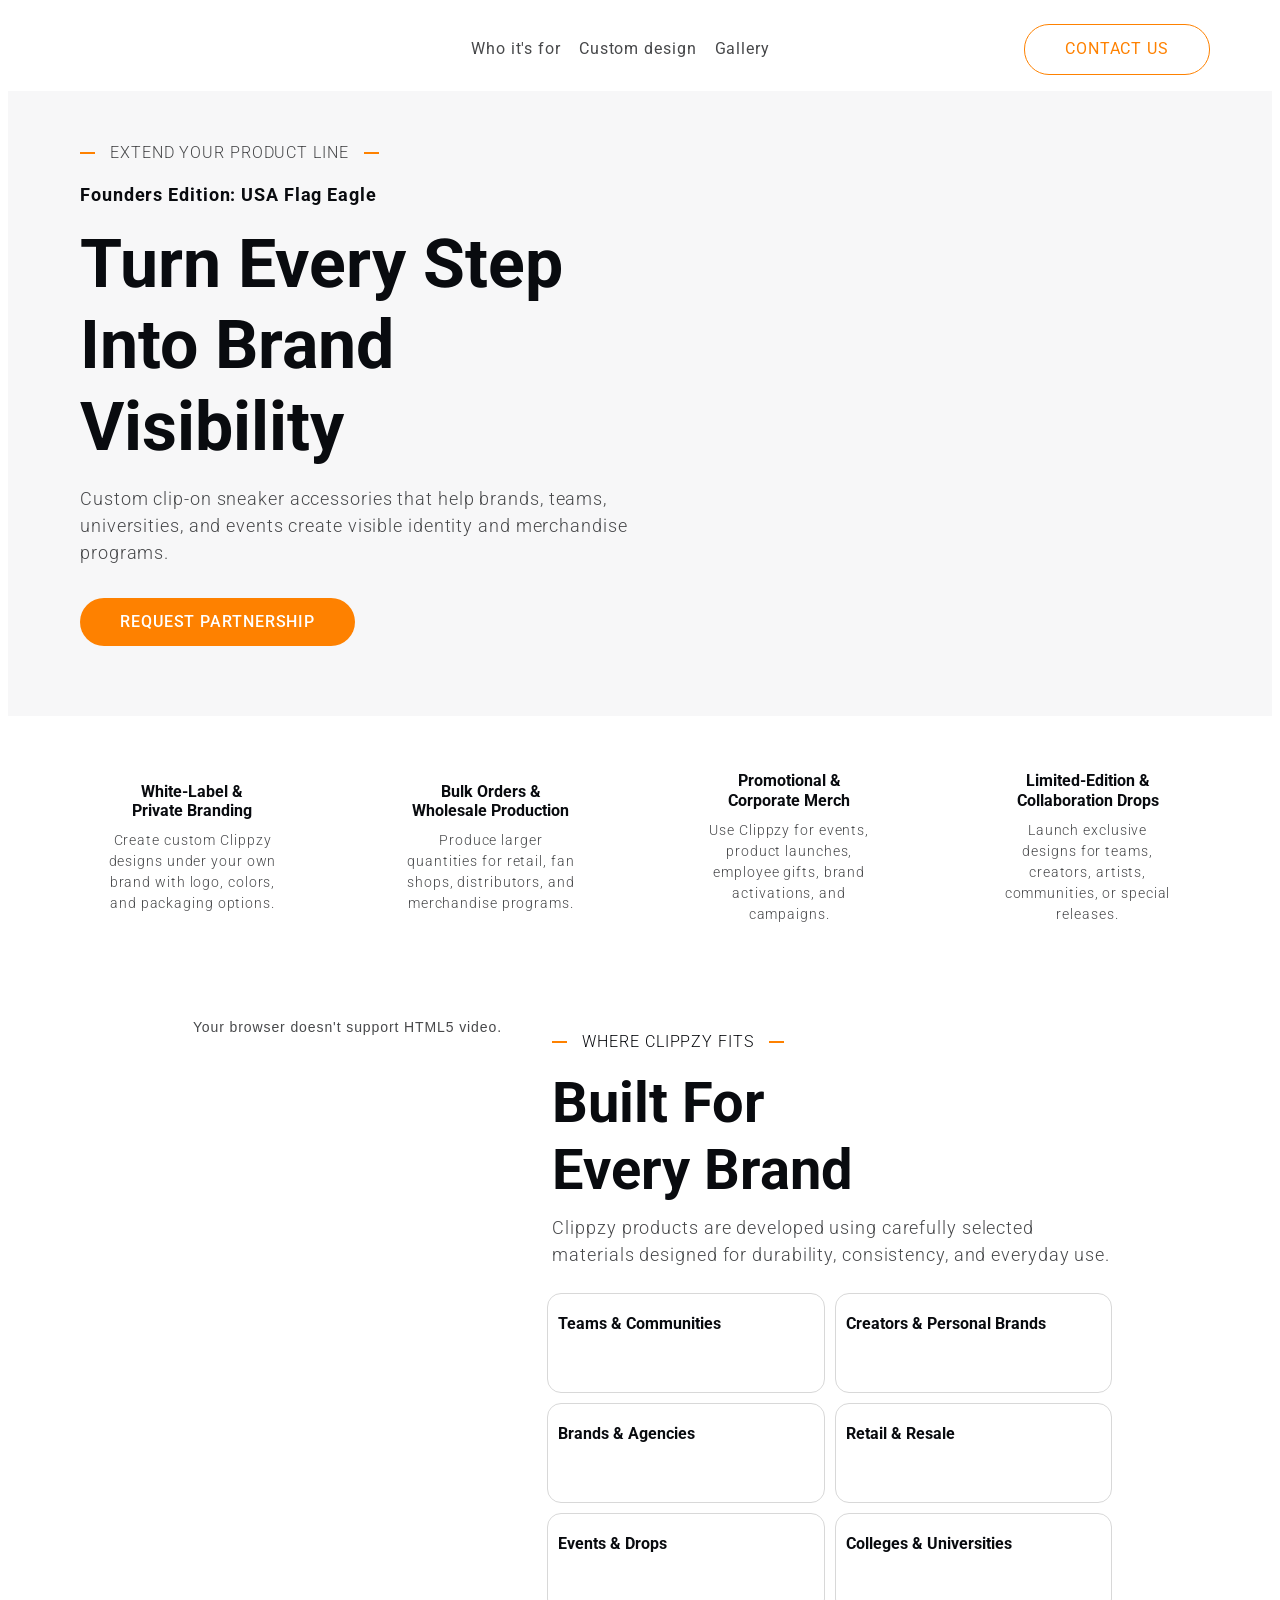
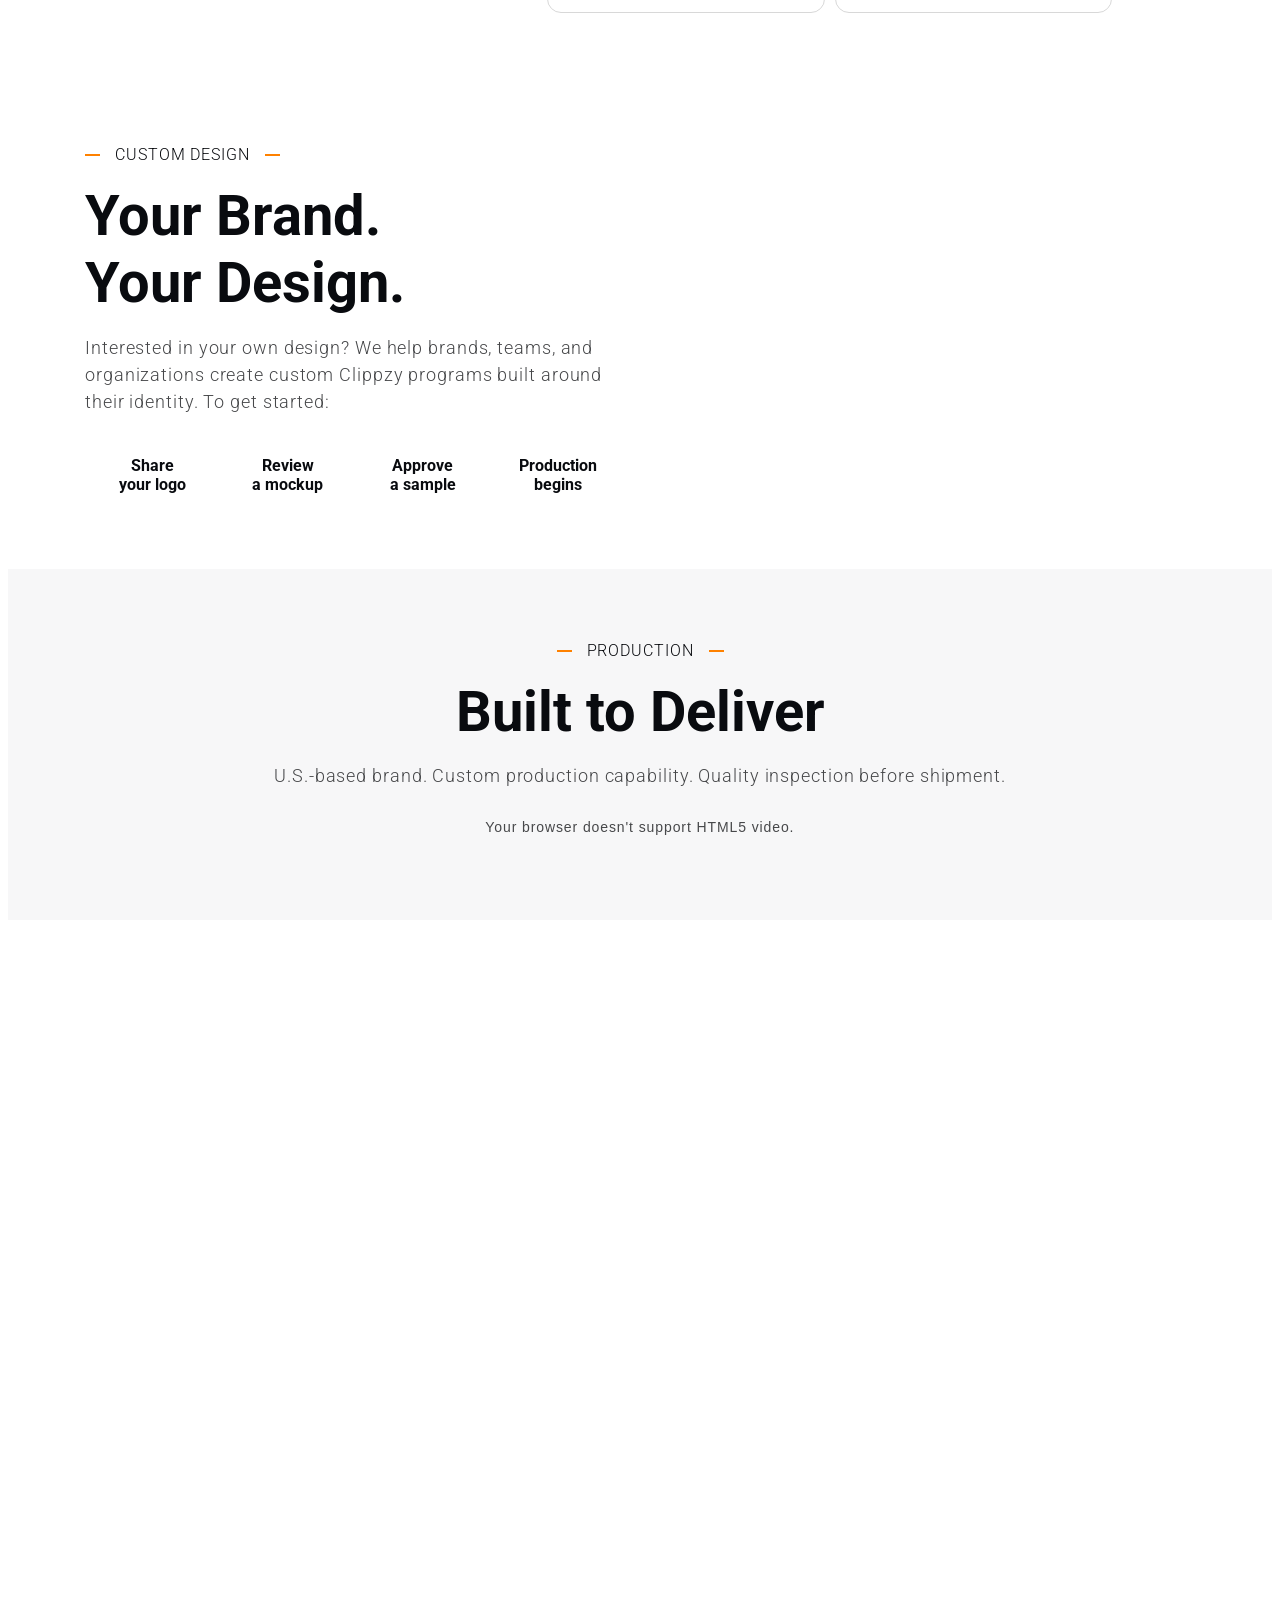
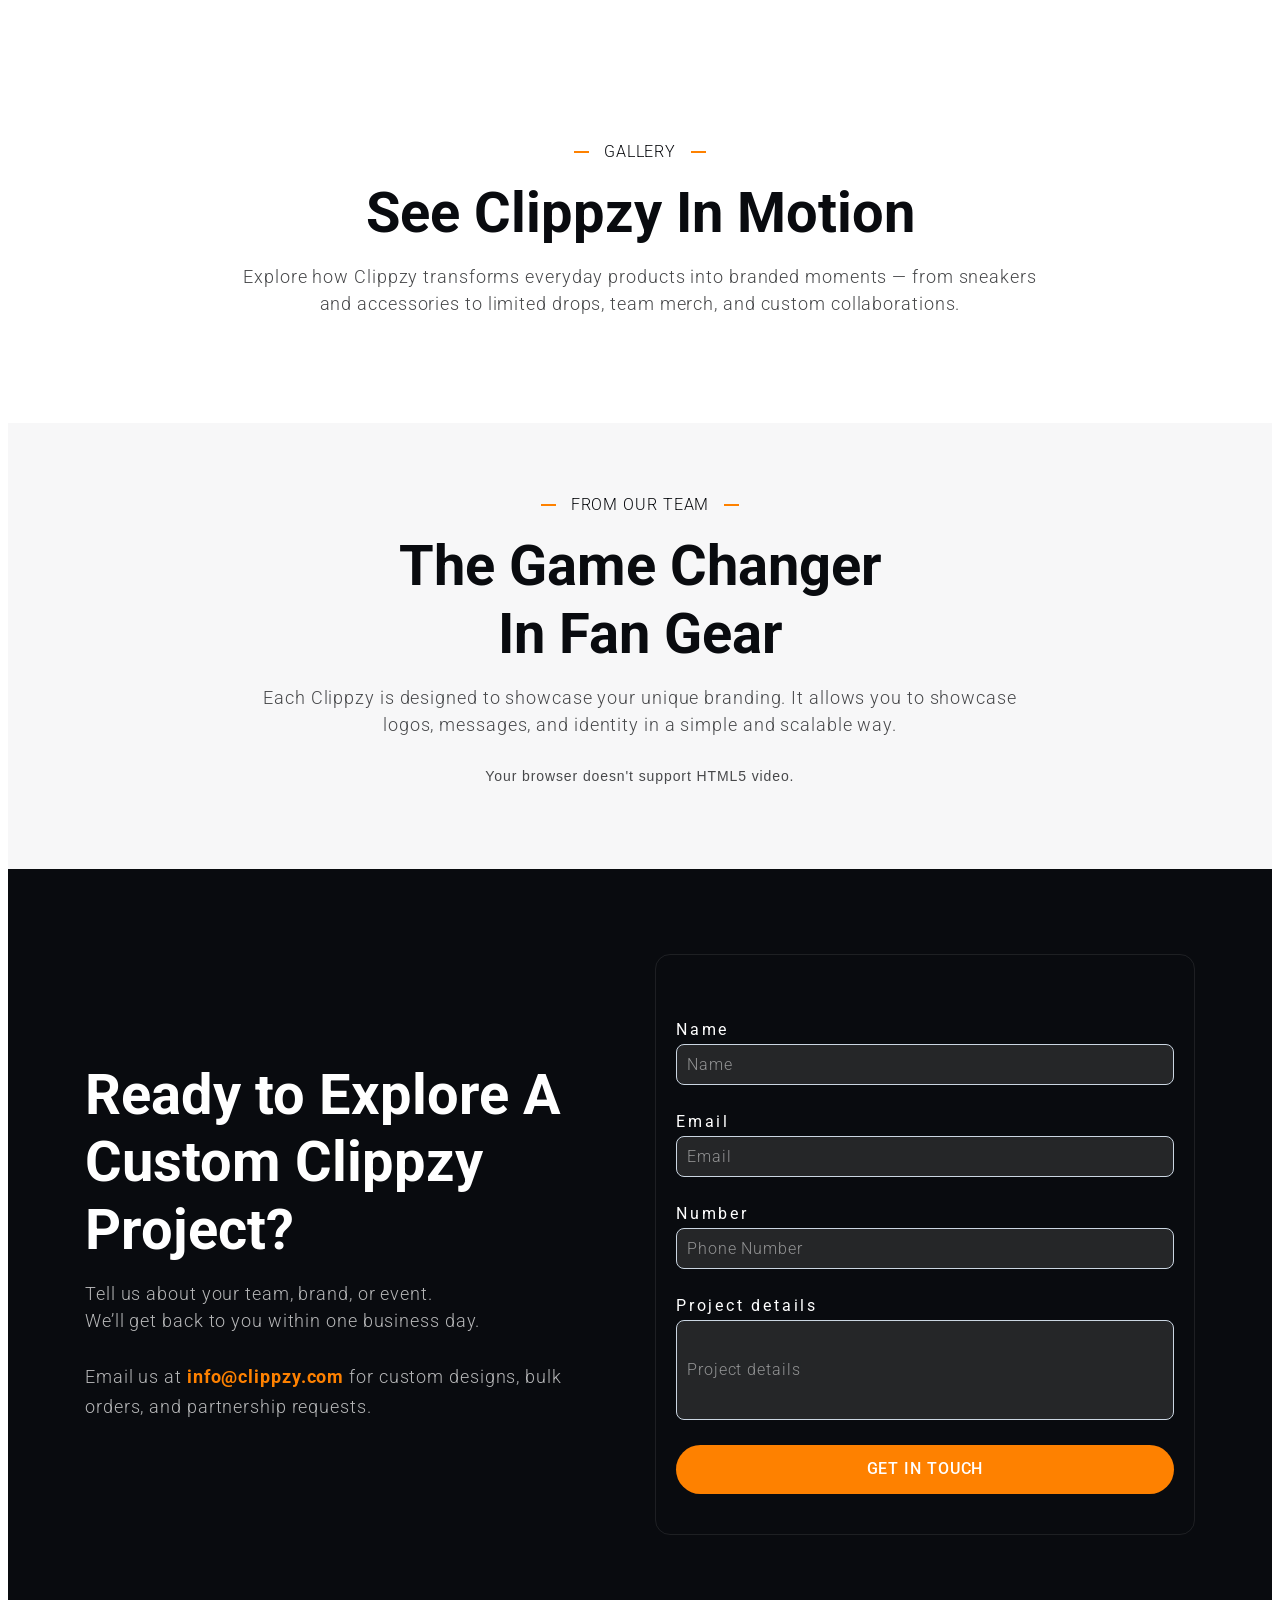
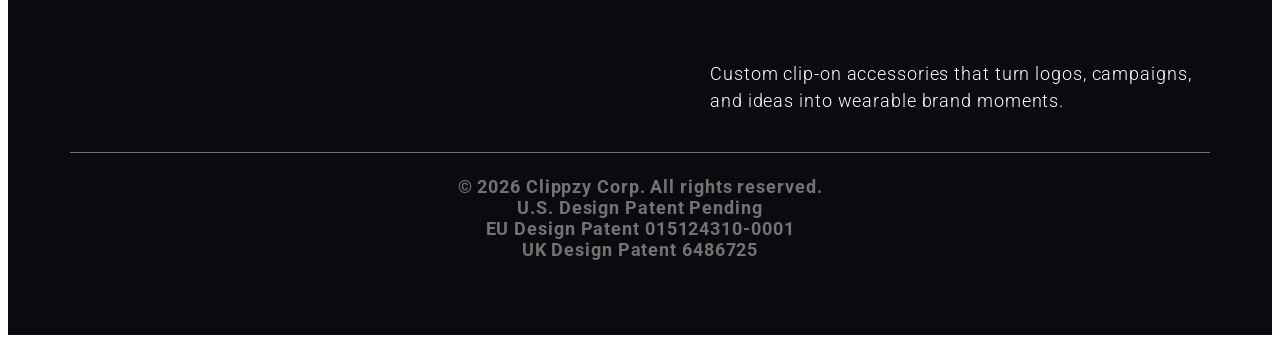
<file: index.html>
<!DOCTYPE html>
<html  lang="en">
  <head>
   
    <meta charset="UTF-8">
    <meta http-equiv="X-UA-Compatible" content="IE=edge">
    <meta name="generator" content="Clippzy">
    <meta name="viewport" content="width=device-width, initial-scale=1, minimum-scale=1">
    <meta name="author" content="Clippzy">
     <meta name="format-detection" content="telephone=no">
    <link rel="icon" type="image/png" href="https://raw.githubusercontent.com/teaasatiani/clippzy/main/assets/favicon.svg">
    <link rel="apple-touch-icon-precomposed" sizes="57x57" href="https://raw.githubusercontent.com/teaasatiani/clippzy/main/assets/favicon.svg">
    <link rel="preconnect" href="https://www.googletagmanager.com">
    <script async="" custom-element="amp-youtube" src="https://cdn.ampproject.org/v0/amp-youtube-0.1.js"></script>
    <script async="" custom-element="amp-lightbox" src="https://cdn.ampproject.org/v0/amp-lightbox-0.1.js"></script>
    <script async="" custom-element="amp-iframe" src="https://cdn.ampproject.org/v0/amp-iframe-0.1.js"></script>
    <script async="" custom-element="amp-lightbox-gallery" src="https://cdn.ampproject.org/v0/amp-lightbox-gallery-0.1.js"></script>
    <script async="" custom-element="amp-user-notification" src="https://cdn.ampproject.org/v0/amp-user-notification-0.1.js"></script>
    <script async="" custom-element="amp-position-observer" src="https://cdn.ampproject.org/v0/amp-position-observer-0.1.js"></script>
    <script async="" custom-element="amp-animation" src="https://cdn.ampproject.org/v0/amp-animation-0.1.js"></script>
    <script async="" src="https://cdn.ampproject.org/v0.js"></script>
    <script async="" custom-element="amp-analytics" src="https://cdn.ampproject.org/v0/amp-analytics-0.1.js"></script>
    <script async="" custom-element="amp-carousel" src="https://cdn.ampproject.org/v0/amp-carousel-0.2.js"></script>
    <script async="" custom-element="amp-image-lightbox" src="https://cdn.ampproject.org/v0/amp-image-lightbox-0.1.js"></script>
    <script async="" custom-element="amp-fit-text" src="https://cdn.ampproject.org/v0/amp-fit-text-0.1.js"></script>
    <script async="" custom-template="amp-mustache" src="https://cdn.ampproject.org/v0/amp-mustache-0.2.js"></script>
    <script async="" custom-element="amp-sidebar" src="https://cdn.ampproject.org/v0/amp-sidebar-0.1.js"></script>
    <script async="" custom-element="amp-accordion" src="https://cdn.ampproject.org/v0/amp-accordion-0.1.js"></script>
    <script async="" custom-element="amp-recaptcha-input" src="https://cdn.ampproject.org/v0/amp-recaptcha-input-0.1.js"></script>
    <script async="" custom-element="amp-addthis" src="https://cdn.ampproject.org/v0/amp-addthis-0.1.js"></script>
    <script async="" custom-element="amp-list" src="https://cdn.ampproject.org/v0/amp-list-0.1.js"></script>
    <script async="" custom-element="amp-selector" src="https://cdn.ampproject.org/v0/amp-selector-0.1.js"></script>
    <script async="" custom-element="amp-bind" src="https://cdn.ampproject.org/v0/amp-bind-0.1.js"></script>
    <script async="" custom-element="amp-fx-collection" src="https://cdn.ampproject.org/v0/amp-fx-collection-0.1.js"></script>
    <script async="" custom-element="amp-auto-ads" src="https://cdn.ampproject.org/v0/amp-auto-ads-0.1.js"></script>
    <script async="" custom-element="amp-vimeo" src="https://cdn.ampproject.org/v0/amp-vimeo-0.1.js"></script>
    <script async="" custom-element="amp-ad" src="https://cdn.ampproject.org/v0/amp-ad-0.1.js"></script>
    <script async="" custom-element="amp-script" src="https://cdn.ampproject.org/v0/amp-script-0.1.js"></script>
    <script async="" custom-element="amp-truncate-text" src="https://cdn.ampproject.org/v0/amp-truncate-text-0.1.js"></script>
    <style amp-boilerplate="">body{-webkit-animation:-amp-start 8s steps(1,end) 0s 1 normal both;-moz-animation:-amp-start 8s steps(1,end) 0s 1 normal both;-ms-animation:-amp-start 8s steps(1,end) 0s 1 normal both;animation:-amp-start 8s steps(1,end) 0s 1 normal both}@-webkit-keyframes -amp-start{from{visibility:hidden}to{visibility:visible}}@-moz-keyframes -amp-start{from{visibility:hidden}to{visibility:visible}}@-ms-keyframes -amp-start{from{visibility:hidden}to{visibility:visible}}@-o-keyframes -amp-start{from{visibility:hidden}to{visibility:visible}}@keyframes -amp-start{from{visibility:hidden}to{visibility:visible}}</style>
    <noscript>
      <style amp-boilerplate="">body{-webkit-animation:none;-moz-animation:none;-ms-animation:none;animation:none}</style>
    </noscript>
   
    <title>Clippzy - Customizable Sneaker Accessories for Your Brand</title>
    <meta property="og:title" content="Clippzy - Customizable Sneaker Accessories for Your Brand">
    <meta property="og:type" content="website">
    <meta property="og:site_name" content="clippzy.com">
    <meta property="og:image:height" content="628">
    <meta property="og:image:width" content="1200">
    <meta property="og:image:secure_url" content="https://raw.githubusercontent.com/teaasatiani/clippzy/main/assets/og-image.png">
    <meta property="og:url" content="https://clippzy.com">
    <meta property="og:locale" content="en">
    <meta property="og:description" content="Extend product line with Clippzy's customizable sneaker accessories. Perfect for white-label, bulk orders, promo merchandise, and limited-edition drops.">
    <meta property="og:image" content="https://raw.githubusercontent.com/teaasatiani/clippzy/main/assets/og-image.png">
    <meta name="description" content="Extend product line with Clippzy's customizable sneaker accessories. Perfect for white-label, bulk orders, promo merchandise, and limited-edition drops.">
    <link rel="canonical" href="https://clippzy.com">
   <link href="https://fonts.googleapis.com/css?family=DM+Serif+Text|Roboto:100,300,500,700,900&display=swap" rel="stylesheet">
   <link rel="stylesheet" href="styles.css" />
   
  </head>
  <body>
   </head>
 <body>
  <amp-analytics type="gtag" data-credentials="include">
      <script type="application/json">{"vars" :{"gtag_id": "UA-00000000-1", "config" :{"UA-00000000-1":{"groups": "default"}}}}</script>
    </amp-analytics>
    <div id="top-page"></div>
    <amp-animation id="showAnim" layout="nodisplay">
      <script type="application/json">{ "duration": "200ms", "fill": "both", "iterations": "1", "direction": "alternate", "animations": [ { "selector": "#scrollToTopButton", "keyframes": [ { "opacity": "1", "visibility": "visible", "transform": "translate(0, 0)" } ] }, { "selector": "#custom-header", "keyframes": [ { "opacity": "1", "visibility": "visible", "transform": "translate(0, 0)" } ] } ] }</script>
    </amp-animation>
    <amp-animation id="hideAnim" layout="nodisplay">
      <script type="application/json">{ "duration": "200ms", "fill": "both", "iterations": "1", "direction": "alternate", "animations": [ { "selector": "#scrollToTopButton", "keyframes": [ { "opacity": "0", "visibility": "hidden", "transform": "translate(0, 100%)" } ] }, { "selector": "#custom-header", "keyframes": [ { "opacity": "0", "visibility": "hidden", "transform": "translate(0, -100%)"} ] } ] }</script>
    </amp-animation>
    
    <div id="marker"><amp-position-observer on="enter:hideAnim.start; exit:showAnim.start" layout="nodisplay"></amp-position-observer></div>
   
    <!-- css hack -->
    <div style="display:none">
      <div class="show_more more_arr_top"></div>
    </div>
    <!-- css hack -->

  <header class="nav-5 nav-stick" style="transform: none; box-shadow: inherit;" id="i05421460295656502">
   <div class="container flexmiddle">
    <div id="custom-header" style="background: white; box-shadow: rgba(0, 0, 0, 0.69) 0px -6px 6px 5px; display: block;" class="container"></div>
    <div class="nm_c" style="justify-content: space-between;" id="nav-wrapper">
     <div class="nm_lg" >
      <a href="/" class="flexmiddle" style="height: 63px; margin: 0;padding:0px 30px 0px 0px">
       <amp-img src="https://raw.githubusercontent.com/teaasatiani/clippzy/main/assets/logo-black-on-white.svg" width="130" height="42" layout="intrinsic" alt="logo"></amp-img>
      </a>
     </div>
     <div class="ham_w">
      <div id="hamb7" aria-label="menu icon" tabindex="0" role="button" on="tap:hamb7.toggleClass(class='mn_cls'),nv_m.toggleClass(class='nw_actv')">
       <span ></span>
       <span ></span>
       <span ></span>
      </div>
     </div>
     <div id="nv_m_c" style="margin: 0;">
      <div id="nv_m">
       <div id="smart_list" class="nv_lst">
             <a class="display-text-3" href="#3" style="color: #47484A">Who it's for</a>
             <a class="display-text-3" href="#4" style="color: #47484A">Custom design</a>
            <a class="display-text-3" href="#7" style="color: #47484A">Gallery</a>
       </div>
      </div>
     </div>
     <div class="hideonmobile" >
      <div class="" >
       <a class="btn d-inline-block max-lg-w-full display-text-3" style="margin: 16px 0px; border: 1px solid rgb(254, 129, 0); border-radius: 25px; padding: 10px 40px; background-color: rgb(255, 255, 255); color: rgb(254, 129, 0);"  href="#10">CONTACT US</a>
      </div>
     </div>
    </div>
   </div>
  </header>



  <section id="1" class="pad40-0 firstsec" style="min-height: 60vh; padding: 40px 0px; background-color: rgb(247, 247, 248);">
   <div class="container">
    <div class="row flexmiddle flexwrap" style="padding: 10px;">
     <div class="col-6 pad0 left" >
      <div class="row flexmiddle" style="padding: 0px; margin-bottom: 16px;">
       <p class="lined-title display-text-1" style="margin:0px; font-weight:300; line-height: 150%; color: #47484A">EXTEND YOUR PRODUCT LINE</p>
      </div>
        <p class="display-text-2" style="margin-bottom: 16px; font-weight: 300; line-height: 150%; max-width:630px; margin-left: 0px; color: #090B0F; font-weight:bold;">Founders Edition: USA Flag Eagle</p>
     <h1 class="display-title-1" style="margin-bottom: 16px; font-weight:700;line-height: 120%; color: #090B0F">Turn Every Step Into Brand Visibility</h1>
      <p class="display-text-2" style="margin-bottom: 16px; font-weight: 300; line-height: 150%; max-width:630px; margin-left: 0px; color: #47484A">Custom clip-on	sneaker	accessories	that	help	brands,	teams,	universities,	and events	create	visible	identity	and	merchandise	programs.</p>
       <a class="display-text-3 d-inline-block btn-2 btn" style="font-weight: 500; margin-bottom: 20px;" href="#10">REQUEST PARTNERSHIP   <amp-img aria-label="arrow" src="https://raw.githubusercontent.com/teaasatiani/clippzy/main/assets/arrowrightup.png" layout="intrinsic" alt="" width="14" height="14" style=""></amp-img></a>
    </div>
      <div class="col-6 pad0 center">
      <amp-img aria-label="image" src="https://raw.githubusercontent.com/teaasatiani/clippzy/main/assets/photo-2.png" layout="responsive" alt="" width="900" height="900" style="border-radius: 50px; padding: 0px; margin: 20px 0px 20px 0px;"></amp-img>
     </div>
    
    </div>
   </div>
  </section>


  <section  id="2" class="flexmiddle" style="padding: 30px 20px 10px 20px">
   <div class="container-fluid center">
    <div class="row flexwrap flexmiddle" style="justify-content: center;">
     <div class="col-2" style="min-height: 60px">
      <h3 class="display-title-4" style="font-weight: bold; margin-bottom: 5px; line-height: 120%; color: #090B0F">White-Label & <br class="hideonmobile">Private Branding</h3>
      <p class="display-text-3" style="margin: 10px 0px; line-height: 150%; font-weight: 300;font-size: 14px;color: #47484A">Create	custom	Clippzy	designs	under	your	own	brand with	logo,	colors,	and	packaging	options.</p>
    </div>
     <div class="col-1 center">
      <amp-img aria-label="star" src="https://raw.githubusercontent.com/teaasatiani/clippzy/main/assets/star.png" layout="intrinsic" alt="" width="14" height="14" style="padding: 0px; margin: 7px 0px 7px 0px;"></amp-img>
     </div>
     <div class="col-2" style="min-height: 60px">
      <h3 class="display-title-4" style="font-weight: bold; margin-bottom: 5px; line-height: 120%; color: #090B0F">Bulk Orders & <br class="hideonmobile">Wholesale Production</h3>
          <p class="display-text-3" style="margin: 10px 0px; line-height: 150%; font-weight: 300;font-size: 14px;color: #47484A">Produce	larger	quantities	for	retail,	fan	shops, distributors,	and	merchandise	programs.</p>    
        </div>
     <div class="col-1 center">
     <amp-img aria-label="star" src="https://raw.githubusercontent.com/teaasatiani/clippzy/main/assets/star.png" layout="intrinsic" alt="" width="14" height="14" style="padding: 0px; margin: 7px 0px 7px 0px;"></amp-img>
     </div>
     <div class="col-2" style="min-height: 60px">
     <h3 class="display-title-4" style="font-weight: bold; margin-bottom: 5px; line-height: 120%; color: #090B0F">Promotional & <br class="hideonmobile">Corporate Merch</h3>
          <p class="display-text-3" style="margin: 10px 0px; line-height: 150%; font-weight: 300;font-size: 14px;color: #47484A">Use	Clippzy	for	events,	product	launches,	employee gifts,	brand	activations,	and	campaigns.</p>
    </div>
     <div class="col-1 center">
     <amp-img aria-label="star" src="https://raw.githubusercontent.com/teaasatiani/clippzy/main/assets/star.png" layout="intrinsic" alt="" width="14" height="14" style="padding: 0px; margin: 7px 0px 7px 0px;"></amp-img>
      </div>
     <div class="col-2" style="min-height: 60px">
     <h3 class="display-title-4" style="font-weight: bold; margin-bottom: 5px; line-height: 120%; color: #090B0F">Limited-Edition & <br class="hideonmobile">Collaboration Drops</h3>
          <p class="display-text-3" style="margin: 10px 0px; line-height: 150%; font-weight: 300;font-size: 14px;color: #47484A">Launch	exclusive	designs	for	teams,	creators, artists,	communities,	or	special	releases.</p>
    </div>
    </div>
   </div>
  </section>



  <section id="3" style="padding: 30px 20px">
   <div class="container pad0 center">
    <div class="row pad0">
      <div class="col-1"></div>
      <div class="col-4 center">
      <amp-video width="330" height="585" src="https://raw.githubusercontent.com/teaasatiani/clippzy/main/assets/product-focused.mov" poster="https://raw.githubusercontent.com/teaasatiani/clippzy/main/assets/product-focused-poster.png" layout="responsive" loop="" controls="" style="max-height: 585px; max-width:330px; border-radius: 50px; margin-top: 25px;">
       <div fallback="">
        <p>Your browser doesn't support HTML5 video.</p>
       </div>
      </amp-video>
     </div> 
     <div class="col-6 pad10 left" >
      <div class="col-12 pad0">
       <div class="row flexmiddle" style="padding: 0px; margin-bottom: 16px; margin-top: 30px;">
        <p class="lined-title display-text-1" style="margin:0px; font-weight:300; line-height: 150%;color: #090B0F">WHERE CLIPPZY FITS</p>
       </div>
       <h2 class="display-title-3" style="font-weight:bold; line-height: 120%;color: #090B0F">Built For <br>Every Brand</h2>
         <p class="display-text-2" style="margin-bottom: 16px; font-weight:300;line-height: 150%; max-width:850px; color: #47484A">Clippzy products are developed using carefully selected materials designed for durability, consistency, and everyday use.</p>
  
       <div class="pad0 flexwrap left" style="margin:20px 0px 0px -10px;">
        <div class="col-6" style="padding: 5px;">
         <div class="mar0 pad10 cardheight" style="border: solid 1px #D8D8D8; border-radius: 14px;">
           <amp-img aria-label="image" src="https://raw.githubusercontent.com/teaasatiani/clippzy/main/assets/icon-1.png" layout="intrinsic" alt="" width="32" height="32"></amp-img>
          <h3 class="display-title-4"  style="margin: 10px 0px; line-height: 120%; font-weight: bold;color: #090B0F">Teams & Communities</h3>
         </div>
        </div>
            <div class="col-6" style="padding: 5px;">
         <div class="mar0 pad10 cardheight" style="border: solid 1px #D8D8D8; border-radius: 14px;">
           <amp-img aria-label="image" src="https://raw.githubusercontent.com/teaasatiani/clippzy/main/assets/icon-2.png" layout="intrinsic" alt="" width="32" height="32"></amp-img>
          <h3 class="display-title-4"  style="margin: 10px 0px; line-height: 120%; font-weight: bold;color: #090B0F">Creators & Personal Brands</h3>
          </div>
        </div>
          <div class="col-6" style="padding: 5px">
         <div class="mar0 pad10 cardheight" style="border: solid 1px #D8D8D8; border-radius: 14px;">
           <amp-img aria-label="image" src="https://raw.githubusercontent.com/teaasatiani/clippzy/main/assets/icon-3.png" layout="intrinsic" alt="" width="32" height="32"></amp-img>
          <h3 class="display-title-4"  style="margin: 10px 0px; line-height: 120%; font-weight: bold;color: #090B0F">Brands & Agencies</h3>
         </div>
        </div>
         <div class="col-6" style="padding: 5px">
         <div class="mar0 pad10 cardheight" style="border: solid 1px #D8D8D8; border-radius: 14px;">
           <amp-img aria-label="image" src="https://raw.githubusercontent.com/teaasatiani/clippzy/main/assets/icon-4.png" layout="intrinsic" alt="" width="32" height="32"></amp-img>
          <h3 class="display-title-4"  style="margin: 10px 0px; line-height: 120%; font-weight: bold;color: #090B0F">Retail & Resale</h3>
        </div>
        </div>
           <div class="col-6" style="padding: 5px">
         <div class="mar0 pad10 cardheight" style="border: solid 1px #D8D8D8; border-radius: 14px;">
           <amp-img aria-label="image" src="https://raw.githubusercontent.com/teaasatiani/clippzy/main/assets/icon-5.png" layout="intrinsic" alt="" width="32" height="32"></amp-img>
          <h3 class="display-title-4"  style="margin: 10px 0px; line-height: 120%; font-weight: bold;color: #090B0F">Events & Drops</h3>
          </div>
        </div>
           <div class="col-6" style="padding: 5px">
         <div class="mar0 pad10 cardheight" style="border: solid 1px #D8D8D8; border-radius: 14px;">
           <amp-img aria-label="image" src="https://raw.githubusercontent.com/teaasatiani/clippzy/main/assets/icon-6.png" layout="intrinsic" alt="" width="32" height="32"></amp-img>
          <h3 class="display-title-4" style="margin: 10px 0px; line-height: 120%; font-weight: bold;color: #090B0F">Colleges & Universities</h3>
         </div>
        </div>
         <div class="col-1 hideonmobile"></div>
      </div>
      </div>
     </div>
    </div>
   </div>
  </section>



  <section id="4" class="flexmiddle" style="padding: 40px 0px">
   <div class="container center">
    <div class="row pad0 flexwrap flexmiddle" >
     <div class="col-6 left" >
      <div class="col-12 pad0">
       <div class="row flexmiddle" style="padding: 0px; margin-bottom: 16px;">
        <p class="lined-title display-text-1" style="margin:0px; font-weight:300; line-height: 150%;color: #090B0F">CUSTOM DESIGN</p>
       </div>
       <h2 class="display-title-3" style="margin-bottom: 16px; font-weight:700;  line-height: 120%;color: #090B0F">Your Brand.<br>Your Design.</h2>
       <p class="display-text-2" style="margin-bottom: 16px; font-weight:300; line-height: 150%; max-width:630px; margin-left: 0px; color: #47484A;">Interested in	your	own	design?	We	help	brands,	teams,	and	organizations	create custom	Clippzy	programs	built	around	their	identity. To get started:
        
       <div class="row pad0">
<div class="col-3 col-6m center" >
   <amp-img aria-label="image" src="https://raw.githubusercontent.com/teaasatiani/clippzy/main/assets/1.png" layout="intrinsic" alt="step" width="30" height="30"></amp-img>
 <h3 class="display-title-4" style="font-weight: bold; margin-bottom: 5px; line-height: 120%; color: #090B0F">Share<br> your logo</h3>
  </div>
<div class="col-3 col-6m center" >
   <amp-img aria-label="image" src="https://raw.githubusercontent.com/teaasatiani/clippzy/main/assets/2.png" layout="intrinsic" alt="step" width="30" height="30"></amp-img>
 <h3 class="display-title-4" style="font-weight: bold; margin-bottom: 5px; line-height: 120%; color: #090B0F">Review<br> a mockup</h3>
 
  </div>
<div class="col-3 col-6m center" >
   <amp-img aria-label="image" src="https://raw.githubusercontent.com/teaasatiani/clippzy/main/assets/3.png" layout="intrinsic" alt="step" width="30" height="30"></amp-img>
 <h3 class="display-title-4" style="font-weight: bold; margin-bottom: 5px; line-height: 120%; color: #090B0F">Approve<br> a sample</h3>
 
  </div>
<div class="col-3 col-6m center" >
   <amp-img aria-label="image" src="https://raw.githubusercontent.com/teaasatiani/clippzy/main/assets/4.png" layout="intrinsic" alt="step" width="30" height="30"></amp-img>
 <h3 class="display-title-4" style="font-weight: bold; margin-bottom: 5px; line-height: 120%; color: #090B0F">Production<br> begins</h3>
 
  </div>

       </div>


<div class="row pad0" style="display: none">
        <div class="card-hover col-12 pad20 center" style="border: dashed 1px #FE8100; border-radius: 20px; background-color: rgba(254, 129, 0, 0.02); margin-top: 20px; margin-bottom: 20px;">
         <amp-img aria-label="image" src="https://raw.githubusercontent.com/teaasatiani/clippzy/main/assets/upload.png" layout="intrinsic" alt="" width="50" height="50"></amp-img>
         <p class="display-text-1"  style="margin: 0px; font-weight: bold; font-size: 20px;color: #090B0F">Drop your design here or <a style="color:#FE8100">click to browse</a></p>
         <p style="margin: 10px 0px 30px 0px; font-weight: 300; font-size: 14px; color: #47484A" class="display-text-2">Drop your logo or artwork here to preview it on Clippzy</p>
         <amp-img aria-label="image" src="https://raw.githubusercontent.com/teaasatiani/clippzy/main/assets/chip.png" layout="intrinsic" alt="" width="52" height="27" ></amp-img>
         <amp-img aria-label="image" src="https://raw.githubusercontent.com/teaasatiani/clippzy/main/assets/chip-1.png" layout="intrinsic" alt="" width="50" height="27" style="display: inline-block"></amp-img>
         <amp-img aria-label="image" src="https://raw.githubusercontent.com/teaasatiani/clippzy/main/assets/chip-2.png" layout="intrinsic" alt="" width="51" height="27" style="display: inline-block"></amp-img>
          <amp-img aria-label="image" src="https://raw.githubusercontent.com/teaasatiani/clippzy/main/assets/chip-3.png" layout="intrinsic" alt="" width="61" height="27" style="display: inline-block"></amp-img>
        </div>
       </div>
      </div>
     </div>
     <div class="col-6 pad10 center"  >
      <amp-img aria-label="image" src="https://raw.githubusercontent.com/teaasatiani/clippzy/main/assets/photo-3.png" layout="intrinsic" alt="" width="600" height="600" style="border-radius: 50px; display: none"></amp-img>
       <amp-img src="https://raw.githubusercontent.com/teaasatiani/clippzy/main/assets/your-design-here.gif" layout="intrinsic" alt="" width="629" height="629"></amp-img>

    </div>
     </div>
   </div>
  </section>



 <section id="5" class="pad70-0" style="background-color: #F7F7F8;">
   <div class="container center">
    <div class="row center">
     <div class="col-12 pad0">
      <div class="row flexmiddle" style="padding: 0px; margin-bottom: 16px;">
       <p class="lined-title display-text-1" style="margin-top: 0px; margin-bottom: 0px;font-weight:300; line-height: 150%;color: #090B0F">PRODUCTION</p>
      </div>
      <h2 class="display-title-3" style="margin-bottom: 16px; font-weight:700; line-height: 120%;color: #090B0F">Built to Deliver</h2>
       <p class="display-text-2" style="margin-bottom: 16px; font-weight:300;line-height: 150%; max-width:850px; color: #47484A">U.S.-based	brand.	Custom	production capability.	Quality	inspection	before	shipment.</p>
    </div>
 <div class="col-2"></div>
     <div class="col-8 pad0">
      <amp-video width="704" height="400" src="https://raw.githubusercontent.com/teaasatiani/clippzy/main/assets/assemble-white-bg.mov" poster="https://raw.githubusercontent.com/teaasatiani/clippzy/main/assets/assembly-video-preview.png" layout="responsive" controls="" style="padding-left: 0px; padding-right: 0px; border-radius: 50px;">
       <div fallback="">
        <p>Your browser doesn't support HTML5 video.</p>
       </div>
      </amp-video>
     </div>

    </div>
   </div>
  </section>




<section id="6" class="pad0">
  <div class="container pad0">
    <div class="row center bgcover bgcc hideonmobile" style="background-repeat:no-repeat; background-image: linear-gradient(rgba(0, 0, 0, 0), rgba(0, 0, 0, 0)), url(https://raw.githubusercontent.com/teaasatiani/clippzy/main/assets/photo-4a.png);  min-height: 750px;">
      <div class="left" style="position: absolute; bottom: 170px;">
      <div class="col-1" ></div>
      <div class="col-3" style="padding:30px">
          <h2 class="display-title-3" style="color: rgb(255, 255, 255); font-weight: bold; line-height: 120%;">Stand Out</h2>
          <p class="display-text-4" style="color: rgb(255, 255, 255); font-weight: 300; line-height: 120%; margin-bottom: 40px;">In a Crowded Market</p>
       </div>
     
     <div class="col-6" style="padding:30px">
         <p class="display-text-2" style="color: rgb(255, 255, 255); font-weight: 300; line-height: 150%; margin-left: 0px;" >Most merchandise relies on the same formats — t-shirts, hoodies, and standard accessories. Standing out requires constant new designs and heavy marketing.
          <br><br>Clippzy offers a new way to bring identity into what people already wear that feels fresh and naturally fits into everyday use.</p>
     </div>
      <div class="col-2"></div>
 </div>
  </div> 
<div class="row center bgcover bgcc hideondesktop" style="background-repeat:no-repeat; background-image: linear-gradient(rgba(0, 0, 0, 0), rgba(0, 0, 0, 0)), url(https://raw.githubusercontent.com/teaasatiani/clippzy/main/assets/photo-4b.png); margin-top:20px">
      <div class="left" style="position: relative; bottom: 10px;">
      
      <div class="col-12" style="padding:30px">
          <h2 class="display-title-3" style="color: rgb(255, 255, 255); font-weight: bold; line-height: 120%;">Stand Out</h2>
          <p class="display-text-4" style="color: rgb(255, 255, 255); font-weight: 300; line-height: 120%; margin-bottom: 40px;">In a Crowded Market</p>
       </div>
     
      </div>
  </div> 
<div class="col-12 hideondesktop" style="padding:30px">
         <p class="display-text-2" style="color: rgb(0, 0, 0); font-weight: 300; line-height: 150%; margin-left: 0px; text-align: center" >Most merchandise relies on the same formats — t-shirts, hoodies, and standard accessories. Standing out requires constant new designs and heavy marketing.
          <br><br>Clippzy offers a new way to bring identity into what people already wear that feels fresh and naturally fits into everyday use.</p>
     </div>
 </div>
</section>

  <section id="7" class="pad70-0" style="background-color: #FFF;">
   <div class="container center">
    <div class="row center">
     <div class="col-12 pad0">
      <div class="row flexmiddle" style="padding: 0px; margin-bottom: 16px;">
       <p class="lined-title display-text-1" style="margin-top: 0px; margin-bottom: 0px;font-weight:300; line-height: 150%;color: #090B0F">GALLERY</p>
      </div>
      <h2 class="display-title-3" style="margin-bottom: 16px; font-weight:700; line-height: 120%;color: #090B0F">See Clippzy <br class="hideondesktop"> In Motion</h2>
       <p class="display-text-2" style="margin-bottom: 16px; font-weight:300;line-height: 150%; max-width:800px; color: #47484A">Explore how Clippzy transforms everyday products into branded moments — from sneakers and accessories to limited drops, team merch, and custom collaborations.</p>
    
       <div class="col-4 pad10">
      <amp-img src="https://raw.githubusercontent.com/teaasatiani/clippzy/main/assets/photo-5.png" layout="responsive" width="460" height="750" alt="Clippzy product image" style="border-radius: 20px"></amp-img>
     </div>
     <div class="col-4 pad10" >
      <amp-img src="https://raw.githubusercontent.com/teaasatiani/clippzy/main/assets/photo-6.png" layout="responsive" width="460" height="430" alt="Clippzy product image" style="margin-bottom: 15px; border-radius: 20px"></amp-img>
      <amp-img src="https://raw.githubusercontent.com/teaasatiani/clippzy/main/assets/photo-7.png" layout="responsive" width="460" height="300" alt="Clippzy product image" style="border-radius: 20px"></amp-img>
     </div>
     <div class="col-4 pad10" >
      <amp-img src="https://raw.githubusercontent.com/teaasatiani/clippzy/main/assets/photo-8.png" layout="responsive" width="460" height="480" alt="Clippzy product image" style="margin-bottom: 15px; border-radius: 20px"></amp-img>
      <amp-img src="https://raw.githubusercontent.com/teaasatiani/clippzy/main/assets/photo-9.png" layout="responsive" width="460" height="250" alt="Clippzy product image" style="border-radius: 20px"></amp-img>
     </div>
    </div>
    </div>
   </div>
  </section>


 <section id="8" style="padding: 10px 20px; display: none">
   <div class="container pad0 center">
    <div class="row pad0 flexwrap flexmiddle">
      <div class="col-6 mar0 pad10 center">
      <amp-img aria-label="image" src="https://raw.githubusercontent.com/teaasatiani/clippzy/main/assets/photo-10.png" layout="responsive" alt="" width="600" height="600" style="border-radius: 50px;margin-top: 20px; margin-bottom: 40px;"></amp-img>
      </div>
     <div class="col-6 pad10 left">
      <div class="row flexmiddle" style="padding: 0px; margin-bottom: 16px;">
        <p class="lined-title display-text-1" style="margin:0px; font-weight:300; line-height: 150%;color: #090B0F">DESIGNED TO BE SEEN</p>
       </div>
       <h2 class="display-title-3" style="font-weight:bold; line-height: 120%;color: #090B0F">Personalized Style, <br> Unique Flair</h2>
         <p class="display-text-2" style="margin-bottom: 16px; font-weight:300; line-height: 120%; max-width:630px; margin-left: 0px; color: #47484A">Clippzy is your go-to destination for one-of-a-kind, customizable sneaker accessories. Our passion for self-expression drives us to deliver innovative designs that allow you to showcase your individuality.</p>
       <a class="display-text-3 d-inline-block btn-2 btn" style="font-weight: 500;" href="#10">EXPLORE PARTNERSHIP<amp-img aria-label="arrow" src="https://raw.githubusercontent.com/teaasatiani/clippzy/main/assets/arrowrightup.png" layout="intrinsic" alt="" width="14" height="14" style=""></a>
     </div>
     
    </div>
   </div>
  </section>


  <section id="9" class="pad70-0" style="background-color: #F7F7F8;">
   <div class="container center">
    <div class="row center">
     <div class="col-12 pad0">
      <div class="row flexmiddle" style="padding: 0px; margin-bottom: 16px;">
       <p class="lined-title display-text-1" style="margin-top: 0px; margin-bottom: 0px;font-weight:300; line-height: 150%;color: #090B0F">FROM OUR TEAM</p>
      </div>
      <h2 class="display-title-3" style="margin-bottom: 16px; font-weight:700; line-height: 120%;color: #090B0F">The Game Changer <br class="hideonmobile">In Fan Gear</h2>
       <p class="display-text-2" style="margin-bottom: 16px; font-weight:300;line-height: 150%; max-width:800px; color: #47484A">Each Clippzy is designed to showcase your unique branding. It allows you to showcase logos, messages, and identity in a simple and scalable way.</p>
    </div>
 <div class="col-2"></div>
     <div class="col-8 pad0">
    <amp-video width="704" height="400" src="https://raw.githubusercontent.com/teaasatiani/clippzy/main/assets/pride-in-your-stride.mp4" poster="https://raw.githubusercontent.com/teaasatiani/clippzy/main/assets/pride.png" layout="responsive" controls="" style="padding-left: 0px; padding-right: 0px; border-radius: 50px;">
         <div fallback="">
        <p>Your browser doesn't support HTML5 video.</p>
       </div>
      </amp-video>
     </div>

    </div>
   </div>
  </section>



<section id="10" class="pad70-0 flexmiddle" style="background-color: #090B0F;">
   <div class="container center">
    <div class="row pad0 flexwrap flexmiddle">
           <div class="col-6 left" >
           <div class="col-12 pad0">
      <h2 class="display-title-3" style="margin-bottom: 16px; font-weight:700;  line-height: 120%;color: #fff">Ready to Explore A Custom Clippzy Project?</h2>
      <p class="display-text-2" style="margin-bottom: 16px; font-weight:300; line-height: 150%; max-width:630px; margin-left: 0px; color: rgba(255, 255, 255, 0.7)">Tell	us about	your	team,	brand,	or	event.	<br>We’ll	get back to you	within	one	business day.
        <br><br>Email us at <span style="color: #FE8100; font-weight: bold;">info@clippzy.com</span> for custom designs, bulk orders, and partnership requests.</p>
           </div>
            </div>
    
           <div class="col-6 center">
           <div class="row" style="border: solid 1px rgba(216, 216, 216, 0.1); border-radius: 15px; padding: 0px 10px 30px 10px;">
                <form method="post" action="https://formspree.io/f/manqzjzl">
                
                            <input type="hidden" name="pageName" value="home">
                            <br>
                            <div submit-success="" class="center" style="margin-bottom: 15px;">
                              <template data-form-alert="" type="mustache" class="display-text-3">
                                <span style="background-color: rgb (231, 255, 245); color: rgb(0, 0, 0); padding: 5px; font-size: 20px;">Thank You! We will contact you shortly.</span>
                              </template>
                            </div>
                            <div submit-error="" class="center" style="margin-bottom:15px;">
                              <template data-form-alert="" type="mustache" class="display-text-3">
                                <span style="background-color: rgb(220, 53, 69); color: rgb(0, 0, 0); padding: 5px">Failed!</span>
                              </template>
                            </div>    
                            <div class="col-12 pad10 form-inputs left" >
                              
                              <label id="name" class="display-text-3" style="color: white">Name</label>
                                <input
                                    id="name"
                                    type="text"
                                    name="name"
                                    required=""
                                    aria-label="name"
                                    placeholder="Name"
                                    class="display-text-3"
                                    style="cursor: pointer; font-weight: 300; background-color:rgba(67, 67, 67, 0.5); color: rgb(255, 255, 255); padding: 10px; border: 1px solid rgb(203, 214, 226); box-sizing: border-box; margin: 1% 0px; border-radius: 8px;">
         
                      
                              <label id="email" class="display-text-3" style="color: white">Email</label>
                               <input
                                    id="email"
                                    type="email"
                                    name="email"
                                    required=""
                                    aria-label="email"
                                    placeholder="Email"
                                    class="display-text-3"
                                    style="cursor: pointer; font-weight: 300; background-color: rgba(67, 67, 67, 0.5); color: rgb(255, 255, 255); padding: 10px; border: 1px solid rgb(203, 214, 226); box-sizing: border-box; margin: 1% 0px; border-radius: 8px;">
 
                              <label id="number" class="display-text-3" style="color: white">Number</label>
                                <input
                                    id="number"
                                    type="tel"
                                    name="number"
                                    required=""
                                    aria-label="number"
                                    placeholder="Phone Number"
                                    class="display-text-3"
                                 style="cursor: pointer; font-weight: 300; background-color: rgba(67, 67, 67, 0.5); color: rgb(255, 255, 255); padding: 10px; border: 1px solid rgb(203, 214, 226); box-sizing: border-box; margin: 1% 0px; border-radius: 8px;">
           
                                <label id="project" class="display-text-3" style="color: white">Project details</label>
                                 <input
                                    id="project"
                                    type="text"
                                    name="project"
                                    required="" 
                                    aria-label="Project details" 
                                    placeholder="Project details" 
                                    class="display-text-3" 
                                    style="cursor: pointer; font-weight: 300; background-color:rgba(67, 67, 67, 0.5); color: rgb(255, 255, 255); padding: 10px; border: 1px solid rgb(203, 214, 226); box-sizing: border-box; margin: 1% 0px; border-radius: 8px; height: 100px">
         
                                <button type="submit" value="Submit" class="btn btn-2 w-full display-text-3" style="font-weight: 500; text-align: center; margin-top: 20px; margin-bottom: 0px;">GET IN TOUCH <amp-img aria-label="arrow" src="https://raw.githubusercontent.com/teaasatiani/clippzy/main/assets/arrowrightup.png" layout="intrinsic" alt="" width="14" height="14" style=""></amp-img></button>
      
                               
                              </div>
                          </form>


      
     </div>  
    </div>
    
    </div>
   </div>
  </section>

  

  <footer class="container-fluid" style="padding: 30px 0; background-color: #090B0F;" id="11">
   <div class="container center">
    <div class="row">
     <div class="col-3 left pad0">
      <a href="/" aria-label="link" class="" >
       <amp-img src="https://raw.githubusercontent.com/teaasatiani/clippzy/main/assets/white-on-black-logo.svg" width="130" height="42" layout="intrinsic" alt="logo" style="margin-bottom: 7px;"></amp-img>
      </a>
     </div>
     <div class="col-9 pad0 right" style="color: rgb(255, 255, 255);">
      <p class="display-text-2" style="color: white; display: inline-block; margin-bottom: 30px; line-height: 150%; max-width:500px; margin-right: 0px; font-weight: 300; text-align: left">Custom clip-on accessories that turn logos, campaigns, and ideas into wearable brand moments. </p>
     </div>
    </div>
   <hr style="height: 1px; border: none; background-color: rgb(115, 115, 115);">
    <div class="row flexmiddle flexwrap">
     <div class="col-12 center">
      <p style="display: inline-block; margin: 0px; color: rgb(115, 115, 115); font-weight: 700;" class="display-text-2">© 2026 Clippzy Corp. All rights reserved. <br>U.S. Design Patent Pending<br>EU Design Patent 015124310-0001<br>UK Design Patent 6486725</p>
     </div>
     <div class="col-3"></div>
     <div class="col-3" style="display: none">
      <p  style="display: inline-block; margin: 0px; color: rgb(115, 115, 115); font-weight: 300;" class="display-text-2">Privacy Policy</p>
      <p style="display: inline-block; margin: 0px; color: rgb(115, 115, 115); font-weight: 300;" class="display-text-2">Terms of Service</p>
     </div>
    </div>
   </div>
  </footer>


 </body>
</html>
</file>
<file: styles.css>
.fa,
    .fab,
    .fad,
    .fal,
    .far,
    .fas {
        -moz-osx-font-smoothing: grayscale;
        -webkit-font-smoothing: antialiased;
        display: inline-block;
        font-style: normal;
        font-variant: normal;
        text-rendering: auto;
        line-height: 1;
    }
    .fa-lg {
        font-size: 1.33333em;
        line-height: 0.75em;
        vertical-align: -0.0667em;
    }
    .fa-xs {
        font-size: 0.75em;
    }
    .fa-sm {
        font-size: 0.875em;
    }
    .fa-1x {
        font-size: 1em;
    }
    .fa-2x {
        font-size: 2em;
    }
    .fa-3x {
        font-size: 3em;
    }
    .fa-4x {
        font-size: 4em;
    }
    .fa-5x {
        font-size: 5em;
    }
    .fa-6x {
        font-size: 6em;
    }
    .fa-7x {
        font-size: 7em;
    }
    .fa-8x {
        font-size: 8em;
    }
    .fa-9x {
        font-size: 9em;
    }
    .fa-10x {
        font-size: 10em;
    }
    .fa-fw {
        text-align: center;
        width: 1.25em;
    }
    .fa-ul {
        list-style-type: none;
        margin-left: 2.5em;
        padding-left: 0;
    }
    .fa-ul > li {
        position: relative;
    }
    .fa-li {
        left: -2em;
        position: absolute;
        text-align: center;
        width: 2em;
        line-height: inherit;
    }
    .fa-border {
        border: solid 0.08em #eee;
        border-radius: 0.1em;
        padding: 0.2em 0.25em 0.15em;
    }
    .fa-pull-left {
        float: left;
    }
    .fa-pull-right {
        float: right;
    }
    .fa.fa-pull-left,
    .fab.fa-pull-left,
    .fal.fa-pull-left,
    .far.fa-pull-left,
    .fas.fa-pull-left {
        margin-right: 0.3em;
    }
    .fa.fa-pull-right,
    .fab.fa-pull-right,
    .fal.fa-pull-right,
    .far.fa-pull-right,
    .fas.fa-pull-right {
        margin-left: 0.3em;
    }
    .fa-spin {
        -webkit-animation: fa-spin 2s infinite linear;
        -moz-animation: fa-spin 2s infinite linear;
        animation: fa-spin 2s infinite linear;
    }
    .fa-pulse {
        -webkit-animation: fa-spin 1s infinite steps(8);
        -moz-animation: fa-spin 1s infinite steps(8);
        animation: fa-spin 1s infinite steps(8);
    }
    @-webkit-keyframes fa-spin {
        0% {
            -webkit-transform: rotate(0);
            -moz-transform: rotate(0);
            -o-transform: rotate(0);
            -ms-transform: rotate(0);
            transform: rotate(0);
        }
        100% {
            -webkit-transform: rotate(360deg);
            -moz-transform: rotate(360deg);
            -o-transform: rotate(360deg);
            -ms-transform: rotate(360deg);
            transform: rotate(360deg);
        }
    }
    @keyframes fa-spin {
        0% {
            -webkit-transform: rotate(0);
            -moz-transform: rotate(0);
            -o-transform: rotate(0);
            -ms-transform: rotate(0);
            transform: rotate(0);
        }
        100% {
            -webkit-transform: rotate(360deg);
            -moz-transform: rotate(360deg);
            -o-transform: rotate(360deg);
            -ms-transform: rotate(360deg);
            transform: rotate(360deg);
        }
    }
    .fa-rotate-90 {
        -webkit-transform: rotate(90deg);
        -moz-transform: rotate(90deg);
        -o-transform: rotate(90deg);
        -ms-transform: rotate(90deg);
        transform: rotate(90deg);
    }
    .fa-rotate-180 {
        -webkit-transform: rotate(180deg);
        -moz-transform: rotate(180deg);
        -o-transform: rotate(180deg);
        -ms-transform: rotate(180deg);
        transform: rotate(180deg);
    }
    .fa-rotate-270 {
        -webkit-transform: rotate(270deg);
        -moz-transform: rotate(270deg);
        -o-transform: rotate(270deg);
        -ms-transform: rotate(270deg);
        transform: rotate(270deg);
    }
    .fa-flip-horizontal {
        -webkit-transform: scale(-1, 1);
        -moz-transform: scale(-1, 1);
        -o-transform: scale(-1, 1);
        -ms-transform: scale(-1, 1);
        transform: scale(-1, 1);
    }
    .fa-flip-vertical {
        -webkit-transform: scale(1, -1);
        -moz-transform: scale(1, -1);
        -o-transform: scale(1, -1);
        -ms-transform: scale(1, -1);
        transform: scale(1, -1);
    }
    .fa-flip-both,
    .fa-flip-horizontal.fa-flip-vertical {
        -webkit-transform: scale(-1, -1);
        -moz-transform: scale(-1, -1);
        -o-transform: scale(-1, -1);
        -ms-transform: scale(-1, -1);
        transform: scale(-1, -1);
    }
    :root .fa-flip-both,
    :root .fa-flip-horizontal,
    :root .fa-flip-vertical,
    :root .fa-rotate-180,
    :root .fa-rotate-270,
    :root .fa-rotate-90 {
        -webkit-filter: none;
        filter: none;
    }
    .fa-stack {
        display: inline-block;
        height: 2em;
        line-height: 2em;
        position: relative;
        vertical-align: middle;
        width: 2.5em;
    }
    .fa-stack-1x,
    .fa-stack-2x {
        left: 0;
        position: absolute;
        text-align: center;
        width: 100%;
    }
    .fa-stack-1x {
        line-height: inherit;
    }
    .fa-stack-2x {
        font-size: 2em;
    }
    .fa-inverse {
        color: #fff;
    }
    .fa-500px:before {
        content: "\f26e";
    }
    .fa-accessible-icon:before {
        content: "\f368";
    }
    .fa-accusoft:before {
        content: "\f369";
    }
    .fa-acquisitions-incorporated:before {
        content: "\f6af";
    }
    .fa-ad:before {
        content: "\f641";
    }
    .fa-address-book:before {
        content: "\f2b9";
    }
    .fa-address-card:before {
        content: "\f2bb";
    }
    .fa-adjust:before {
        content: "\f042";
    }
    .fa-adn:before {
        content: "\f170";
    }
    .fa-adobe:before {
        content: "\f778";
    }
    .fa-adversal:before {
        content: "\f36a";
    }
    .fa-affiliatetheme:before {
        content: "\f36b";
    }
    .fa-air-freshener:before {
        content: "\f5d0";
    }
    .fa-airbnb:before {
        content: "\f834";
    }
    .fa-algolia:before {
        content: "\f36c";
    }
    .fa-align-center:before {
        content: "\f037";
    }
    .fa-align-justify:before {
        content: "\f039";
    }
    .fa-align-left:before {
        content: "\f036";
    }
    .fa-align-right:before {
        content: "\f038";
    }
    .fa-alipay:before {
        content: "\f642";
    }
    .fa-allergies:before {
        content: "\f461";
    }
    .fa-amazon:before {
        content: "\f270";
    }
    .fa-amazon-pay:before {
        content: "\f42c";
    }
    .fa-ambulance:before {
        content: "\f0f9";
    }
    .fa-american-sign-language-interpreting:before {
        content: "\f2a3";
    }
    .fa-amilia:before {
        content: "\f36d";
    }
    .fa-anchor:before {
        content: "\f13d";
    }
    .fa-android:before {
        content: "\f17b";
    }
    .fa-angellist:before {
        content: "\f209";
    }
    .fa-angle-double-down:before {
        content: "\f103";
    }
    .fa-angle-double-left:before {
        content: "\f100";
    }
    .fa-angle-double-right:before {
        content: "\f101";
    }
    .fa-angle-double-up:before {
        content: "\f102";
    }
    .fa-angle-down:before {
        content: "\f107";
    }
    .fa-angle-left:before {
        content: "\f104";
    }
    .fa-angle-right:before {
        content: "\f105";
    }
    .fa-angle-up:before {
        content: "\f106";
    }
    .fa-angry:before {
        content: "\f556";
    }
    .fa-angrycreative:before {
        content: "\f36e";
    }
    .fa-angular:before {
        content: "\f420";
    }
    .fa-ankh:before {
        content: "\f644";
    }
    .fa-app-store:before {
        content: "\f36f";
    }
    .fa-app-store-ios:before {
        content: "\f370";
    }
    .fa-apper:before {
        content: "\f371";
    }
    .fa-apple:before {
        content: "\f179";
    }
    .fa-apple-alt:before {
        content: "\f5d1";
    }
    .fa-apple-pay:before {
        content: "\f415";
    }
    .fa-archive:before {
        content: "\f187";
    }
    .fa-archway:before {
        content: "\f557";
    }
    .fa-arrow-alt-circle-down:before {
        content: "\f358";
    }
    .fa-arrow-alt-circle-left:before {
        content: "\f359";
    }
    .fa-arrow-alt-circle-right:before {
        content: "\f35a";
    }
    .fa-arrow-alt-circle-up:before {
        content: "\f35b";
    }
    .fa-arrow-circle-down:before {
        content: "\f0ab";
    }
    .fa-arrow-circle-left:before {
        content: "\f0a8";
    }
    .fa-arrow-circle-right:before {
        content: "\f0a9";
    }
    .fa-arrow-circle-up:before {
        content: "\f0aa";
    }
    .fa-arrow-down:before {
        content: "\f063";
    }
    .fa-arrow-left:before {
        content: "\f060";
    }
    .fa-arrow-right:before {
        content: "\f061";
    }
    .fa-arrow-up:before {
        content: "\f062";
    }
    .fa-arrows-alt:before {
        content: "\f0b2";
    }
    .fa-arrows-alt-h:before {
        content: "\f337";
    }
    .fa-arrows-alt-v:before {
        content: "\f338";
    }
    .fa-artstation:before {
        content: "\f77a";
    }
    .fa-assistive-listening-systems:before {
        content: "\f2a2";
    }
    .fa-asterisk:before {
        content: "\f069";
    }
    .fa-asymmetrik:before {
        content: "\f372";
    }
    .fa-at:before {
        content: "\f1fa";
    }
    .fa-atlas:before {
        content: "\f558";
    }
    .fa-atlassian:before {
        content: "\f77b";
    }
    .fa-atom:before {
        content: "\f5d2";
    }
    .fa-audible:before {
        content: "\f373";
    }
    .fa-audio-description:before {
        content: "\f29e";
    }
    .fa-autoprefixer:before {
        content: "\f41c";
    }
    .fa-avianex:before {
        content: "\f374";
    }
    .fa-aviato:before {
        content: "\f421";
    }
    .fa-award:before {
        content: "\f559";
    }
    .fa-aws:before {
        content: "\f375";
    }
    .fa-baby:before {
        content: "\f77c";
    }
    .fa-baby-carriage:before {
        content: "\f77d";
    }
    .fa-backspace:before {
        content: "\f55a";
    }
    .fa-backward:before {
        content: "\f04a";
    }
    .fa-bacon:before {
        content: "\f7e5";
    }
    .fa-bahai:before {
        content: "\f666";
    }
    .fa-balance-scale:before {
        content: "\f24e";
    }
    .fa-balance-scale-left:before {
        content: "\f515";
    }
    .fa-balance-scale-right:before {
        content: "\f516";
    }
    .fa-ban:before {
        content: "\f05e";
    }
    .fa-band-aid:before {
        content: "\f462";
    }
    .fa-bandcamp:before {
        content: "\f2d5";
    }
    .fa-barcode:before {
        content: "\f02a";
    }
    .fa-bars:before {
        content: "\f0c9";
    }
    .fa-baseball-ball:before {
        content: "\f433";
    }
    .fa-basketball-ball:before {
        content: "\f434";
    }
    .fa-bath:before {
        content: "\f2cd";
    }
    .fa-battery-empty:before {
        content: "\f244";
    }
    .fa-battery-full:before {
        content: "\f240";
    }
    .fa-battery-half:before {
        content: "\f242";
    }
    .fa-battery-quarter:before {
        content: "\f243";
    }
    .fa-battery-three-quarters:before {
        content: "\f241";
    }
    .fa-battle-net:before {
        content: "\f835";
    }
    .fa-bed:before {
        content: "\f236";
    }
    .fa-beer:before {
        content: "\f0fc";
    }
    .fa-behance:before {
        content: "\f1b4";
    }
    .fa-behance-square:before {
        content: "\f1b5";
    }
    .fa-bell:before {
        content: "\f0f3";
    }
    .fa-bell-slash:before {
        content: "\f1f6";
    }
    .fa-bezier-curve:before {
        content: "\f55b";
    }
    .fa-bible:before {
        content: "\f647";
    }
    .fa-bicycle:before {
        content: "\f206";
    }
    .fa-biking:before {
        content: "\f84a";
    }
    .fa-bimobject:before {
        content: "\f378";
    }
    .fa-binoculars:before {
        content: "\f1e5";
    }
    .fa-biohazard:before {
        content: "\f780";
    }
    .fa-birthday-cake:before {
        content: "\f1fd";
    }
    .fa-bitbucket:before {
        content: "\f171";
    }
    .fa-bitcoin:before {
        content: "\f379";
    }
    .fa-bity:before {
        content: "\f37a";
    }
    .fa-black-tie:before {
        content: "\f27e";
    }
    .fa-blackberry:before {
        content: "\f37b";
    }
    .fa-blender:before {
        content: "\f517";
    }
    .fa-blender-phone:before {
        content: "\f6b6";
    }
    .fa-blind:before {
        content: "\f29d";
    }
    .fa-blog:before {
        content: "\f781";
    }
    .fa-blogger:before {
        content: "\f37c";
    }
    .fa-blogger-b:before {
        content: "\f37d";
    }
    .fa-bluetooth:before {
        content: "\f293";
    }
    .fa-bluetooth-b:before {
        content: "\f294";
    }
    .fa-bold:before {
        content: "\f032";
    }
    .fa-bolt:before {
        content: "\f0e7";
    }
    .fa-bomb:before {
        content: "\f1e2";
    }
    .fa-bone:before {
        content: "\f5d7";
    }
    .fa-bong:before {
        content: "\f55c";
    }
    .fa-book:before {
        content: "\f02d";
    }
    .fa-book-dead:before {
        content: "\f6b7";
    }
    .fa-book-medical:before {
        content: "\f7e6";
    }
    .fa-book-open:before {
        content: "\f518";
    }
    .fa-book-reader:before {
        content: "\f5da";
    }
    .fa-bookmark:before {
        content: "\f02e";
    }
    .fa-bootstrap:before {
        content: "\f836";
    }
    .fa-border-all:before {
        content: "\f84c";
    }
    .fa-border-none:before {
        content: "\f850";
    }
    .fa-border-style:before {
        content: "\f853";
    }
    .fa-bowling-ball:before {
        content: "\f436";
    }
    .fa-box:before {
        content: "\f466";
    }
    .fa-box-open:before {
        content: "\f49e";
    }
    .fa-boxes:before {
        content: "\f468";
    }
    .fa-braille:before {
        content: "\f2a1";
    }
    .fa-brain:before {
        content: "\f5dc";
    }
    .fa-bread-slice:before {
        content: "\f7ec";
    }
    .fa-briefcase:before {
        content: "\f0b1";
    }
    .fa-briefcase-medical:before {
        content: "\f469";
    }
    .fa-broadcast-tower:before {
        content: "\f519";
    }
    .fa-broom:before {
        content: "\f51a";
    }
    .fa-brush:before {
        content: "\f55d";
    }
    .fa-btc:before {
        content: "\f15a";
    }
    .fa-buffer:before {
        content: "\f837";
    }
    .fa-bug:before {
        content: "\f188";
    }
    .fa-building:before {
        content: "\f1ad";
    }
    .fa-bullhorn:before {
        content: "\f0a1";
    }
    .fa-bullseye:before {
        content: "\f140";
    }
    .fa-burn:before {
        content: "\f46a";
    }
    .fa-buromobelexperte:before {
        content: "\f37f";
    }
    .fa-bus:before {
        content: "\f207";
    }
    .fa-bus-alt:before {
        content: "\f55e";
    }
    .fa-business-time:before {
        content: "\f64a";
    }
    .fa-buy-n-large:before {
        content: "\f8a6";
    }
    .fa-buysellads:before {
        content: "\f20d";
    }
    .fa-calculator:before {
        content: "\f1ec";
    }
    .fa-calendar:before {
        content: "\f133";
    }
    .fa-calendar-alt:before {
        content: "\f073";
    }
    .fa-calendar-check:before {
        content: "\f274";
    }
    .fa-calendar-day:before {
        content: "\f783";
    }
    .fa-calendar-minus:before {
        content: "\f272";
    }
    .fa-calendar-plus:before {
        content: "\f271";
    }
    .fa-calendar-times:before {
        content: "\f273";
    }
    .fa-calendar-week:before {
        content: "\f784";
    }
    .fa-camera:before {
        content: "\f030";
    }
    .fa-camera-retro:before {
        content: "\f083";
    }
    .fa-campground:before {
        content: "\f6bb";
    }
    .fa-canadian-maple-leaf:before {
        content: "\f785";
    }
    .fa-candy-cane:before {
        content: "\f786";
    }
    .fa-cannabis:before {
        content: "\f55f";
    }
    .fa-capsules:before {
        content: "\f46b";
    }
    .fa-car:before {
        content: "\f1b9";
    }
    .fa-car-alt:before {
        content: "\f5de";
    }
    .fa-car-battery:before {
        content: "\f5df";
    }
    .fa-car-crash:before {
        content: "\f5e1";
    }
    .fa-car-side:before {
        content: "\f5e4";
    }
    .fa-caravan:before {
        content: "\f8ff";
    }
    .fa-caret-down:before {
        content: "\f0d7";
    }
    .fa-caret-left:before {
        content: "\f0d9";
    }
    .fa-caret-right:before {
        content: "\f0da";
    }
    .fa-caret-square-down:before {
        content: "\f150";
    }
    .fa-caret-square-left:before {
        content: "\f191";
    }
    .fa-caret-square-right:before {
        content: "\f152";
    }
    .fa-caret-square-up:before {
        content: "\f151";
    }
    .fa-caret-up:before {
        content: "\f0d8";
    }
    .fa-carrot:before {
        content: "\f787";
    }
    .fa-cart-arrow-down:before {
        content: "\f218";
    }
    .fa-cart-plus:before {
        content: "\f217";
    }
    .fa-cash-register:before {
        content: "\f788";
    }
    .fa-cat:before {
        content: "\f6be";
    }
    .fa-cc-amazon-pay:before {
        content: "\f42d";
    }
    .fa-cc-amex:before {
        content: "\f1f3";
    }
    .fa-cc-apple-pay:before {
        content: "\f416";
    }
    .fa-cc-diners-club:before {
        content: "\f24c";
    }
    .fa-cc-discover:before {
        content: "\f1f2";
    }
    .fa-cc-jcb:before {
        content: "\f24b";
    }
    .fa-cc-mastercard:before {
        content: "\f1f1";
    }
    .fa-cc-paypal:before {
        content: "\f1f4";
    }
    .fa-cc-stripe:before {
        content: "\f1f5";
    }
    .fa-cc-visa:before {
        content: "\f1f0";
    }
    .fa-centercode:before {
        content: "\f380";
    }
    .fa-centos:before {
        content: "\f789";
    }
    .fa-certificate:before {
        content: "\f0a3";
    }
    .fa-chair:before {
        content: "\f6c0";
    }
    .fa-chalkboard:before {
        content: "\f51b";
    }
    .fa-chalkboard-teacher:before {
        content: "\f51c";
    }
    .fa-charging-station:before {
        content: "\f5e7";
    }
    .fa-chart-area:before {
        content: "\f1fe";
    }
    .fa-chart-bar:before {
        content: "\f080";
    }
    .fa-chart-line:before {
        content: "\f201";
    }
    .fa-chart-pie:before {
        content: "\f200";
    }
    .fa-check:before {
        content: "\f00c";
    }
    .fa-check-circle:before {
        content: "\f058";
    }
    .fa-check-double:before {
        content: "\f560";
    }
    .fa-check-square:before {
        content: "\f14a";
    }
    .fa-cheese:before {
        content: "\f7ef";
    }
    .fa-chess:before {
        content: "\f439";
    }
    .fa-chess-bishop:before {
        content: "\f43a";
    }
    .fa-chess-board:before {
        content: "\f43c";
    }
    .fa-chess-king:before {
        content: "\f43f";
    }
    .fa-chess-knight:before {
        content: "\f441";
    }
    .fa-chess-pawn:before {
        content: "\f443";
    }
    .fa-chess-queen:before {
        content: "\f445";
    }
    .fa-chess-rook:before {
        content: "\f447";
    }
    .fa-chevron-circle-down:before {
        content: "\f13a";
    }
    .fa-chevron-circle-left:before {
        content: "\f137";
    }
    .fa-chevron-circle-right:before {
        content: "\f138";
    }
    .fa-chevron-circle-up:before {
        content: "\f139";
    }
    .fa-chevron-down:before {
        content: "\f078";
    }
    .fa-chevron-left:before {
        content: "\f053";
    }
    .fa-chevron-right:before {
        content: "\f054";
    }
    .fa-chevron-up:before {
        content: "\f077";
    }
    .fa-child:before {
        content: "\f1ae";
    }
    .fa-chrome:before {
        content: "\f268";
    }
    .fa-chromecast:before {
        content: "\f838";
    }
    .fa-church:before {
        content: "\f51d";
    }
    .fa-circle:before {
        content: "\f111";
    }
    .fa-circle-notch:before {
        content: "\f1ce";
    }
    .fa-city:before {
        content: "\f64f";
    }
    .fa-clinic-medical:before {
        content: "\f7f2";
    }
    .fa-clipboard:before {
        content: "\f328";
    }
    .fa-clipboard-check:before {
        content: "\f46c";
    }
    .fa-clipboard-list:before {
        content: "\f46d";
    }
    .fa-clock:before {
        content: "\f017";
    }
    .fa-clone:before {
        content: "\f24d";
    }
    .fa-closed-captioning:before {
        content: "\f20a";
    }
    .fa-cloud:before {
        content: "\f0c2";
    }
    .fa-cloud-download-alt:before {
        content: "\f381";
    }
    .fa-cloud-meatball:before {
        content: "\f73b";
    }
    .fa-cloud-moon:before {
        content: "\f6c3";
    }
    .fa-cloud-moon-rain:before {
        content: "\f73c";
    }
    .fa-cloud-rain:before {
        content: "\f73d";
    }
    .fa-cloud-showers-heavy:before {
        content: "\f740";
    }
    .fa-cloud-sun:before {
        content: "\f6c4";
    }
    .fa-cloud-sun-rain:before {
        content: "\f743";
    }
    .fa-cloud-upload-alt:before {
        content: "\f382";
    }
    .fa-cloudscale:before {
        content: "\f383";
    }
    .fa-cloudsmith:before {
        content: "\f384";
    }
    .fa-cloudversify:before {
        content: "\f385";
    }
    .fa-cocktail:before {
        content: "\f561";
    }
    .fa-code:before {
        content: "\f121";
    }
    .fa-code-branch:before {
        content: "\f126";
    }
    .fa-codepen:before {
        content: "\f1cb";
    }
    .fa-codiepie:before {
        content: "\f284";
    }
    .fa-coffee:before {
        content: "\f0f4";
    }
    .fa-cog:before {
        content: "\f013";
    }
    .fa-cogs:before {
        content: "\f085";
    }
    .fa-coins:before {
        content: "\f51e";
    }
    .fa-columns:before {
        content: "\f0db";
    }
    .fa-comment:before {
        content: "\f075";
    }
    .fa-comment-alt:before {
        content: "\f27a";
    }
    .fa-comment-dollar:before {
        content: "\f651";
    }
    .fa-comment-dots:before {
        content: "\f4ad";
    }
    .fa-comment-medical:before {
        content: "\f7f5";
    }
    .fa-comment-slash:before {
        content: "\f4b3";
    }
    .fa-comments:before {
        content: "\f086";
    }
    .fa-comments-dollar:before {
        content: "\f653";
    }
    .fa-compact-disc:before {
        content: "\f51f";
    }
    .fa-compass:before {
        content: "\f14e";
    }
    .fa-compress:before {
        content: "\f066";
    }
    .fa-compress-alt:before {
        content: "\f422";
    }
    .fa-compress-arrows-alt:before {
        content: "\f78c";
    }
    .fa-concierge-bell:before {
        content: "\f562";
    }
    .fa-confluence:before {
        content: "\f78d";
    }
    .fa-connectdevelop:before {
        content: "\f20e";
    }
    .fa-contao:before {
        content: "\f26d";
    }
    .fa-cookie:before {
        content: "\f563";
    }
    .fa-cookie-bite:before {
        content: "\f564";
    }
    .fa-copy:before {
        content: "\f0c5";
    }
    .fa-copyright:before {
        content: "\f1f9";
    }
    .fa-cotton-bureau:before {
        content: "\f89e";
    }
    .fa-couch:before {
        content: "\f4b8";
    }
    .fa-cpanel:before {
        content: "\f388";
    }
    .fa-creative-commons:before {
        content: "\f25e";
    }
    .fa-creative-commons-by:before {
        content: "\f4e7";
    }
    .fa-creative-commons-nc:before {
        content: "\f4e8";
    }
    .fa-creative-commons-nc-eu:before {
        content: "\f4e9";
    }
    .fa-creative-commons-nc-jp:before {
        content: "\f4ea";
    }
    .fa-creative-commons-nd:before {
        content: "\f4eb";
    }
    .fa-creative-commons-pd:before {
        content: "\f4ec";
    }
    .fa-creative-commons-pd-alt:before {
        content: "\f4ed";
    }
    .fa-creative-commons-remix:before {
        content: "\f4ee";
    }
    .fa-creative-commons-sa:before {
        content: "\f4ef";
    }
    .fa-creative-commons-sampling:before {
        content: "\f4f0";
    }
    .fa-creative-commons-sampling-plus:before {
        content: "\f4f1";
    }
    .fa-creative-commons-share:before {
        content: "\f4f2";
    }
    .fa-creative-commons-zero:before {
        content: "\f4f3";
    }
    .fa-credit-card:before {
        content: "\f09d";
    }
    .fa-critical-role:before {
        content: "\f6c9";
    }
    .fa-crop:before {
        content: "\f125";
    }
    .fa-crop-alt:before {
        content: "\f565";
    }
    .fa-cross:before {
        content: "\f654";
    }
    .fa-crosshairs:before {
        content: "\f05b";
    }
    .fa-crow:before {
        content: "\f520";
    }
    .fa-crown:before {
        content: "\f521";
    }
    .fa-crutch:before {
        content: "\f7f7";
    }
    .fa-css3:before {
        content: "\f13c";
    }
    .fa-css3-alt:before {
        content: "\f38b";
    }
    .fa-cube:before {
        content: "\f1b2";
    }
    .fa-cubes:before {
        content: "\f1b3";
    }
    .fa-cut:before {
        content: "\f0c4";
    }
    .fa-cuttlefish:before {
        content: "\f38c";
    }
    .fa-d-and-d:before {
        content: "\f38d";
    }
    .fa-d-and-d-beyond:before {
        content: "\f6ca";
    }
    .fa-dashcube:before {
        content: "\f210";
    }
    .fa-database:before {
        content: "\f1c0";
    }
    .fa-deaf:before {
        content: "\f2a4";
    }
    .fa-delicious:before {
        content: "\f1a5";
    }
    .fa-democrat:before {
        content: "\f747";
    }
    .fa-deploydog:before {
        content: "\f38e";
    }
    .fa-deskpro:before {
        content: "\f38f";
    }
    .fa-desktop:before {
        content: "\f108";
    }
    .fa-dev:before {
        content: "\f6cc";
    }
    .fa-deviantart:before {
        content: "\f1bd";
    }
    .fa-dharmachakra:before {
        content: "\f655";
    }
    .fa-dhl:before {
        content: "\f790";
    }
    .fa-diagnoses:before {
        content: "\f470";
    }
    .fa-diaspora:before {
        content: "\f791";
    }
    .fa-dice:before {
        content: "\f522";
    }
    .fa-dice-d20:before {
        content: "\f6cf";
    }
    .fa-dice-d6:before {
        content: "\f6d1";
    }
    .fa-dice-five:before {
        content: "\f523";
    }
    .fa-dice-four:before {
        content: "\f524";
    }
    .fa-dice-one:before {
        content: "\f525";
    }
    .fa-dice-six:before {
        content: "\f526";
    }
    .fa-dice-three:before {
        content: "\f527";
    }
    .fa-dice-two:before {
        content: "\f528";
    }
    .fa-digg:before {
        content: "\f1a6";
    }
    .fa-digital-ocean:before {
        content: "\f391";
    }
    .fa-digital-tachograph:before {
        content: "\f566";
    }
    .fa-directions:before {
        content: "\f5eb";
    }
    .fa-discord:before {
        content: "\f392";
    }
    .fa-discourse:before {
        content: "\f393";
    }
    .fa-divide:before {
        content: "\f529";
    }
    .fa-dizzy:before {
        content: "\f567";
    }
    .fa-dna:before {
        content: "\f471";
    }
    .fa-dochub:before {
        content: "\f394";
    }
    .fa-docker:before {
        content: "\f395";
    }
    .fa-dog:before {
        content: "\f6d3";
    }
    .fa-dollar-sign:before {
        content: "\f155";
    }
    .fa-dolly:before {
        content: "\f472";
    }
    .fa-dolly-flatbed:before {
        content: "\f474";
    }
    .fa-donate:before {
        content: "\f4b9";
    }
    .fa-door-closed:before {
        content: "\f52a";
    }
    .fa-door-open:before {
        content: "\f52b";
    }
    .fa-dot-circle:before {
        content: "\f192";
    }
    .fa-dove:before {
        content: "\f4ba";
    }
    .fa-download:before {
        content: "\f019";
    }
    .fa-draft2digital:before {
        content: "\f396";
    }
    .fa-drafting-compass:before {
        content: "\f568";
    }
    .fa-dragon:before {
        content: "\f6d5";
    }
    .fa-draw-polygon:before {
        content: "\f5ee";
    }
    .fa-dribbble:before {
        content: "\f17d";
    }
    .fa-dribbble-square:before {
        content: "\f397";
    }
    .fa-dropbox:before {
        content: "\f16b";
    }
    .fa-drum:before {
        content: "\f569";
    }
    .fa-drum-steelpan:before {
        content: "\f56a";
    }
    .fa-drumstick-bite:before {
        content: "\f6d7";
    }
    .fa-drupal:before {
        content: "\f1a9";
    }
    .fa-dumbbell:before {
        content: "\f44b";
    }
    .fa-dumpster:before {
        content: "\f793";
    }
    .fa-dumpster-fire:before {
        content: "\f794";
    }
    .fa-dungeon:before {
        content: "\f6d9";
    }
    .fa-dyalog:before {
        content: "\f399";
    }
    .fa-earlybirds:before {
        content: "\f39a";
    }
    .fa-ebay:before {
        content: "\f4f4";
    }
    .fa-edge:before {
        content: "\f282";
    }
    .fa-edit:before {
        content: "\f044";
    }
    .fa-egg:before {
        content: "\f7fb";
    }
    .fa-eject:before {
        content: "\f052";
    }
    .fa-elementor:before {
        content: "\f430";
    }
    .fa-ellipsis-h:before {
        content: "\f141";
    }
    .fa-ellipsis-v:before {
        content: "\f142";
    }
    .fa-ello:before {
        content: "\f5f1";
    }
    .fa-ember:before {
        content: "\f423";
    }
    .fa-empire:before {
        content: "\f1d1";
    }
    .fa-envelope:before {
        content: "\f0e0";
    }
    .fa-envelope-open:before {
        content: "\f2b6";
    }
    .fa-envelope-open-text:before {
        content: "\f658";
    }
    .fa-envelope-square:before {
        content: "\f199";
    }
    .fa-envira:before {
        content: "\f299";
    }
    .fa-equals:before {
        content: "\f52c";
    }
    .fa-eraser:before {
        content: "\f12d";
    }
    .fa-erlang:before {
        content: "\f39d";
    }
    .fa-ethereum:before {
        content: "\f42e";
    }
    .fa-ethernet:before {
        content: "\f796";
    }
    .fa-etsy:before {
        content: "\f2d7";
    }
    .fa-euro-sign:before {
        content: "\f153";
    }
    .fa-evernote:before {
        content: "\f839";
    }
    .fa-exchange-alt:before {
        content: "\f362";
    }
    .fa-exclamation:before {
        content: "\f12a";
    }
    .fa-exclamation-circle:before {
        content: "\f06a";
    }
    .fa-exclamation-triangle:before {
        content: "\f071";
    }
    .fa-expand:before {
        content: "\f065";
    }
    .fa-expand-alt:before {
        content: "\f424";
    }
    .fa-expand-arrows-alt:before {
        content: "\f31e";
    }
    .fa-expeditedssl:before {
        content: "\f23e";
    }
    .fa-external-link-alt:before {
        content: "\f35d";
    }
    .fa-external-link-square-alt:before {
        content: "\f360";
    }
    .fa-eye:before {
        content: "\f06e";
    }
    .fa-eye-dropper:before {
        content: "\f1fb";
    }
    .fa-eye-slash:before {
        content: "\f070";
    }
    .fa-facebook:before {
        content: "\f09a";
    }
    .fa-facebook-f:before {
        content: "\f39e";
    }
    .fa-facebook-messenger:before {
        content: "\f39f";
    }
    .fa-facebook-square:before {
        content: "\f082";
    }
    .fa-fan:before {
        content: "\f863";
    }
    .fa-fantasy-flight-games:before {
        content: "\f6dc";
    }
    .fa-fast-backward:before {
        content: "\f049";
    }
    .fa-fast-forward:before {
        content: "\f050";
    }
    .fa-fax:before {
        content: "\f1ac";
    }
    .fa-feather:before {
        content: "\f52d";
    }
    .fa-feather-alt:before {
        content: "\f56b";
    }
    .fa-fedex:before {
        content: "\f797";
    }
    .fa-fedora:before {
        content: "\f798";
    }
    .fa-female:before {
        content: "\f182";
    }
    .fa-fighter-jet:before {
        content: "\f0fb";
    }
    .fa-figma:before {
        content: "\f799";
    }
    .fa-file:before {
        content: "\f15b";
    }
    .fa-file-alt:before {
        content: "\f15c";
    }
    .fa-file-archive:before {
        content: "\f1c6";
    }
    .fa-file-audio:before {
        content: "\f1c7";
    }
    .fa-file-code:before {
        content: "\f1c9";
    }
    .fa-file-contract:before {
        content: "\f56c";
    }
    .fa-file-csv:before {
        content: "\f6dd";
    }
    .fa-file-download:before {
        content: "\f56d";
    }
    .fa-file-excel:before {
        content: "\f1c3";
    }
    .fa-file-export:before {
        content: "\f56e";
    }
    .fa-file-image:before {
        content: "\f1c5";
    }
    .fa-file-import:before {
        content: "\f56f";
    }
    .fa-file-invoice:before {
        content: "\f570";
    }
    .fa-file-invoice-dollar:before {
        content: "\f571";
    }
    .fa-file-medical:before {
        content: "\f477";
    }
    .fa-file-medical-alt:before {
        content: "\f478";
    }
    .fa-file-pdf:before {
        content: "\f1c1";
    }
    .fa-file-powerpoint:before {
        content: "\f1c4";
    }
    .fa-file-prescription:before {
        content: "\f572";
    }
    .fa-file-signature:before {
        content: "\f573";
    }
    .fa-file-upload:before {
        content: "\f574";
    }
    .fa-file-video:before {
        content: "\f1c8";
    }
    .fa-file-word:before {
        content: "\f1c2";
    }
    .fa-fill:before {
        content: "\f575";
    }
    .fa-fill-drip:before {
        content: "\f576";
    }
    .fa-film:before {
        content: "\f008";
    }
    .fa-filter:before {
        content: "\f0b0";
    }
    .fa-fingerprint:before {
        content: "\f577";
    }
    .fa-fire:before {
        content: "\f06d";
    }
    .fa-fire-alt:before {
        content: "\f7e4";
    }
    .fa-fire-extinguisher:before {
        content: "\f134";
    }
    .fa-firefox:before {
        content: "\f269";
    }
    .fa-firefox-browser:before {
        content: "\f907";
    }
    .fa-first-aid:before {
        content: "\f479";
    }
    .fa-first-order:before {
        content: "\f2b0";
    }
    .fa-first-order-alt:before {
        content: "\f50a";
    }
    .fa-firstdraft:before {
        content: "\f3a1";
    }
    .fa-fish:before {
        content: "\f578";
    }
    .fa-fist-raised:before {
        content: "\f6de";
    }
    .fa-flag:before {
        content: "\f024";
    }
    .fa-flag-checkered:before {
        content: "\f11e";
    }
    .fa-flag-usa:before {
        content: "\f74d";
    }
    .fa-flask:before {
        content: "\f0c3";
    }
    .fa-flickr:before {
        content: "\f16e";
    }
    .fa-flipboard:before {
        content: "\f44d";
    }
    .fa-flushed:before {
        content: "\f579";
    }
    .fa-fly:before {
        content: "\f417";
    }
    .fa-folder:before {
        content: "\f07b";
    }
    .fa-folder-minus:before {
        content: "\f65d";
    }
    .fa-folder-open:before {
        content: "\f07c";
    }
    .fa-folder-plus:before {
        content: "\f65e";
    }
    .fa-font:before {
        content: "\f031";
    }
    .fa-font-awesome:before {
        content: "\f2b4";
    }
    .fa-font-awesome-alt:before {
        content: "\f35c";
    }
    .fa-font-awesome-flag:before {
        content: "\f425";
    }
    .fa-font-awesome-logo-full:before {
        content: "\f4e6";
    }
    .fa-fonticons:before {
        content: "\f280";
    }
    .fa-fonticons-fi:before {
        content: "\f3a2";
    }
    .fa-football-ball:before {
        content: "\f44e";
    }
    .fa-fort-awesome:before {
        content: "\f286";
    }
    .fa-fort-awesome-alt:before {
        content: "\f3a3";
    }
    .fa-forumbee:before {
        content: "\f211";
    }
    .fa-forward:before {
        content: "\f04e";
    }
    .fa-foursquare:before {
        content: "\f180";
    }
    .fa-free-code-camp:before {
        content: "\f2c5";
    }
    .fa-freebsd:before {
        content: "\f3a4";
    }
    .fa-frog:before {
        content: "\f52e";
    }
    .fa-frown:before {
        content: "\f119";
    }
    .fa-frown-open:before {
        content: "\f57a";
    }
    .fa-fulcrum:before {
        content: "\f50b";
    }
    .fa-funnel-dollar:before {
        content: "\f662";
    }
    .fa-futbol:before {
        content: "\f1e3";
    }
    .fa-galactic-republic:before {
        content: "\f50c";
    }
    .fa-galactic-senate:before {
        content: "\f50d";
    }
    .fa-gamepad:before {
        content: "\f11b";
    }
    .fa-gas-pump:before {
        content: "\f52f";
    }
    .fa-gavel:before {
        content: "\f0e3";
    }
    .fa-gem:before {
        content: "\f3a5";
    }
    .fa-genderless:before {
        content: "\f22d";
    }
    .fa-get-pocket:before {
        content: "\f265";
    }
    .fa-gg:before {
        content: "\f260";
    }
    .fa-gg-circle:before {
        content: "\f261";
    }
    .fa-ghost:before {
        content: "\f6e2";
    }
    .fa-gift:before {
        content: "\f06b";
    }
    .fa-gifts:before {
        content: "\f79c";
    }
    .fa-git:before {
        content: "\f1d3";
    }
    .fa-git-alt:before {
        content: "\f841";
    }
    .fa-git-square:before {
        content: "\f1d2";
    }
    .fa-github:before {
        content: "\f09b";
    }
    .fa-github-alt:before {
        content: "\f113";
    }
    .fa-github-square:before {
        content: "\f092";
    }
    .fa-gitkraken:before {
        content: "\f3a6";
    }
    .fa-gitlab:before {
        content: "\f296";
    }
    .fa-gitter:before {
        content: "\f426";
    }
    .fa-glass-cheers:before {
        content: "\f79f";
    }
    .fa-glass-martini:before {
        content: "\f000";
    }
    .fa-glass-martini-alt:before {
        content: "\f57b";
    }
    .fa-glass-whiskey:before {
        content: "\f7a0";
    }
    .fa-glasses:before {
        content: "\f530";
    }
    .fa-glide:before {
        content: "\f2a5";
    }
    .fa-glide-g:before {
        content: "\f2a6";
    }
    .fa-globe:before {
        content: "\f0ac";
    }
    .fa-globe-africa:before {
        content: "\f57c";
    }
    .fa-globe-americas:before {
        content: "\f57d";
    }
    .fa-globe-asia:before {
        content: "\f57e";
    }
    .fa-globe-europe:before {
        content: "\f7a2";
    }
    .fa-gofore:before {
        content: "\f3a7";
    }
    .fa-golf-ball:before {
        content: "\f450";
    }
    .fa-goodreads:before {
        content: "\f3a8";
    }
    .fa-goodreads-g:before {
        content: "\f3a9";
    }
    .fa-google:before {
        content: "\f1a0";
    }
    .fa-google-drive:before {
        content: "\f3aa";
    }
    .fa-google-play:before {
        content: "\f3ab";
    }
    .fa-google-plus:before {
        content: "\f2b3";
    }
    .fa-google-plus-g:before {
        content: "\f0d5";
    }
    .fa-google-plus-square:before {
        content: "\f0d4";
    }
    .fa-google-wallet:before {
        content: "\f1ee";
    }
    .fa-gopuram:before {
        content: "\f664";
    }
    .fa-graduation-cap:before {
        content: "\f19d";
    }
    .fa-gratipay:before {
        content: "\f184";
    }
    .fa-grav:before {
        content: "\f2d6";
    }
    .fa-greater-than:before {
        content: "\f531";
    }
    .fa-greater-than-equal:before {
        content: "\f532";
    }
    .fa-grimace:before {
        content: "\f57f";
    }
    .fa-grin:before {
        content: "\f580";
    }
    .fa-grin-alt:before {
        content: "\f581";
    }
    .fa-grin-beam:before {
        content: "\f582";
    }
    .fa-grin-beam-sweat:before {
        content: "\f583";
    }
    .fa-grin-hearts:before {
        content: "\f584";
    }
    .fa-grin-squint:before {
        content: "\f585";
    }
    .fa-grin-squint-tears:before {
        content: "\f586";
    }
    .fa-grin-stars:before {
        content: "\f587";
    }
    .fa-grin-tears:before {
        content: "\f588";
    }
    .fa-grin-tongue:before {
        content: "\f589";
    }
    .fa-grin-tongue-squint:before {
        content: "\f58a";
    }
    .fa-grin-tongue-wink:before {
        content: "\f58b";
    }
    .fa-grin-wink:before {
        content: "\f58c";
    }
    .fa-grip-horizontal:before {
        content: "\f58d";
    }
    .fa-grip-lines:before {
        content: "\f7a4";
    }
    .fa-grip-lines-vertical:before {
        content: "\f7a5";
    }
    .fa-grip-vertical:before {
        content: "\f58e";
    }
    .fa-gripfire:before {
        content: "\f3ac";
    }
    .fa-grunt:before {
        content: "\f3ad";
    }
    .fa-guitar:before {
        content: "\f7a6";
    }
    .fa-gulp:before {
        content: "\f3ae";
    }
    .fa-h-square:before {
        content: "\f0fd";
    }
    .fa-hacker-news:before {
        content: "\f1d4";
    }
    .fa-hacker-news-square:before {
        content: "\f3af";
    }
    .fa-hackerrank:before {
        content: "\f5f7";
    }
    .fa-hamburger:before {
        content: "\f805";
    }
    .fa-hammer:before {
        content: "\f6e3";
    }
    .fa-hamsa:before {
        content: "\f665";
    }
    .fa-hand-holding:before {
        content: "\f4bd";
    }
    .fa-hand-holding-heart:before {
        content: "\f4be";
    }
    .fa-hand-holding-usd:before {
        content: "\f4c0";
    }
    .fa-hand-lizard:before {
        content: "\f258";
    }
    .fa-hand-middle-finger:before {
        content: "\f806";
    }
    .fa-hand-paper:before {
        content: "\f256";
    }
    .fa-hand-peace:before {
        content: "\f25b";
    }
    .fa-hand-point-down:before {
        content: "\f0a7";
    }
    .fa-hand-point-left:before {
        content: "\f0a5";
    }
    .fa-hand-point-right:before {
        content: "\f0a4";
    }
    .fa-hand-point-up:before {
        content: "\f0a6";
    }
    .fa-hand-pointer:before {
        content: "\f25a";
    }
    .fa-hand-rock:before {
        content: "\f255";
    }
    .fa-hand-scissors:before {
        content: "\f257";
    }
    .fa-hand-spock:before {
        content: "\f259";
    }
    .fa-hands:before {
        content: "\f4c2";
    }
    .fa-hands-helping:before {
        content: "\f4c4";
    }
    .fa-handshake:before {
        content: "\f2b5";
    }
    .fa-hanukiah:before {
        content: "\f6e6";
    }
    .fa-hard-hat:before {
        content: "\f807";
    }
    .fa-hashtag:before {
        content: "\f292";
    }
    .fa-hat-cowboy:before {
        content: "\f8c0";
    }
    .fa-hat-cowboy-side:before {
        content: "\f8c1";
    }
    .fa-hat-wizard:before {
        content: "\f6e8";
    }
    .fa-hdd:before {
        content: "\f0a0";
    }
    .fa-heading:before {
        content: "\f1dc";
    }
    .fa-headphones:before {
        content: "\f025";
    }
    .fa-headphones-alt:before {
        content: "\f58f";
    }
    .fa-headset:before {
        content: "\f590";
    }
    .fa-heart:before {
        content: "\f004";
    }
    .fa-heart-broken:before {
        content: "\f7a9";
    }
    .fa-heartbeat:before {
        content: "\f21e";
    }
    .fa-helicopter:before {
        content: "\f533";
    }
    .fa-highlighter:before {
        content: "\f591";
    }
    .fa-hiking:before {
        content: "\f6ec";
    }
    .fa-hippo:before {
        content: "\f6ed";
    }
    .fa-hips:before {
        content: "\f452";
    }
    .fa-hire-a-helper:before {
        content: "\f3b0";
    }
    .fa-history:before {
        content: "\f1da";
    }
    .fa-hockey-puck:before {
        content: "\f453";
    }
    .fa-holly-berry:before {
        content: "\f7aa";
    }
    .fa-home:before {
        content: "\f015";
    }
    .fa-hooli:before {
        content: "\f427";
    }
    .fa-hornbill:before {
        content: "\f592";
    }
    .fa-horse:before {
        content: "\f6f0";
    }
    .fa-horse-head:before {
        content: "\f7ab";
    }
    .fa-hospital:before {
        content: "\f0f8";
    }
    .fa-hospital-alt:before {
        content: "\f47d";
    }
    .fa-hospital-symbol:before {
        content: "\f47e";
    }
    .fa-hot-tub:before {
        content: "\f593";
    }
    .fa-hotdog:before {
        content: "\f80f";
    }
    .fa-hotel:before {
        content: "\f594";
    }
    .fa-hotjar:before {
        content: "\f3b1";
    }
    .fa-hourglass:before {
        content: "\f254";
    }
    .fa-hourglass-end:before {
        content: "\f253";
    }
    .fa-hourglass-half:before {
        content: "\f252";
    }
    .fa-hourglass-start:before {
        content: "\f251";
    }
    .fa-house-damage:before {
        content: "\f6f1";
    }
    .fa-houzz:before {
        content: "\f27c";
    }
    .fa-hryvnia:before {
        content: "\f6f2";
    }
    .fa-html5:before {
        content: "\f13b";
    }
    .fa-hubspot:before {
        content: "\f3b2";
    }
    .fa-i-cursor:before {
        content: "\f246";
    }
    .fa-ice-cream:before {
        content: "\f810";
    }
    .fa-icicles:before {
        content: "\f7ad";
    }
    .fa-icons:before {
        content: "\f86d";
    }
    .fa-id-badge:before {
        content: "\f2c1";
    }
    .fa-id-card:before {
        content: "\f2c2";
    }
    .fa-id-card-alt:before {
        content: "\f47f";
    }
    .fa-ideal:before {
        content: "\f913";
    }
    .fa-igloo:before {
        content: "\f7ae";
    }
    .fa-image:before {
        content: "\f03e";
    }
    .fa-images:before {
        content: "\f302";
    }
    .fa-imdb:before {
        content: "\f2d8";
    }
    .fa-inbox:before {
        content: "\f01c";
    }
    .fa-indent:before {
        content: "\f03c";
    }
    .fa-industry:before {
        content: "\f275";
    }
    .fa-infinity:before {
        content: "\f534";
    }
    .fa-info:before {
        content: "\f129";
    }
    .fa-info-circle:before {
        content: "\f05a";
    }
    .fa-instagram:before {
        content: "\f16d";
    }
    .fa-intercom:before {
        content: "\f7af";
    }
    .fa-internet-explorer:before {
        content: "\f26b";
    }
    .fa-invision:before {
        content: "\f7b0";
    }
    .fa-ioxhost:before {
        content: "\f208";
    }
    .fa-italic:before {
        content: "\f033";
    }
    .fa-itch-io:before {
        content: "\f83a";
    }
    .fa-itunes:before {
        content: "\f3b4";
    }
    .fa-itunes-note:before {
        content: "\f3b5";
    }
    .fa-java:before {
        content: "\f4e4";
    }
    .fa-jedi:before {
        content: "\f669";
    }
    .fa-jedi-order:before {
        content: "\f50e";
    }
    .fa-jenkins:before {
        content: "\f3b6";
    }
    .fa-jira:before {
        content: "\f7b1";
    }
    .fa-joget:before {
        content: "\f3b7";
    }
    .fa-joint:before {
        content: "\f595";
    }
    .fa-joomla:before {
        content: "\f1aa";
    }
    .fa-journal-whills:before {
        content: "\f66a";
    }
    .fa-js:before {
        content: "\f3b8";
    }
    .fa-js-square:before {
        content: "\f3b9";
    }
    .fa-jsfiddle:before {
        content: "\f1cc";
    }
    .fa-kaaba:before {
        content: "\f66b";
    }
    .fa-kaggle:before {
        content: "\f5fa";
    }
    .fa-key:before {
        content: "\f084";
    }
    .fa-keybase:before {
        content: "\f4f5";
    }
    .fa-keyboard:before {
        content: "\f11c";
    }
    .fa-keycdn:before {
        content: "\f3ba";
    }
    .fa-khanda:before {
        content: "\f66d";
    }
    .fa-kickstarter:before {
        content: "\f3bb";
    }
    .fa-kickstarter-k:before {
        content: "\f3bc";
    }
    .fa-kiss:before {
        content: "\f596";
    }
    .fa-kiss-beam:before {
        content: "\f597";
    }
    .fa-kiss-wink-heart:before {
        content: "\f598";
    }
    .fa-kiwi-bird:before {
        content: "\f535";
    }
    .fa-korvue:before {
        content: "\f42f";
    }
    .fa-landmark:before {
        content: "\f66f";
    }
    .fa-language:before {
        content: "\f1ab";
    }
    .fa-laptop:before {
        content: "\f109";
    }
    .fa-laptop-code:before {
        content: "\f5fc";
    }
    .fa-laptop-medical:before {
        content: "\f812";
    }
    .fa-laravel:before {
        content: "\f3bd";
    }
    .fa-lastfm:before {
        content: "\f202";
    }
    .fa-lastfm-square:before {
        content: "\f203";
    }
    .fa-laugh:before {
        content: "\f599";
    }
    .fa-laugh-beam:before {
        content: "\f59a";
    }
    .fa-laugh-squint:before {
        content: "\f59b";
    }
    .fa-laugh-wink:before {
        content: "\f59c";
    }
    .fa-layer-group:before {
        content: "\f5fd";
    }
    .fa-leaf:before {
        content: "\f06c";
    }
    .fa-leanpub:before {
        content: "\f212";
    }
    .fa-lemon:before {
        content: "\f094";
    }
    .fa-less:before {
        content: "\f41d";
    }
    .fa-less-than:before {
        content: "\f536";
    }
    .fa-less-than-equal:before {
        content: "\f537";
    }
    .fa-level-down-alt:before {
        content: "\f3be";
    }
    .fa-level-up-alt:before {
        content: "\f3bf";
    }
    .fa-life-ring:before {
        content: "\f1cd";
    }
    .fa-lightbulb:before {
        content: "\f0eb";
    }
    .fa-line:before {
        content: "\f3c0";
    }
    .fa-link:before {
        content: "\f0c1";
    }
    .fa-linkedin:before {
        content: "\f08c";
    }
    .fa-linkedin-in:before {
        content: "\f0e1";
    }
    .fa-linode:before {
        content: "\f2b8";
    }
    .fa-linux:before {
        content: "\f17c";
    }
    .fa-lira-sign:before {
        content: "\f195";
    }
    .fa-list:before {
        content: "\f03a";
    }
    .fa-list-alt:before {
        content: "\f022";
    }
    .fa-list-ol:before {
        content: "\f0cb";
    }
    .fa-list-ul:before {
        content: "\f0ca";
    }
    .fa-location-arrow:before {
        content: "\f124";
    }
    .fa-lock:before {
        content: "\f023";
    }
    .fa-lock-open:before {
        content: "\f3c1";
    }
    .fa-long-arrow-alt-down:before {
        content: "\f309";
    }
    .fa-long-arrow-alt-left:before {
        content: "\f30a";
    }
    .fa-long-arrow-alt-right:before {
        content: "\f30b";
    }
    .fa-long-arrow-alt-up:before {
        content: "\f30c";
    }
    .fa-low-vision:before {
        content: "\f2a8";
    }
    .fa-luggage-cart:before {
        content: "\f59d";
    }
    .fa-lyft:before {
        content: "\f3c3";
    }
    .fa-magento:before {
        content: "\f3c4";
    }
    .fa-magic:before {
        content: "\f0d0";
    }
    .fa-magnet:before {
        content: "\f076";
    }
    .fa-mail-bulk:before {
        content: "\f674";
    }
    .fa-mailchimp:before {
        content: "\f59e";
    }
    .fa-male:before {
        content: "\f183";
    }
    .fa-mandalorian:before {
        content: "\f50f";
    }
    .fa-map:before {
        content: "\f279";
    }
    .fa-map-marked:before {
        content: "\f59f";
    }
    .fa-map-marked-alt:before {
        content: "\f5a0";
    }
    .fa-map-marker:before {
        content: "\f041";
    }
    .fa-map-marker-alt:before {
        content: "\f3c5";
    }
    .fa-map-pin:before {
        content: "\f276";
    }
    .fa-map-signs:before {
        content: "\f277";
    }
    .fa-markdown:before {
        content: "\f60f";
    }
    .fa-marker:before {
        content: "\f5a1";
    }
    .fa-mars:before {
        content: "\f222";
    }
    .fa-mars-double:before {
        content: "\f227";
    }
    .fa-mars-stroke:before {
        content: "\f229";
    }
    .fa-mars-stroke-h:before {
        content: "\f22b";
    }
    .fa-mars-stroke-v:before {
        content: "\f22a";
    }
    .fa-mask:before {
        content: "\f6fa";
    }
    .fa-mastodon:before {
        content: "\f4f6";
    }
    .fa-maxcdn:before {
        content: "\f136";
    }
    .fa-mdb:before {
        content: "\f8ca";
    }
    .fa-medal:before {
        content: "\f5a2";
    }
    .fa-medapps:before {
        content: "\f3c6";
    }
    .fa-medium:before {
        content: "\f23a";
    }
    .fa-medium-m:before {
        content: "\f3c7";
    }
    .fa-medkit:before {
        content: "\f0fa";
    }
    .fa-medrt:before {
        content: "\f3c8";
    }
    .fa-meetup:before {
        content: "\f2e0";
    }
    .fa-megaport:before {
        content: "\f5a3";
    }
    .fa-meh:before {
        content: "\f11a";
    }
    .fa-meh-blank:before {
        content: "\f5a4";
    }
    .fa-meh-rolling-eyes:before {
        content: "\f5a5";
    }
    .fa-memory:before {
        content: "\f538";
    }
    .fa-mendeley:before {
        content: "\f7b3";
    }
    .fa-menorah:before {
        content: "\f676";
    }
    .fa-mercury:before {
        content: "\f223";
    }
    .fa-meteor:before {
        content: "\f753";
    }
    .fa-microblog:before {
        content: "\f91a";
    }
    .fa-microchip:before {
        content: "\f2db";
    }
    .fa-microphone:before {
        content: "\f130";
    }
    .fa-microphone-alt:before {
        content: "\f3c9";
    }
    .fa-microphone-alt-slash:before {
        content: "\f539";
    }
    .fa-microphone-slash:before {
        content: "\f131";
    }
    .fa-microscope:before {
        content: "\f610";
    }
    .fa-microsoft:before {
        content: "\f3ca";
    }
    .fa-minus:before {
        content: "\f068";
    }
    .fa-minus-circle:before {
        content: "\f056";
    }
    .fa-minus-square:before {
        content: "\f146";
    }
    .fa-mitten:before {
        content: "\f7b5";
    }
    .fa-mix:before {
        content: "\f3cb";
    }
    .fa-mixcloud:before {
        content: "\f289";
    }
    .fa-mizuni:before {
        content: "\f3cc";
    }
    .fa-mobile:before {
        content: "\f10b";
    }
    .fa-mobile-alt:before {
        content: "\f3cd";
    }
    .fa-modx:before {
        content: "\f285";
    }
    .fa-monero:before {
        content: "\f3d0";
    }
    .fa-money-bill:before {
        content: "\f0d6";
    }
    .fa-money-bill-alt:before {
        content: "\f3d1";
    }
    .fa-money-bill-wave:before {
        content: "\f53a";
    }
    .fa-money-bill-wave-alt:before {
        content: "\f53b";
    }
    .fa-money-check:before {
        content: "\f53c";
    }
    .fa-money-check-alt:before {
        content: "\f53d";
    }
    .fa-monument:before {
        content: "\f5a6";
    }
    .fa-moon:before {
        content: "\f186";
    }
    .fa-mortar-pestle:before {
        content: "\f5a7";
    }
    .fa-mosque:before {
        content: "\f678";
    }
    .fa-motorcycle:before {
        content: "\f21c";
    }
    .fa-mountain:before {
        content: "\f6fc";
    }
    .fa-mouse:before {
        content: "\f8cc";
    }
    .fa-mouse-pointer:before {
        content: "\f245";
    }
    .fa-mug-hot:before {
        content: "\f7b6";
    }
    .fa-music:before {
        content: "\f001";
    }
    .fa-napster:before {
        content: "\f3d2";
    }
    .fa-neos:before {
        content: "\f612";
    }
    .fa-network-wired:before {
        content: "\f6ff";
    }
    .fa-neuter:before {
        content: "\f22c";
    }
    .fa-newspaper:before {
        content: "\f1ea";
    }
    .fa-nimblr:before {
        content: "\f5a8";
    }
    .fa-node:before {
        content: "\f419";
    }
    .fa-node-js:before {
        content: "\f3d3";
    }
    .fa-not-equal:before {
        content: "\f53e";
    }
    .fa-notes-medical:before {
        content: "\f481";
    }
    .fa-npm:before {
        content: "\f3d4";
    }
    .fa-ns8:before {
        content: "\f3d5";
    }
    .fa-nutritionix:before {
        content: "\f3d6";
    }
    .fa-object-group:before {
        content: "\f247";
    }
    .fa-object-ungroup:before {
        content: "\f248";
    }
    .fa-odnoklassniki:before {
        content: "\f263";
    }
    .fa-odnoklassniki-square:before {
        content: "\f264";
    }
    .fa-oil-can:before {
        content: "\f613";
    }
    .fa-old-republic:before {
        content: "\f510";
    }
    .fa-om:before {
        content: "\f679";
    }
    .fa-opencart:before {
        content: "\f23d";
    }
    .fa-openid:before {
        content: "\f19b";
    }
    .fa-opera:before {
        content: "\f26a";
    }
    .fa-optin-monster:before {
        content: "\f23c";
    }
    .fa-orcid:before {
        content: "\f8d2";
    }
    .fa-osi:before {
        content: "\f41a";
    }
    .fa-otter:before {
        content: "\f700";
    }
    .fa-outdent:before {
        content: "\f03b";
    }
    .fa-page4:before {
        content: "\f3d7";
    }
    .fa-pagelines:before {
        content: "\f18c";
    }
    .fa-pager:before {
        content: "\f815";
    }
    .fa-paint-brush:before {
        content: "\f1fc";
    }
    .fa-paint-roller:before {
        content: "\f5aa";
    }
    .fa-palette:before {
        content: "\f53f";
    }
    .fa-palfed:before {
        content: "\f3d8";
    }
    .fa-pallet:before {
        content: "\f482";
    }
    .fa-paper-plane:before {
        content: "\f1d8";
    }
    .fa-paperclip:before {
        content: "\f0c6";
    }
    .fa-parachute-box:before {
        content: "\f4cd";
    }
    .fa-paragraph:before {
        content: "\f1dd";
    }
    .fa-parking:before {
        content: "\f540";
    }
    .fa-passport:before {
        content: "\f5ab";
    }
    .fa-pastafarianism:before {
        content: "\f67b";
    }
    .fa-paste:before {
        content: "\f0ea";
    }
    .fa-patreon:before {
        content: "\f3d9";
    }
    .fa-pause:before {
        content: "\f04c";
    }
    .fa-pause-circle:before {
        content: "\f28b";
    }
    .fa-paw:before {
        content: "\f1b0";
    }
    .fa-paypal:before {
        content: "\f1ed";
    }
    .fa-peace:before {
        content: "\f67c";
    }
    .fa-pen:before {
        content: "\f304";
    }
    .fa-pen-alt:before {
        content: "\f305";
    }
    .fa-pen-fancy:before {
        content: "\f5ac";
    }
    .fa-pen-nib:before {
        content: "\f5ad";
    }
    .fa-pen-square:before {
        content: "\f14b";
    }
    .fa-pencil-alt:before {
        content: "\f303";
    }
    .fa-pencil-ruler:before {
        content: "\f5ae";
    }
    .fa-penny-arcade:before {
        content: "\f704";
    }
    .fa-people-carry:before {
        content: "\f4ce";
    }
    .fa-pepper-hot:before {
        content: "\f816";
    }
    .fa-percent:before {
        content: "\f295";
    }
    .fa-percentage:before {
        content: "\f541";
    }
    .fa-periscope:before {
        content: "\f3da";
    }
    .fa-person-booth:before {
        content: "\f756";
    }
    .fa-phabricator:before {
        content: "\f3db";
    }
    .fa-phoenix-framework:before {
        content: "\f3dc";
    }
    .fa-phoenix-squadron:before {
        content: "\f511";
    }
    .fa-phone:before {
        content: "\f095";
    }
    .fa-phone-alt:before {
        content: "\f879";
    }
    .fa-phone-slash:before {
        content: "\f3dd";
    }
    .fa-phone-square:before {
        content: "\f098";
    }
    .fa-phone-square-alt:before {
        content: "\f87b";
    }
    .fa-phone-volume:before {
        content: "\f2a0";
    }
    .fa-photo-video:before {
        content: "\f87c";
    }
    .fa-php:before {
        content: "\f457";
    }
    .fa-pied-piper:before {
        content: "\f2ae";
    }
    .fa-pied-piper-alt:before {
        content: "\f1a8";
    }
    .fa-pied-piper-hat:before {
        content: "\f4e5";
    }
    .fa-pied-piper-pp:before {
        content: "\f1a7";
    }
    .fa-pied-piper-square:before {
        content: "\f91e";
    }
    .fa-piggy-bank:before {
        content: "\f4d3";
    }
    .fa-pills:before {
        content: "\f484";
    }
    .fa-pinterest:before {
        content: "\f0d2";
    }
    .fa-pinterest-p:before {
        content: "\f231";
    }
    .fa-pinterest-square:before {
        content: "\f0d3";
    }
    .fa-pizza-slice:before {
        content: "\f818";
    }
    .fa-place-of-worship:before {
        content: "\f67f";
    }
    .fa-plane:before {
        content: "\f072";
    }
    .fa-plane-arrival:before {
        content: "\f5af";
    }
    .fa-plane-departure:before {
        content: "\f5b0";
    }
    .fa-play:before {
        content: "\f04b";
    }
    .fa-play-circle:before {
        content: "\f144";
    }
    .fa-playstation:before {
        content: "\f3df";
    }
    .fa-plug:before {
        content: "\f1e6";
    }
    .fa-plus:before {
        content: "\f067";
    }
    .fa-plus-circle:before {
        content: "\f055";
    }
    .fa-plus-square:before {
        content: "\f0fe";
    }
    .fa-podcast:before {
        content: "\f2ce";
    }
    .fa-poll:before {
        content: "\f681";
    }
    .fa-poll-h:before {
        content: "\f682";
    }
    .fa-poo:before {
        content: "\f2fe";
    }
    .fa-poo-storm:before {
        content: "\f75a";
    }
    .fa-poop:before {
        content: "\f619";
    }
    .fa-portrait:before {
        content: "\f3e0";
    }
    .fa-pound-sign:before {
        content: "\f154";
    }
    .fa-power-off:before {
        content: "\f011";
    }
    .fa-pray:before {
        content: "\f683";
    }
    .fa-praying-hands:before {
        content: "\f684";
    }
    .fa-prescription:before {
        content: "\f5b1";
    }
    .fa-prescription-bottle:before {
        content: "\f485";
    }
    .fa-prescription-bottle-alt:before {
        content: "\f486";
    }
    .fa-print:before {
        content: "\f02f";
    }
    .fa-procedures:before {
        content: "\f487";
    }
    .fa-product-hunt:before {
        content: "\f288";
    }
    .fa-project-diagram:before {
        content: "\f542";
    }
    .fa-pushed:before {
        content: "\f3e1";
    }
    .fa-puzzle-piece:before {
        content: "\f12e";
    }
    .fa-python:before {
        content: "\f3e2";
    }
    .fa-qq:before {
        content: "\f1d6";
    }
    .fa-qrcode:before {
        content: "\f029";
    }
    .fa-question:before {
        content: "\f128";
    }
    .fa-question-circle:before {
        content: "\f059";
    }
    .fa-quidditch:before {
        content: "\f458";
    }
    .fa-quinscape:before {
        content: "\f459";
    }
    .fa-quora:before {
        content: "\f2c4";
    }
    .fa-quote-left:before {
        content: "\f10d";
    }
    .fa-quote-right:before {
        content: "\f10e";
    }
    .fa-quran:before {
        content: "\f687";
    }
    .fa-r-project:before {
        content: "\f4f7";
    }
    .fa-radiation:before {
        content: "\f7b9";
    }
    .fa-radiation-alt:before {
        content: "\f7ba";
    }
    .fa-rainbow:before {
        content: "\f75b";
    }
    .fa-random:before {
        content: "\f074";
    }
    .fa-raspberry-pi:before {
        content: "\f7bb";
    }
    .fa-ravelry:before {
        content: "\f2d9";
    }
    .fa-react:before {
        content: "\f41b";
    }
    .fa-reacteurope:before {
        content: "\f75d";
    }
    .fa-readme:before {
        content: "\f4d5";
    }
    .fa-rebel:before {
        content: "\f1d0";
    }
    .fa-receipt:before {
        content: "\f543";
    }
    .fa-record-vinyl:before {
        content: "\f8d9";
    }
    .fa-recycle:before {
        content: "\f1b8";
    }
    .fa-red-river:before {
        content: "\f3e3";
    }
    .fa-reddit:before {
        content: "\f1a1";
    }
    .fa-reddit-alien:before {
        content: "\f281";
    }
    .fa-reddit-square:before {
        content: "\f1a2";
    }
    .fa-redhat:before {
        content: "\f7bc";
    }
    .fa-redo:before {
        content: "\f01e";
    }
    .fa-redo-alt:before {
        content: "\f2f9";
    }
    .fa-registered:before {
        content: "\f25d";
    }
    .fa-remove-format:before {
        content: "\f87d";
    }
    .fa-renren:before {
        content: "\f18b";
    }
    .fa-reply:before {
        content: "\f3e5";
    }
    .fa-reply-all:before {
        content: "\f122";
    }
    .fa-replyd:before {
        content: "\f3e6";
    }
    .fa-republican:before {
        content: "\f75e";
    }
    .fa-researchgate:before {
        content: "\f4f8";
    }
    .fa-resolving:before {
        content: "\f3e7";
    }
    .fa-restroom:before {
        content: "\f7bd";
    }
    .fa-retweet:before {
        content: "\f079";
    }
    .fa-rev:before {
        content: "\f5b2";
    }
    .fa-ribbon:before {
        content: "\f4d6";
    }
    .fa-ring:before {
        content: "\f70b";
    }
    .fa-road:before {
        content: "\f018";
    }
    .fa-robot:before {
        content: "\f544";
    }
    .fa-rocket:before {
        content: "\f135";
    }
    .fa-rocketchat:before {
        content: "\f3e8";
    }
    .fa-rockrms:before {
        content: "\f3e9";
    }
    .fa-route:before {
        content: "\f4d7";
    }
    .fa-rss:before {
        content: "\f09e";
    }
    .fa-rss-square:before {
        content: "\f143";
    }
    .fa-ruble-sign:before {
        content: "\f158";
    }
    .fa-ruler:before {
        content: "\f545";
    }
    .fa-ruler-combined:before {
        content: "\f546";
    }
    .fa-ruler-horizontal:before {
        content: "\f547";
    }
    .fa-ruler-vertical:before {
        content: "\f548";
    }
    .fa-running:before {
        content: "\f70c";
    }
    .fa-rupee-sign:before {
        content: "\f156";
    }
    .fa-sad-cry:before {
        content: "\f5b3";
    }
    .fa-sad-tear:before {
        content: "\f5b4";
    }
    .fa-safari:before {
        content: "\f267";
    }
    .fa-salesforce:before {
        content: "\f83b";
    }
    .fa-sass:before {
        content: "\f41e";
    }
    .fa-satellite:before {
        content: "\f7bf";
    }
    .fa-satellite-dish:before {
        content: "\f7c0";
    }
    .fa-save:before {
        content: "\f0c7";
    }
    .fa-schlix:before {
        content: "\f3ea";
    }
    .fa-school:before {
        content: "\f549";
    }
    .fa-screwdriver:before {
        content: "\f54a";
    }
    .fa-scribd:before {
        content: "\f28a";
    }
    .fa-scroll:before {
        content: "\f70e";
    }
    .fa-sd-card:before {
        content: "\f7c2";
    }
    .fa-search:before {
        content: "\f002";
    }
    .fa-search-dollar:before {
        content: "\f688";
    }
    .fa-search-location:before {
        content: "\f689";
    }
    .fa-search-minus:before {
        content: "\f010";
    }
    .fa-search-plus:before {
        content: "\f00e";
    }
    .fa-searchengin:before {
        content: "\f3eb";
    }
    .fa-seedling:before {
        content: "\f4d8";
    }
    .fa-sellcast:before {
        content: "\f2da";
    }
    .fa-sellsy:before {
        content: "\f213";
    }
    .fa-server:before {
        content: "\f233";
    }
    .fa-servicestack:before {
        content: "\f3ec";
    }
    .fa-shapes:before {
        content: "\f61f";
    }
    .fa-share:before {
        content: "\f064";
    }
    .fa-share-alt:before {
        content: "\f1e0";
    }
    .fa-share-alt-square:before {
        content: "\f1e1";
    }
    .fa-share-square:before {
        content: "\f14d";
    }
    .fa-shekel-sign:before {
        content: "\f20b";
    }
    .fa-shield-alt:before {
        content: "\f3ed";
    }
    .fa-ship:before {
        content: "\f21a";
    }
    .fa-shipping-fast:before {
        content: "\f48b";
    }
    .fa-shirtsinbulk:before {
        content: "\f214";
    }
    .fa-shoe-prints:before {
        content: "\f54b";
    }
    .fa-shopping-bag:before {
        content: "\f290";
    }
    .fa-shopping-basket:before {
        content: "\f291";
    }
    .fa-shopping-cart:before {
        content: "\f07a";
    }
    .fa-shopware:before {
        content: "\f5b5";
    }
    .fa-shower:before {
        content: "\f2cc";
    }
    .fa-shuttle-van:before {
        content: "\f5b6";
    }
    .fa-sign:before {
        content: "\f4d9";
    }
    .fa-sign-in-alt:before {
        content: "\f2f6";
    }
    .fa-sign-language:before {
        content: "\f2a7";
    }
    .fa-sign-out-alt:before {
        content: "\f2f5";
    }
    .fa-signal:before {
        content: "\f012";
    }
    .fa-signature:before {
        content: "\f5b7";
    }
    .fa-sim-card:before {
        content: "\f7c4";
    }
    .fa-simplybuilt:before {
        content: "\f215";
    }
    .fa-sistrix:before {
        content: "\f3ee";
    }
    .fa-sitemap:before {
        content: "\f0e8";
    }
    .fa-sith:before {
        content: "\f512";
    }
    .fa-skating:before {
        content: "\f7c5";
    }
    .fa-sketch:before {
        content: "\f7c6";
    }
    .fa-skiing:before {
        content: "\f7c9";
    }
    .fa-skiing-nordic:before {
        content: "\f7ca";
    }
    .fa-skull:before {
        content: "\f54c";
    }
    .fa-skull-crossbones:before {
        content: "\f714";
    }
    .fa-skyatlas:before {
        content: "\f216";
    }
    .fa-skype:before {
        content: "\f17e";
    }
    .fa-slack:before {
        content: "\f198";
    }
    .fa-slack-hash:before {
        content: "\f3ef";
    }
    .fa-slash:before {
        content: "\f715";
    }
    .fa-sleigh:before {
        content: "\f7cc";
    }
    .fa-sliders-h:before {
        content: "\f1de";
    }
    .fa-slideshare:before {
        content: "\f1e7";
    }
    .fa-smile:before {
        content: "\f118";
    }
    .fa-smile-beam:before {
        content: "\f5b8";
    }
    .fa-smile-wink:before {
        content: "\f4da";
    }
    .fa-smog:before {
        content: "\f75f";
    }
    .fa-smoking:before {
        content: "\f48d";
    }
    .fa-smoking-ban:before {
        content: "\f54d";
    }
    .fa-sms:before {
        content: "\f7cd";
    }
    .fa-snapchat:before {
        content: "\f2ab";
    }
    .fa-snapchat-ghost:before {
        content: "\f2ac";
    }
    .fa-snapchat-square:before {
        content: "\f2ad";
    }
    .fa-snowboarding:before {
        content: "\f7ce";
    }
    .fa-snowflake:before {
        content: "\f2dc";
    }
    .fa-snowman:before {
        content: "\f7d0";
    }
    .fa-snowplow:before {
        content: "\f7d2";
    }
    .fa-socks:before {
        content: "\f696";
    }
    .fa-solar-panel:before {
        content: "\f5ba";
    }
    .fa-sort:before {
        content: "\f0dc";
    }
    .fa-sort-alpha-down:before {
        content: "\f15d";
    }
    .fa-sort-alpha-down-alt:before {
        content: "\f881";
    }
    .fa-sort-alpha-up:before {
        content: "\f15e";
    }
    .fa-sort-alpha-up-alt:before {
        content: "\f882";
    }
    .fa-sort-amount-down:before {
        content: "\f160";
    }
    .fa-sort-amount-down-alt:before {
        content: "\f884";
    }
    .fa-sort-amount-up:before {
        content: "\f161";
    }
    .fa-sort-amount-up-alt:before {
        content: "\f885";
    }
    .fa-sort-down:before {
        content: "\f0dd";
    }
    .fa-sort-numeric-down:before {
        content: "\f162";
    }
    .fa-sort-numeric-down-alt:before {
        content: "\f886";
    }
    .fa-sort-numeric-up:before {
        content: "\f163";
    }
    .fa-sort-numeric-up-alt:before {
        content: "\f887";
    }
    .fa-sort-up:before {
        content: "\f0de";
    }
    .fa-soundcloud:before {
        content: "\f1be";
    }
    .fa-sourcetree:before {
        content: "\f7d3";
    }
    .fa-spa:before {
        content: "\f5bb";
    }
    .fa-space-shuttle:before {
        content: "\f197";
    }
    .fa-speakap:before {
        content: "\f3f3";
    }
    .fa-speaker-deck:before {
        content: "\f83c";
    }
    .fa-spell-check:before {
        content: "\f891";
    }
    .fa-spider:before {
        content: "\f717";
    }
    .fa-spinner:before {
        content: "\f110";
    }
    .fa-splotch:before {
        content: "\f5bc";
    }
    .fa-spotify:before {
        content: "\f1bc";
    }
    .fa-spray-can:before {
        content: "\f5bd";
    }
    .fa-square:before {
        content: "\f0c8";
    }
    .fa-square-full:before {
        content: "\f45c";
    }
    .fa-square-root-alt:before {
        content: "\f698";
    }
    .fa-squarespace:before {
        content: "\f5be";
    }
    .fa-stack-exchange:before {
        content: "\f18d";
    }
    .fa-stack-overflow:before {
        content: "\f16c";
    }
    .fa-stackpath:before {
        content: "\f842";
    }
    .fa-stamp:before {
        content: "\f5bf";
    }
    .fa-star:before {
        content: "\f005";
    }
    .fa-star-and-crescent:before {
        content: "\f699";
    }
    .fa-star-half:before {
        content: "\f089";
    }
    .fa-star-half-alt:before {
        content: "\f5c0";
    }
    .fa-star-of-david:before {
        content: "\f69a";
    }
    .fa-star-of-life:before {
        content: "\f621";
    }
    .fa-staylinked:before {
        content: "\f3f5";
    }
    .fa-steam:before {
        content: "\f1b6";
    }
    .fa-steam-square:before {
        content: "\f1b7";
    }
    .fa-steam-symbol:before {
        content: "\f3f6";
    }
    .fa-step-backward:before {
        content: "\f048";
    }
    .fa-step-forward:before {
        content: "\f051";
    }
    .fa-stethoscope:before {
        content: "\f0f1";
    }
    .fa-sticker-mule:before {
        content: "\f3f7";
    }
    .fa-sticky-note:before {
        content: "\f249";
    }
    .fa-stop:before {
        content: "\f04d";
    }
    .fa-stop-circle:before {
        content: "\f28d";
    }
    .fa-stopwatch:before {
        content: "\f2f2";
    }
    .fa-store:before {
        content: "\f54e";
    }
    .fa-store-alt:before {
        content: "\f54f";
    }
    .fa-strava:before {
        content: "\f428";
    }
    .fa-stream:before {
        content: "\f550";
    }
    .fa-street-view:before {
        content: "\f21d";
    }
    .fa-strikethrough:before {
        content: "\f0cc";
    }
    .fa-stripe:before {
        content: "\f429";
    }
    .fa-stripe-s:before {
        content: "\f42a";
    }
    .fa-stroopwafel:before {
        content: "\f551";
    }
    .fa-studiovinari:before {
        content: "\f3f8";
    }
    .fa-stumbleupon:before {
        content: "\f1a4";
    }
    .fa-stumbleupon-circle:before {
        content: "\f1a3";
    }
    .fa-subscript:before {
        content: "\f12c";
    }
    .fa-subway:before {
        content: "\f239";
    }
    .fa-suitcase:before {
        content: "\f0f2";
    }
    .fa-suitcase-rolling:before {
        content: "\f5c1";
    }
    .fa-sun:before {
        content: "\f185";
    }
    .fa-superpowers:before {
        content: "\f2dd";
    }
    .fa-superscript:before {
        content: "\f12b";
    }
    .fa-supple:before {
        content: "\f3f9";
    }
    .fa-surprise:before {
        content: "\f5c2";
    }
    .fa-suse:before {
        content: "\f7d6";
    }
    .fa-swatchbook:before {
        content: "\f5c3";
    }
    .fa-swift:before {
        content: "\f8e1";
    }
    .fa-swimmer:before {
        content: "\f5c4";
    }
    .fa-swimming-pool:before {
        content: "\f5c5";
    }
    .fa-symfony:before {
        content: "\f83d";
    }
    .fa-synagogue:before {
        content: "\f69b";
    }
    .fa-sync:before {
        content: "\f021";
    }
    .fa-sync-alt:before {
        content: "\f2f1";
    }
    .fa-syringe:before {
        content: "\f48e";
    }
    .fa-table:before {
        content: "\f0ce";
    }
    .fa-table-tennis:before {
        content: "\f45d";
    }
    .fa-tablet:before {
        content: "\f10a";
    }
    .fa-tablet-alt:before {
        content: "\f3fa";
    }
    .fa-tablets:before {
        content: "\f490";
    }
    .fa-tachometer-alt:before {
        content: "\f3fd";
    }
    .fa-tag:before {
        content: "\f02b";
    }
    .fa-tags:before {
        content: "\f02c";
    }
    .fa-tape:before {
        content: "\f4db";
    }
    .fa-tasks:before {
        content: "\f0ae";
    }
    .fa-taxi:before {
        content: "\f1ba";
    }
    .fa-teamspeak:before {
        content: "\f4f9";
    }
    .fa-teeth:before {
        content: "\f62e";
    }
    .fa-teeth-open:before {
        content: "\f62f";
    }
    .fa-telegram:before {
        content: "\f2c6";
    }
    .fa-telegram-plane:before {
        content: "\f3fe";
    }
    .fa-temperature-high:before {
        content: "\f769";
    }
    .fa-temperature-low:before {
        content: "\f76b";
    }
    .fa-tencent-weibo:before {
        content: "\f1d5";
    }
    .fa-tenge:before {
        content: "\f7d7";
    }
    .fa-terminal:before {
        content: "\f120";
    }
    .fa-text-height:before {
        content: "\f034";
    }
    .fa-text-width:before {
        content: "\f035";
    }
    .fa-th:before {
        content: "\f00a";
    }
    .fa-th-large:before {
        content: "\f009";
    }
    .fa-th-list:before {
        content: "\f00b";
    }
    .fa-the-red-yeti:before {
        content: "\f69d";
    }
    .fa-theater-masks:before {
        content: "\f630";
    }
    .fa-themeco:before {
        content: "\f5c6";
    }
    .fa-themeisle:before {
        content: "\f2b2";
    }
    .fa-thermometer:before {
        content: "\f491";
    }
    .fa-thermometer-empty:before {
        content: "\f2cb";
    }
    .fa-thermometer-full:before {
        content: "\f2c7";
    }
    .fa-thermometer-half:before {
        content: "\f2c9";
    }
    .fa-thermometer-quarter:before {
        content: "\f2ca";
    }
    .fa-thermometer-three-quarters:before {
        content: "\f2c8";
    }
    .fa-think-peaks:before {
        content: "\f731";
    }
    .fa-thumbs-down:before {
        content: "\f165";
    }
    .fa-thumbs-up:before {
        content: "\f164";
    }
    .fa-thumbtack:before {
        content: "\f08d";
    }
    .fa-ticket-alt:before {
        content: "\f3ff";
    }
    .fa-times:before {
        content: "\f00d";
    }
    .fa-times-circle:before {
        content: "\f057";
    }
    .fa-tint:before {
        content: "\f043";
    }
    .fa-tint-slash:before {
        content: "\f5c7";
    }
    .fa-tired:before {
        content: "\f5c8";
    }
    .fa-toggle-off:before {
        content: "\f204";
    }
    .fa-toggle-on:before {
        content: "\f205";
    }
    .fa-toilet:before {
        content: "\f7d8";
    }
    .fa-toilet-paper:before {
        content: "\f71e";
    }
    .fa-toolbox:before {
        content: "\f552";
    }
    .fa-tools:before {
        content: "\f7d9";
    }
    .fa-tooth:before {
        content: "\f5c9";
    }
    .fa-torah:before {
        content: "\f6a0";
    }
    .fa-torii-gate:before {
        content: "\f6a1";
    }
    .fa-tractor:before {
        content: "\f722";
    }
    .fa-trade-federation:before {
        content: "\f513";
    }
    .fa-trademark:before {
        content: "\f25c";
    }
    .fa-traffic-light:before {
        content: "\f637";
    }
    .fa-trailer:before {
        content: "\f941";
    }
    .fa-train:before {
        content: "\f238";
    }
    .fa-tram:before {
        content: "\f7da";
    }
    .fa-transgender:before {
        content: "\f224";
    }
    .fa-transgender-alt:before {
        content: "\f225";
    }
    .fa-trash:before {
        content: "\f1f8";
    }
    .fa-trash-alt:before {
        content: "\f2ed";
    }
    .fa-trash-restore:before {
        content: "\f829";
    }
    .fa-trash-restore-alt:before {
        content: "\f82a";
    }
    .fa-tree:before {
        content: "\f1bb";
    }
    .fa-trello:before {
        content: "\f181";
    }
    .fa-tripadvisor:before {
        content: "\f262";
    }
    .fa-trophy:before {
        content: "\f091";
    }
    .fa-truck:before {
        content: "\f0d1";
    }
    .fa-truck-loading:before {
        content: "\f4de";
    }
    .fa-truck-monster:before {
        content: "\f63b";
    }
    .fa-truck-moving:before {
        content: "\f4df";
    }
    .fa-truck-pickup:before {
        content: "\f63c";
    }
    .fa-tshirt:before {
        content: "\f553";
    }
    .fa-tty:before {
        content: "\f1e4";
    }
    .fa-tumblr:before {
        content: "\f173";
    }
    .fa-tumblr-square:before {
        content: "\f174";
    }
    .fa-tv:before {
        content: "\f26c";
    }
    .fa-twitch:before {
        content: "\f1e8";
    }
    .fa-twitter:before {
        content: "\f099";
    }
    .fa-twitter-square:before {
        content: "\f081";
    }
    .fa-typo3:before {
        content: "\f42b";
    }
    .fa-uber:before {
        content: "\f402";
    }
    .fa-ubuntu:before {
        content: "\f7df";
    }
    .fa-uikit:before {
        content: "\f403";
    }
    .fa-umbraco:before {
        content: "\f8e8";
    }
    .fa-umbrella:before {
        content: "\f0e9";
    }
    .fa-umbrella-beach:before {
        content: "\f5ca";
    }
    .fa-underline:before {
        content: "\f0cd";
    }
    .fa-undo:before {
        content: "\f0e2";
    }
    .fa-undo-alt:before {
        content: "\f2ea";
    }
    .fa-uniregistry:before {
        content: "\f404";
    }
    .fa-unity:before {
        content: "\f949";
    }
    .fa-universal-access:before {
        content: "\f29a";
    }
    .fa-university:before {
        content: "\f19c";
    }
    .fa-unlink:before {
        content: "\f127";
    }
    .fa-unlock:before {
        content: "\f09c";
    }
    .fa-unlock-alt:before {
        content: "\f13e";
    }
    .fa-untappd:before {
        content: "\f405";
    }
    .fa-upload:before {
        content: "\f093";
    }
    .fa-ups:before {
        content: "\f7e0";
    }
    .fa-usb:before {
        content: "\f287";
    }
    .fa-user:before {
        content: "\f007";
    }
    .fa-user-alt:before {
        content: "\f406";
    }
    .fa-user-alt-slash:before {
        content: "\f4fa";
    }
    .fa-user-astronaut:before {
        content: "\f4fb";
    }
    .fa-user-check:before {
        content: "\f4fc";
    }
    .fa-user-circle:before {
        content: "\f2bd";
    }
    .fa-user-clock:before {
        content: "\f4fd";
    }
    .fa-user-cog:before {
        content: "\f4fe";
    }
    .fa-user-edit:before {
        content: "\f4ff";
    }
    .fa-user-friends:before {
        content: "\f500";
    }
    .fa-user-graduate:before {
        content: "\f501";
    }
    .fa-user-injured:before {
        content: "\f728";
    }
    .fa-user-lock:before {
        content: "\f502";
    }
    .fa-user-md:before {
        content: "\f0f0";
    }
    .fa-user-minus:before {
        content: "\f503";
    }
    .fa-user-ninja:before {
        content: "\f504";
    }
    .fa-user-nurse:before {
        content: "\f82f";
    }
    .fa-user-plus:before {
        content: "\f234";
    }
    .fa-user-secret:before {
        content: "\f21b";
    }
    .fa-user-shield:before {
        content: "\f505";
    }
    .fa-user-slash:before {
        content: "\f506";
    }
    .fa-user-tag:before {
        content: "\f507";
    }
    .fa-user-tie:before {
        content: "\f508";
    }
    .fa-user-times:before {
        content: "\f235";
    }
    .fa-users:before {
        content: "\f0c0";
    }
    .fa-users-cog:before {
        content: "\f509";
    }
    .fa-usps:before {
        content: "\f7e1";
    }
    .fa-ussunnah:before {
        content: "\f407";
    }
    .fa-utensil-spoon:before {
        content: "\f2e5";
    }
    .fa-utensils:before {
        content: "\f2e7";
    }
    .fa-vaadin:before {
        content: "\f408";
    }
    .fa-vector-square:before {
        content: "\f5cb";
    }
    .fa-venus:before {
        content: "\f221";
    }
    .fa-venus-double:before {
        content: "\f226";
    }
    .fa-venus-mars:before {
        content: "\f228";
    }
    .fa-viacoin:before {
        content: "\f237";
    }
    .fa-viadeo:before {
        content: "\f2a9";
    }
    .fa-viadeo-square:before {
        content: "\f2aa";
    }
    .fa-vial:before {
        content: "\f492";
    }
    .fa-vials:before {
        content: "\f493";
    }
    .fa-viber:before {
        content: "\f409";
    }
    .fa-video:before {
        content: "\f03d";
    }
    .fa-video-slash:before {
        content: "\f4e2";
    }
    .fa-vihara:before {
        content: "\f6a7";
    }
    .fa-vimeo:before {
        content: "\f40a";
    }
    .fa-vimeo-square:before {
        content: "\f194";
    }
    .fa-vimeo-v:before {
        content: "\f27d";
    }
    .fa-vine:before {
        content: "\f1ca";
    }
    .fa-vk:before {
        content: "\f189";
    }
    .fa-vnv:before {
        content: "\f40b";
    }
    .fa-voicemail:before {
        content: "\f897";
    }
    .fa-volleyball-ball:before {
        content: "\f45f";
    }
    .fa-volume-down:before {
        content: "\f027";
    }
    .fa-volume-mute:before {
        content: "\f6a9";
    }
    .fa-volume-off:before {
        content: "\f026";
    }
    .fa-volume-up:before {
        content: "\f028";
    }
    .fa-vote-yea:before {
        content: "\f772";
    }
    .fa-vr-cardboard:before {
        content: "\f729";
    }
    .fa-vuejs:before {
        content: "\f41f";
    }
    .fa-walking:before {
        content: "\f554";
    }
    .fa-wallet:before {
        content: "\f555";
    }
    .fa-warehouse:before {
        content: "\f494";
    }
    .fa-water:before {
        content: "\f773";
    }
    .fa-wave-square:before {
        content: "\f83e";
    }
    .fa-waze:before {
        content: "\f83f";
    }
    .fa-weebly:before {
        content: "\f5cc";
    }
    .fa-weibo:before {
        content: "\f18a";
    }
    .fa-weight:before {
        content: "\f496";
    }
    .fa-weight-hanging:before {
        content: "\f5cd";
    }
    .fa-weixin:before {
        content: "\f1d7";
    }
    .fa-whatsapp:before {
        content: "\f232";
    }
    .fa-whatsapp-square:before {
        content: "\f40c";
    }
    .fa-wheelchair:before {
        content: "\f193";
    }
    .fa-whmcs:before {
        content: "\f40d";
    }
    .fa-wifi:before {
        content: "\f1eb";
    }
    .fa-wikipedia-w:before {
        content: "\f266";
    }
    .fa-wind:before {
        content: "\f72e";
    }
    .fa-window-close:before {
        content: "\f410";
    }
    .fa-window-maximize:before {
        content: "\f2d0";
    }
    .fa-window-minimize:before {
        content: "\f2d1";
    }
    .fa-window-restore:before {
        content: "\f2d2";
    }
    .fa-windows:before {
        content: "\f17a";
    }
    .fa-wine-bottle:before {
        content: "\f72f";
    }
    .fa-wine-glass:before {
        content: "\f4e3";
    }
    .fa-wine-glass-alt:before {
        content: "\f5ce";
    }
    .fa-wix:before {
        content: "\f5cf";
    }
    .fa-wizards-of-the-coast:before {
        content: "\f730";
    }
    .fa-wolf-pack-battalion:before {
        content: "\f514";
    }
    .fa-won-sign:before {
        content: "\f159";
    }
    .fa-wordpress:before {
        content: "\f19a";
    }
    .fa-wordpress-simple:before {
        content: "\f411";
    }
    .fa-wpbeginner:before {
        content: "\f297";
    }
    .fa-wpexplorer:before {
        content: "\f2de";
    }
    .fa-wpforms:before {
        content: "\f298";
    }
    .fa-wpressr:before {
        content: "\f3e4";
    }
    .fa-wrench:before {
        content: "\f0ad";
    }
    .fa-x-ray:before {
        content: "\f497";
    }
    .fa-xbox:before {
        content: "\f412";
    }
    .fa-xing:before {
        content: "\f168";
    }
    .fa-xing-square:before {
        content: "\f169";
    }
    .fa-y-combinator:before {
        content: "\f23b";
    }
    .fa-yahoo:before {
        content: "\f19e";
    }
    .fa-yammer:before {
        content: "\f840";
    }
    .fa-yandex:before {
        content: "\f413";
    }
    .fa-yandex-international:before {
        content: "\f414";
    }
    .fa-yarn:before {
        content: "\f7e3";
    }
    .fa-yelp:before {
        content: "\f1e9";
    }
    .fa-yen-sign:before {
        content: "\f157";
    }
    .fa-yin-yang:before {
        content: "\f6ad";
    }
    .fa-yoast:before {
        content: "\f2b1";
    }
    .fa-youtube:before {
        content: "\f167";
    }
    .fa-youtube-square:before {
        content: "\f431";
    }
    .fa-zhihu:before {
        content: "\f63f";
    }
    .sr-only {
        border: 0;
        clip: rect(0, 0, 0, 0);
        height: 1px;
        margin: -1px;
        overflow: hidden;
        padding: 0;
        position: absolute;
        width: 1px;
    }
    .sr-only-focusable:active,
    .sr-only-focusable:focus {
        clip: auto;
        height: auto;
        margin: 0;
        overflow: visible;
        position: static;
        width: auto;
    }


@font-face {
        font-family: "Font Awesome 5 Brands";
        font-style: normal;
        font-weight: 400;
        font-display: block;
        src: url(https://use.fontawesome.com/releases/v5.12.0/webfonts/fa-brands-400.eot);
        src:
            url(https://use.fontawesome.com/releases/v5.12.0/webfonts/fa-brands-400.eot?#iefix)
                format("embedded-opentype"),
            url(https://use.fontawesome.com/releases/v5.12.0/webfonts/fa-brands-400.woff2) format("woff2"),
            url(https://use.fontawesome.com/releases/v5.12.0/webfonts/fa-brands-400.woff) format("woff"),
            url(https://use.fontawesome.com/releases/v5.12.0/webfonts/fa-brands-400.ttf) format("truetype"),
            url(https://use.fontawesome.com/releases/v5.12.0/webfonts/fa-brands-400.svg#fontawesome) format("svg");
    }
    .fab {
        font-family: "Font Awesome 5 Brands";
    }

    @font-face {
        font-family: "Font Awesome 5 Free";
        font-style: normal;
        font-weight: 400;
        font-display: block;
        src: url(https://use.fontawesome.com/releases/v5.12.0/webfonts/fa-regular-400.eot);
        src:
            url(https://use.fontawesome.com/releases/v5.12.0/webfonts/fa-regular-400.eot?#iefix)
                format("embedded-opentype"),
            url(https://use.fontawesome.com/releases/v5.12.0/webfonts/fa-regular-400.woff2) format("woff2"),
            url(https://use.fontawesome.com/releases/v5.12.0/webfonts/fa-regular-400.woff) format("woff"),
            url(https://use.fontawesome.com/releases/v5.12.0/webfonts/fa-regular-400.ttf) format("truetype"),
            url(https://use.fontawesome.com/releases/v5.12.0/webfonts/fa-regular-400.svg#fontawesome) format("svg");
    }
    .far {
        font-family: "Font Awesome 5 Free";
        font-weight: 400;
    }
   
    @font-face {
        font-family: "Font Awesome 5 Free";
        font-style: normal;
        font-weight: 900;
        font-display: block;
        src: url(https://use.fontawesome.com/releases/v5.12.0/webfonts/fa-solid-900.eot);
        src:
            url(https://use.fontawesome.com/releases/v5.12.0/webfonts/fa-solid-900.eot?#iefix)
                format("embedded-opentype"),
            url(https://use.fontawesome.com/releases/v5.12.0/webfonts/fa-solid-900.woff2) format("woff2"),
            url(https://use.fontawesome.com/releases/v5.12.0/webfonts/fa-solid-900.woff) format("woff"),
            url(https://use.fontawesome.com/releases/v5.12.0/webfonts/fa-solid-900.ttf) format("truetype"),
            url(https://use.fontawesome.com/releases/v5.12.0/webfonts/fa-solid-900.svg#fontawesome) format("svg");
    }

    .fa,
    .fas {
        font-family: "Font Awesome 6 Free";
        font-weight: 900;
    } /*! * Dopweb css - https://dopweb.com */
    .d-inline {
        display: inline;
    }
    .d-none {
        display: none;
    }
    .d-inline-block {
        display: inline-block;
    }
    .d-block {
        display: block;
    }
    .d-flex {
        display: flex;
    }
    .d-inline-flex {
        display: inline-flex;
    }
    .display-title-1 {
        font: var(--title-1-desktop);
    }
    .display-title-2 {
        font: var(--title-2-desktop);
    }
    .display-title-3 {
        font: var(--title-3-desktop);
    }
    .display-title-4 {
        font: var(--title-4-desktop);
    }
    .display-text-1 {
        font: var(--text-1-desktop);
    }
    .display-text-2 {
        font: var(--text-2-desktop);
    }
    .display-text-3 {
        font: var(--text-3-desktop);
    }
    .display-text-4 {
        font: var(--text-4-desktop);
    }
    @media (max-width: 768px) {
        .display-title-1 {
            font: var(--title-1-mobile);
        }
        .display-title-2 {
            font: var(--title-2-mobile);
        }
        .display-title-3 {
            font: var(--title-3-mobile);
        }
        .display-title-4 {
            font: var(--title-4-mobile);
        }
        .display-text-1 {
            font: var(--text-1-mobile);
        }
        .display-text-2 {
            font: var(--text-2-mobile);
        }
        .display-text-3 {
            font: var(--text-3-mobile);
        }
        .display-text-4 {
            font: var(--text-4-mobile);
        }
    }
    body {
        background-color: var(--main-bg-color);
        font-size: var(--font-size);
        position: var(--position);
    }
    .btn {
        display: inline-block;
        cursor: pointer;
        text-decoration: none;
        transition: all 0.2s ease-in-out;
        padding: 10px 40px;
        min-width: 120px;
        align-items: center;
        color: #fff;
        background-color: var(--main-color-1);
    }
    .btn.disabled,
    .btn:disabled {
        opacity: 0.65;
    }
    .btn-1,
    .btn-2,
    .btn-3 {
        border-radius: var(--main-btn-radius);
    }
    .btn-4 {
        border-radius: 1px;
        display: inline-flex;
        align-items: center;
        overflow: hidden;
    }
    .btn-4::after,
    .btn-5::after {
        content: "→";
        font-size: 25px;
        align-self: center;
        position: relative;
        left: 8px;
        top: auto;
        bottom: auto;
    }
    .btn-5::after {
        content: " ";
        opacity: 0;
        left: 20px;
    }
    .btn-4:hover {
        transform: translate(10px, 0);
    }
    .btn-4,
    .btn-5,
    .btn-6 {
        position: relative;
        padding: 10px 20px;
    }
    .btn-4:hover,
    .btn-5,
    .btn-5:hover::after {
        transition: all 0.3s ease-in-out;
    }
    .btn-5 {
        border-radius: 1px;
        display: inline-flex;
        align-items: center;
        overflow: hidden;
    }
    .btn-5:hover::after {
        -webkit-transition: 0.5s;
        -moz-transition: 0.5s;
        -o-transition: 0.5s;
        transition: 0.5s;
        opacity: 1;
        left: 8px;
        content: "→";
    }
    .btn-6 {
        -webkit-transition: 0.5s;
        -moz-transition: 0.5s;
        -o-transition: 0.5s;
        transition: 0.5s;
        box-sizing: border-box;
    }
    .btn-6,
    .btn-6:hover {
        border: 0;
    }
    .btn-6::after,
    .btn-6::before {
        width: 100%;
        height: 100%;
        z-index: 3;
        content: "";
        position: absolute;
        top: 0;
        left: 0;
        -webkit-transform: scale(0);
        -moz-transform: scale(0);
        -o-transform: scale(0);
        transform: scale(0);
        -webkit-transition: 0.4s all ease-in-out;
        transition: 0.4s all ease-in-out;
    }
    .btn-6:hover::after,
    .btn-6:hover::before {
        -webkit-transform: scale(1);
        -moz-transform: scale(1);
        -o-transform: scale(1);
        transform: scale(1);
    }
    .btn-6::before {
        border-bottom: 2px solid;
        border-left: 2px solid;
        border-radius: inherit;
        -webkit-transform-origin: 0 100%;
        -moz-transform-origin: 0 100%;
        -o-transform-origin: 0 100%;
        -ms-transform-origin: 0 100%;
        transform-origin: 0 100%;
    }
    .btn-6::after {
        border-top: 2px solid;
        border-right: 2px solid;
        border-radius: inherit;
        -webkit-transform-origin: 100% 0;
        -moz-transform-origin: 100% 0;
        -o-transform-origin: 100% 0;
        -ms-transform-origin: 100% 0;
        transform-origin: 100% 0;
    }
    .center {
        text-align: center;
    }
    .left {
        text-align: left;
    }
    .right {
        text-align: right;
    }
    .fleft {
        float: left;
    }
    .fright {
        float: right;
    }
    .cover img {
        object-fit: cover;
    }
    .cover {
        background-size: cover;
        background-repeat: no-repeat;
    }
    .inner_ul_abso {
        position: absolute;
        z-index: 999;
        background-color: #fff;
        width: 188px;
        display: none;
        margin-top: 13px;
        padding-bottom: 20px;
    }
    .inner_ul_abso li {
        margin-left: -25px;
        list-style-type: none;
    }
    .drop:hover ul {
        display: block;
        top: 64px;
        position: absolute;
        z-index: 999;
        background-color: #fff;
        padding: 10px;
        list-style: none;
    }
    .inner_ul_abso a {
        color: #333;
        padding-right: 5px;
        padding-left: 5px;
    }
    .inner_ul_abso a:hover {
        background-color: grey;
        color: #fff;
        cursor: pointer;
    }
    * {
        box-sizing: border-box;
    }
    .col-1 {
        width: 8.33%;
    }
    .col-2 {
        width: 16.66%;
    }
    .col-3 {
        width: 25%;
    }
    .col-4 {
        width: 33.33%;
    }
    .col-5 {
        width: 41.66%;
    }
    .col-6 {
        width: 50%;
    }
    .col-7 {
        width: 58.33%;
    }
    .col-8 {
        width: 66.66%;
    }
    .col-9 {
        width: 75%;
    }
    .col-10 {
        width: 83.33%;
    }
    .col-11 {
        width: 91.66%;
    }
    .col-12 {
        width: 100%;
    }
    .row::after {
        content: "";
        clear: both;
        display: table;
    }
    [class*="col-"] {
        float: left;
        padding: 15px;
    }
    .inner_ul_abso li:first-child {
        padding-top: 13px;
    }
    @media only screen and (max-width: 768px) {
        .col-1 {
            width: 100%;
        }
        .col-2 {
            width: 100%;
        }
        .col-3 {
            width: 100%;
        }
        .col-4 {
            width: 100%;
        }
        .col-5 {
            width: 100%;
        }
        .col-6 {
            width: 100%;
        }
        .col-7 {
            width: 100%;
        }
        .col-8 {
            width: 100%;
        }
        .col-9 {
            width: 100%;
        }
        .col-10 {
            width: 100%;
        }
        .col-11 {
            width: 100%;
        }
        .col-1m {
            width: 8.33%;
        }
        .col-2m {
            width: 16.66%;
        }
        .col-3m {
            width: 25%;
        }
        .col-4m {
            width: 33.33%;
        }
        .col-5m {
            width: 41.66%;
        }
        .col-6m {
            width: 50%;
        }
        .col-7m {
            width: 58.33%;
        }
        .col-8m {
            width: 66.66%;
        }
        .col-9m {
            width: 75%;
        }
        .col-10m {
            width: 83.33%;
        }
        .col-11m {
            width: 91.66%;
        }
        .padt0m {
            padding-top: 0px;
        }
        .padt10m {
            padding-top: 10px;
        }
        .padt20m {
            padding-top: 20px;
        }
        .padt30m {
            padding-top: 30px;
        }
        .padt40m {
            padding-top: 40px;
        }
        .padt50m {
            padding-top: 50px;
        }
        .padt60m {
            padding-top: 60px;
        }
        .padt70m {
            padding-top: 70px;
        }
        .padt80m {
            padding-top: 80px;
        }
        .padt90m {
            padding-top: 90px;
        }
        .padt100m {
            padding-top: 100px;
        }
        .padb0m {
            padding-bottom: 0px;
        }
        .padb10m {
            padding-bottom: 10px;
        }
        .padb20m {
            padding-bottom: 20px;
        }
        .padb30m {
            padding-bottom: 30px;
        }
        .padb40m {
            padding-bottom: 40px;
        }
        .padb50m {
            padding-bottom: 50px;
        }
        .padb60m {
            padding-bottom: 60px;
        }
        .padb70m {
            padding-bottom: 70px;
        }
        .padb80m {
            padding-bottom: 80px;
        }
        .padb90m {
            padding-bottom: 90px;
        }
        .padb100m {
            padding-bottom: 100px;
        }
        .mart0m {
            margin-top: 0px;
        }
        .mart10m {
            margin-top: 10px;
        }
        .mart20m {
            margin-top: 20px;
        }
        .mart30m {
            margin-top: 30px;
        }
        .mart40m {
            margin-top: 40px;
        }
        .mart50m {
            margin-top: 50px;
        }
        .mart60m {
            margin-top: 60px;
        }
        .mart70m {
            margin-top: 70px;
        }
        .mart80m {
            margin-top: 80px;
        }
        .mart90m {
            margin-top: 90px;
        }
        .mart100m {
            margin-top: 100px;
        }
        .marb0m {
            margin-bottom: 0px;
        }
        .marb10m {
            margin-bottom: 10px;
        }
        .marb20m {
            margin-bottom: 20px;
        }
        .marb30m {
            margin-bottom: 30px;
        }
        .marb40m {
            margin-bottom: 40px;
        }
        .marb50m {
            margin-bottom: 50px;
        }
        .marb60m {
            margin-bottom: 60px;
        }
        .marb70m {
            margin-bottom: 70px;
        }
        .marb80m {
            margin-bottom: 80px;
        }
        .marb90m {
            margin-bottom: 90px;
        }
        .marb100m {
            margin-bottom: 100px;
        }
    }
    .container-fluid {
        width: 100%;
        padding-right: 15px;
        padding-left: 15px;
        margin-right: auto;
        margin-left: auto;
    }
    .container {
        padding: 0 15px;
        margin-right: auto;
        margin-left: auto;
    }
    .no-container {
        width: 100%;
        padding: 0;
        margin-right: auto;
        margin-left: auto;
    }
    @media screen and (min-width: 768px) {
        .container {
            width: 750px;
        }
    }
    @media screen and (min-width: 992px) {
        .container {
            width: 970px;
        }
    }
    @media screen and (min-width: 1200px) {
        .container {
            width: 1170px;
        }
    }
    .nopad,
    .pad0 {
        padding: 0;
    }
    .padt0 {
        padding-top: 0;
    }
    .padb0 {
        padding-bottom: 0;
    }
    .padl0 {
        padding-left: 0;
    }
    .padr0 {
        padding-right: 0;
    }
    .padlr0,
    .padrl0 {
        padding-left: 0;
        padding-right: 0;
    }
    .padtb0 {
        padding-top: 0;
        padding-bottom: 0;
    }
    .pad10 {
        padding: 10px;
    }
    .pad20 {
        padding: 20px;
    }
    .pad30 {
        padding: 30px;
    }
    .pad40 {
        padding: 40px;
    }
    .pad50 {
        padding: 50px;
    }
    .pad60 {
        padding: 60px;
    }
    .pad70 {
        padding: 70px;
    }
    .pad80 {
        padding: 80px;
    }
    .pad90 {
        padding: 90px;
    }
    .pad100 {
        padding: 100px;
    }
    .padt10 {
        padding-top: 10px;
    }
    .padt20 {
        padding-top: 20px;
    }
    .padt30 {
        padding-top: 30px;
    }
    .padt40 {
        padding-top: 40px;
    }
    .padt50 {
        padding-top: 50px;
    }
    .padt60 {
        padding-top: 60px;
    }
    .padt70 {
        padding-top: 70px;
    }
    .padt80 {
        padding-top: 80px;
    }
    .padt90 {
        padding-top: 90px;
    }
    .padt100 {
        padding-top: 100px;
    }
    .padb0 {
        padding-bottom: 0;
    }
    .padb10 {
        padding-bottom: 10px;
    }
    .padb20 {
        padding-bottom: 20px;
    }
    .padb30 {
        padding-bottom: 30px;
    }
    .padb40 {
        padding-bottom: 40px;
    }
    .padb50 {
        padding-bottom: 50px;
    }
    .padb60 {
        padding-bottom: 60px;
    }
    .padb70 {
        padding-bottom: 70px;
    }
    .padb80 {
        padding-bottom: 80px;
    }
    .padb90 {
        padding-bottom: 90px;
    }
    .padb100 {
        padding-bottom: 100px;
    }
    .pad70-0 {
        padding: 70px 0;
    }
    .pad70-20 {
        padding: 70px 20px;
    }
    .mar0,
    .nomar {
        margin: 0;
    }
    #scrollToTopButton {
        color: #fafafa;
        box-shadow:
            0 1px 1.5px 0 rgba(0, 0, 0, 0.12),
            0 1px 1px 0 rgba(0, 0, 0, 0.24);
        width: 62px;
        height: 64px;
        border-radius: 0;
        background-color: #000;
        background-color: rgba(0, 0, 0, 0.5);
        z-index: 9999;
        bottom: 20px;
        right: 10px;
        position: fixed;
        opacity: 0;
        visibility: hidden;
        line-height: 30px;
        padding-top: 10px;
        font-size: 32px;
        outline: 0;
        border: none;
    }
    #marker {
        position: absolute;
        top: 100px;
        width: 0;
        height: 0;
    }
    #scrollToTopButton amp-img {
        position: absolute;
        left: 0;
        right: 0;
        top: 0;
        bottom: 0;
        margin: auto;
    }
    .circle {
        border-radius: 50%;
    }
    .shadow {
        box-shadow: 0 0.4rem 2rem rgba(50, 58, 67, 0.2);
    }
    footer li {
        list-style-type: none;
        line-height: 1;
    }
    @media only screen and (min-width: 768px) {
        .center-desktop {
            text-align: center;
        }
    }
    @media only screen and (max-width: 767px) {
        footer a,
        h4 {
            line-height: 1;
        }
        .inner_ul_abso {
            position: static;
            display: block;
            background-color: transparent;
            padding-left: 41px;
        }
        .inner_ul_abso li {
            margin-left: 0;
            margin: 0;
            padding: 0;
        }
        .inner_ul_abso a {
            margin-left: 0;
            margin: 0;
            padding: 0;
        }
        .caption p {
            width: 70%;
            display: block;
            margin: 0 auto;
            margin-top: 13px;
        }
        .res div {
            padding-top: 20px;
        }
        .padL20 {
            padding-left: 10px;
            padding-bottom: 0;
            padding-top: 7px;
        }
    }
    .ui-top-bar h2 {
        margin-bottom: 0;
        font-size: 1.2rem;
    }
    .menu li a {
        font-size: 1rem;
        cursor: pointer;
    }
    .noprice {
        color: #666;
        text-decoration: line-through;
    }
    .pricing-smaller-text p {
        font-size: 1rem;
    }
    .fixed {
        position: fixed;
    }
    .col-sm-10,
    .col-sm-2 {
        width: 100%;
    }
    @media screen and (min-width: 768px) {
        .col-sm-2 {
            -ms-flex: 0 0 16.666667%;
            flex: 0 0 16.666667%;
            max-width: 16.666667%;
        }
        .col-sm-6 {
            -ms-flex: 0 0 50%;
            flex: 0 0 50%;
            max-width: 50%;
        }
        .ui-top-bar h2 {
            font-size: 1.6rem;
        }
        .top-text {
            border-left: 2px solid #ccc;
        }
    }
    @media screen and (min-width: 768px) {
        .col-sm-10 {
            -ms-flex: 0 0 83.333333%;
            flex: 0 0 83.333333%;
            max-width: 83.333333%;
        }
        .sidebar {
            position: fixed;
        }
    }
    .inner_menu li {
        margin-left: 0;
        padding: 3px 10px;
    }
    .inner_menu {
        display: none;
    }
    .inner_menu li:hover {
        background-color: grey;
    }
    .inner_menu li:hover a {
        color: #fff;
    }
    h1 {
        font-size: 2.5rem;
    }
    h2 {
        font-size: 5vh;
    }
    h3 {
        font-size: 4vh;
    }
    h4 {
        font-size: 3vh;
    }
    h5 {
        font-size: 2.5vh;
    }
    h6 {
        font-size: 2vh;
    }
    a,
    p {
        font-size: 1.2rem;
        line-height: 1.6;
        font-weight: 200;
    }
    .s {
        font-size: 1rem;
    }
    .xs {
        font-size: 0.8rem;
    }
    .xs a {
        font-size: 0.8rem;
    }
    h1,
    h2,
    h3,
    h4,
    h5,
    h6 {
        font-family: var(--title-font);
        word-wrap: break-word;
        overflow-wrap: break-word;
        max-width: calc(100vw - 20px);
        line-height: 1.2em;
        margin: auto;
    }
    h6 {
        font-family: var(--text-font);
        font-size: 18px;
    }
    .btn,
    a,
    input,
    label,
    p,
    span {
        font-weight: 400;
        line-height: 1.8em;
        letter-spacing: 0.9px;
        word-wrap: break-word;
        overflow-wrap: break-word;
        max-width: calc(100vw - 20px);
        margin: auto;
    }
    p {
        font-size: 14px;
    }
    input[type="email"],
    input[type="text"],
    input[type="url"],
    input[type="number"],
    input[type="tel"],
    select,
    textarea {
        width: 100%;
        padding: 12px;
        resize: vertical;
    }
    input[type="date"]::-webkit-inner-spin-button {
        display: none;
    }
    input[type="submit"] {
        padding: 12px 20px;
        cursor: pointer;
        margin-top: 25px;
        -webkit-appearance: none;
        -moz-appearance: none;
    }
    input,
    select,
    textarea {
        -webkit-appearance: none;
        -moz-appearance: none;
    }
    label {
        padding: 12px 12px 0 0;
        float: left;
        font-size: 14px;
        margin-top: 10px;
        letter-spacing: 2.8px;
    }
    .amp-form-submit-success > .form-inputs {
        display: none;
    }
    ::placeholder {
        color: inherit;
        opacity: 0.5;
    }
    .img-zoom {
        top: 0;
        left: 0;
        margin: 0;
        display: block;
        position: relative;
        overflow: hidden;
    }
    .img-zoom img {
        -webkit-transform: scale(1.04);
        -moz-transform: scale(1.04);
        -o-transform: scale(1.04);
        -ms-transform: scale(1.04);
        transform: scale(1.04);
        transition: all 1s cubic-bezier(0.25, 0.46, 0.45, 0.94);
    }
    .img-zoom img:hover {
        -webkit-transform: scale(1.1);
        -moz-transform: scale(1.1);
        -o-transform: scale(1.1);
        -ms-transform: scale(1.1);
        transform: scale(1.1);
        cursor: pointer;
    }
    .card-hover {
        box-shadow: 0 1px 2px 0 rgba(0, 0, 0, 0.15);
        transition: all 0.2s ease-in-out;
    }
    .card-hover:hover {
        box-shadow:
            0 10px 20px rgba(0, 0, 0, 0.19),
            0 6px 6px rgba(0, 0, 0, 0.23);
    }
    .parallax {
        background-attachment: fixed;
        background-repeat: no-repeat;
        background-size: cover;
        background-position: center;
        position: relative;
    }
    @media only screen and (max-width: 1300px) {
        .parallax {
            background-attachment: scroll;
        }
    }
    amp-user-notification.cookie-notification {
        padding: 1rem;
        display: flex;
        align-items: center;
        justify-content: center;
        background-color: #000;
        background-color: rgba(0, 0, 0, 0.823);
        color: #fff;
        z-index: 10000;
    }
    amp-user-notification.cookie-notification > button {
        min-width: 80px;
    }
    a {
        text-decoration: none;
        transition: all 0.2s ease-in-out;
        display: block;
        color: inherit;
    }
    h1 a,
    h2 a,
    h3 a,
    h4 a,
    h5 a,
    h6 a,
    p a {
        color: inherit;
        font-size: inherit;
        font-family: inherit;
        display: inline-block;
    }
    .btn:hover,
    a:hover {
        opacity: 0.7;
    }
    p a {
        color: #0000ff;
    }
    a {
        font-family: var(--text-font);
    }
    header {
        width: 100%;
        z-index: 1000;
        transform: translateY(0);
        transition: all 0.4s ease;
        left: 0;
        top: calc(0px);
    }
    header.nav-hide-on-scroll {
        position: fixed;
        top: 0;
        overflow: initial;
    }
    header .row.navrow {
        position: relative;
        min-height: 65px;
        height: auto;
        display: flex;
        justify-content: center;
        align-items: center;
        padding: 10px 0;
    }
    header.nav-stick {
        position: -webkit-sticky;
        position: sticky;
        -webkit-box-shadow: 0 2px 6px -6px rgba(50, 58, 67, 0.3);
        -moz-box-shadow: 0 2px 6px -6px rgba(50, 58, 67, 0.3);
        box-shadow: 0 2px 6px -6px rgba(50, 58, 67, 0.3);
    }
    header.nav-fix {
        position: fixed;
        position: -webkit-fixed;
        -webkit-box-shadow: 0 2px 6px -6px rgba(50, 58, 67, 0.3);
        -moz-box-shadow: 0 2px 6px -6px rgba(50, 58, 67, 0.3);
        box-shadow: 0 3px 6px -6px rgba(50, 58, 67, 0.3);
    }
    header.nav-abso {
        position: absolute;
    }
    nav li {
        margin: 0 15px;
    }
    nav a {
        font-size: 17px;
        color: #000;
    }
    .hamburger {
        display: none;
        top: 0;
        bottom: 0;
        margin: auto;
        padding: 0;
        border: none;
        width: auto;
        height: auto;
        position: absolute;
        z-index: 1;
    }
    .hamburger:focus {
        outline: 0;
    }
    .hamburger::before {
        content: "☰";
    }
    .logo {
        text-decoration: none;
        position: absolute;
        border: none;
        top: auto;
        bottom: auto;
        margin: auto;
    }
    .logo-img img {
        display: block;
        max-width: 200px;
    }
    .logo-img span {
        display: none;
    }
    .logo-txt amp-img {
        display: none;
    }
    .logo-txt span {
        display: block;
        max-width: 320px;
        color: inherit;
    }
    .nav-1 .logo {
        left: 0;
    }
    .nav-1 #target-element ul {
        float: right;
    }
    .nav-2 #target-element ul {
        float: right;
    }
    @media only screen and (max-width: 1500px) {
        .nav-2 .logo {
            left: 0;
        }
    }
    .nav-3 .row {
        flex-wrap: wrap;
    }
    .nav-3 .logo {
        position: relative;
        left: 0;
    }
    .nav-3 #target-element ul {
        display: flex;
        justify-content: center;
        float: none;
    }
    .nav-4 .row {
        flex-wrap: wrap;
    }
    .nav-4 .logo {
        display: flex;
        justify-content: flex-start;
        position: relative;
        margin-left: 0;
    }
    .nav-4 #target-element ul {
        justify-content: flex-start;
    }
    .nav-4 #target-element ul li:first-child {
        margin-left: 0;
    }
    .nav-5 .logo {
        left: 0;
    }
    .nav-5 #target-element ul {
        float: right;
        width: calc(100vw - 450px);
    }
    #target-element ul .last {
        display: none;
    }
    #target-element li:first-child:nth-last-child(n + 7),
    #target-element li:first-child:nth-last-child(n + 7) ~ .last {
        display: block;
    }
    #target-element ul li:nth-child(n + 6):not(.last) {
        display: none;
    }
    #sidebar1 {
        padding: 0 70px;
        padding-left: 0;
    }
    #sidebar1 nav ul {
        margin-top: 50px;
    }
    #sidebar1 nav ul li {
        margin-top: 15px;
        margin-left: 30px;
    }
    #sidebar1 .last {
        display: none;
    }
    @media only screen and (max-width: 1000px) {
        #target-element {
            display: none;
        }
        .hamburger,
        header[class^="nav"] .hamburger {
            display: block;
            right: 0;
            left: initial;
        }
        .logo,
        header[class^="nav"] .logo {
            left: 0;
            right: initial;
            position: absolute;
        }
    }
    .fwrap {
        flex-wrap: wrap;
        justify-content: center;
        transition: all 0.8s ease-in-out;
        -webkit-overflow-scrolling: touch;
        scroll-snap-type: mandatory;
    }
    section {
        position: relative;
    }
    .title-big {
        font-size: 7vh;
    }
    .title-med {
        font-size: 4vh;
    }
    @media only screen and (max-width: 800px) {
        .fwrap {
            flex-wrap: nowrap;
            justify-content: initial;
        }
        section {
            overflow: hidden;
        }
        [class^="title-"] {
            font-size: 30px;
        }
        [class^="col"].dop-logos {
            width: 50%;
        }
    }
    .amp-carousel-button {
        display: block;
        background-color: #fff;
        border-radius: 50%;
    }
    .amp-carousel-button-next,
    .amp-carousel-button-prev {
        background-repeat: no-repeat;
        background-attachment: scroll;
        background-color: transparent;
        background-position: center;
        background-size: contain;
        height: 34px;
        width: 34px;
        cursor: pointer;
    }
    .amp-carousel-button-prev {
        background-image: url(https://dopweb-images.s3-us-west-2.amazonaws.com/template/default/arrows-back.svg);
    }
    .amp-carousel-button-next {
        background-image: url(https://dopweb-images.s3-us-west-2.amazonaws.com/template/default/arrows-forward.svg);
    }
    amp-carousel amp-img {
        position: relative;
    }
    .cars-cap {
        position: absolute;
        left: 0;
        right: 0;
        bottom: 0;
        margin: auto;
        width: 449px;
        padding: 1rem 2rem;
        background: #fff;
        background: rgba(255, 255, 255, 0.8);
        color: #333;
        font-size: 14px;
        font-family: roboto, sans-serif;
        word-wrap: break-word;
        white-space: break-spaces;
        z-index: 11;
    }
    .no-capt .cars-cap {
        display: none;
    }
    .capt-dark .cars-cap {
        background: #222;
        background: rgba(34, 34, 34, 0.8);
        color: #fff;
    }
    .capt-blue .cars-cap {
        background: #1e87f0;
        background: rgba(30, 135, 240, 0.8);
        color: #fff;
    }
    .arr-stl2 .amp-carousel-button-prev {
        background-image: url(https://amp.dev/static/samples/img/carousel-arrow-left.png);
        background-color: #000;
        background-color: rgba(0, 0, 0, 0.5);
    }
    .arr-stl2 .amp-carousel-button-next {
        background-image: url(https://amp.dev/static/samples/img/carousel-arrow-right.png);
        background-color: #000;
        background-color: rgba(0, 0, 0, 0.5);
    }
    .arr-stl3 .amp-carousel-button-prev {
        background-image: url("data:image/svg+xml;charset=utf-8,%3Csvg xmlns='https://www.w3.org/2000/svg' width='18' height='18' fill='%23fff'%3E%3Cpath d='M15 8.25H5.87l4.19-4.19L9 3 3 9l6 6 1.06-1.06-4.19-4.19H15v-1.5z'/%3E%3C/svg%3E");
        background-color: #000;
        background-color: rgba(0, 0, 0, 0.5);
    }
    .arr-stl3 .amp-carousel-button-next {
        background-image: url("data:image/svg+xml;charset=utf-8,%3Csvg xmlns='https://www.w3.org/2000/svg' width='18' height='18' fill='%23fff'%3E%3Cpath d='M9 3L7.94 4.06l4.19 4.19H3v1.5h9.13l-4.19 4.19L9 15l6-6z'/%3E%3C/svg%3E");
        background-color: #000;
        background-color: rgba(0, 0, 0, 0.5);
    }
    .demo-title {
        margin: 33px 0 12px 0;
        color: #333;
        font-size: 18px;
        font-family: roboto, sans-serif;
    }
    #hamb7,
    header {
        position: relative;
    }
    header {
        min-height: 73px;
        height: auto;
    }
    #custom-header {
        position: absolute;
        height: 100%;
        width: 100%;
        left: 0;
        top: 0;
        opacity: 0;
        visibility: hidden;
        z-index: 1;
        box-shadow: 0 1px 6px 0 rgba(32, 33, 36, 0.28);
    }
    .ham_w {
        z-index: 11111;
        background: 0 0;
        height: 73px;
    }
    #hamb7 {
        display: none;
        width: 50px;
        height: 27px;
        cursor: pointer;
        outline: 0;
        margin-left: calc(100% - 69px);
        margin-top: 18px;
    }
    #hamb7 span {
        display: block;
        position: absolute;
        height: 5px;
        width: 100%;
        background: #48525c;
        border-radius: 9px;
        opacity: 1;
        left: 0;
        transform: rotate(0);
        transition: 0.5s ease-in-out;
    }
    #hamb7 span:nth-child(1) {
        top: 0;
        transform-origin: left center;
    }
    #hamb7 span:nth-child(2),
    #hamb7 span:nth-child(3) {
        top: 10px;
        transform-origin: left center;
    }
    #hamb7 span:nth-child(3) {
        top: 20px;
    }
    #hamb7.mn_cls span:nth-child(1) {
        transform: translateY(-8px) rotate(45deg);
    }
    #hamb7.mn_cls span:nth-child(2) {
        width: 0;
        opacity: 0;
        transition: 0.1s;
    }
    #hamb7.mn_cls span:nth-child(3) {
        transform: translateY(7px) rotate(-45deg);
    }
    #nv_m .bg_tm {
        display: none;
        transition: all 0.3s ease;
    }
    #nv_m.nw_actv > .bg_tm {
        display: block;
    }
    #nv_m,
    #nv_m.nw_actv {
        transition:
            transform 0.5s ease,
            opacity ease 0.2s;
    }
    #nv_m_c #nv_m.nw_actv {
        transform: translateX(0);
        opacity: 1;
        background-color: #333;
    }
    .nv_lst {
        margin-left: auto;
        display: inline-block;
        list-style-type: none;
        font-size: 1.3em;
        padding: 0;
    }
    .nv_lst a {
        position: relative;
        float: left;
        margin-right: 18px;
        color: #222;
        white-space: nowrap;
        text-decoration: none;
    }
    .bg_tm,
    .nm_c {
        position: relative;
        top: 0;
    }
    .nm_c {
        display: flex;
        justify-content: space-between;
        align-items: center;
        flex-direction: row;
        width: 100%;
        min-height: 73px;
        z-index: 111;
    }
    .bg_tm {
        right: 100%;
        height: 100%;
        width: 1000%;
        z-index: 1;
        background: #222;
        background: rgba(34, 34, 34, 0.5);
    }
    .nm_lg {
        position: relative;
        min-height: 63px;
        z-index: 111;
    }
    @media (max-width: 1000px) {
        #hamb7 {
            display: block;
        }
        .nm_c .nm_lg {
            margin-right: auto;
        }
        .nm_c #nv_m {
            position: fixed;
            width: 100%;
            min-width: 45px;
            max-width: 60vw;
            height: 960%;
            left: auto;
            right: 0;
            transform: translateX(-127vw);
            opacity: 0;
        }
        #nv_m .nv_lst a {
            display: inline-block;
            width: 100%;
            float: none;
            margin-right: 0;
            padding: 10px 0;
            color: #fff;
        }
        #nv_m .nv_lst {
            position: absolute;
            width: 100%;
            height: 100vh;
            overflow-y: scroll;
            margin-left: 25px;
            top: 0;
            z-index: 11;
            background-color: var(--mobile-navbar-bg-color, #333);
            margin: 0;
            padding: 0 10px 0 25px;
        }
        .nv_lst a:after {
            content: "";
            position: absolute;
            bottom: 0;
            left: 0;
            display: block;
            height: 1px;
            background: var(--navbar-tx-color);
            width: 100%;
        }
        .nav-abso #hamb7 {
            z-index: 111;
        }
        .nav-abso .nm_c div#hamb7.mn_cls {
            position: fixed;
            left: auto;
            right: 33px;
            top: 5px;
        }
        .nav-abso .nm_c div#hamb7.mn_cls span {
            background: #fff;
        }
        .nav-abso .nv_lst {
            margin-top: 0;
        }
        #nv_m .nv_lst .hideontablet {
            display: none;
        }
    }
    @media (min-width: 1001px) {
        .nav-2 .nm_c {
            justify-content: start;
        }
        .nav-3 .nm_c,
        .nav-4 .nm_c {
            justify-content: center;
            flex-direction: column;
        }
        .nav-4 .nm_c {
            justify-content: left;
        }
        .nav-3 .nm_c .nm_lg {
            width: 198px;
        }
        .nav-3 .nv_lst {
            margin: auto;
        }
        .nm_c .ham_w {
            display: none;
        }
        .nav-4 .nm_c .nm_lg {
            width: 198px;
            margin-right: auto;
        }
        .nav-4 #nv_m_c,
        .nav-4 #nv_m_c #nv_m {
            margin-right: auto;
        }
        .nav-4 #nv_m_c #nv_m {
            padding-left: 0;
        }
        .nav-4 #nv_m_c .nv_lst {
            margin: 0;
        }
        .nav-3 .nm_c .nv_lst a:before,
        .nav-4 .nm_c .nv_lst a:before {
            content: "";
            position: absolute;
            height: 2px;
            width: 0;
            bottom: 0;
            background: #332f2f;
            transition: 0.5s ease-in-out;
        }
        .nav-3 .nm_c .nv_lst a:nth-child(odd):before,
        .nav-4 .nm_c .nv_lst a:nth-child(odd):before {
            left: 0;
        }
        .nav-3 .nm_c .nv_lst a:nth-child(even):before,
        .nav-4 .nm_c .nv_lst a:nth-child(even):before {
            right: 0;
        }
        .nav-3 .nm_c .nv_lst a:hover:before,
        .nav-4 .nm_c .nv_lst a:hover:before {
            width: 100%;
        }
        .nav-5 .nm_c #nv_m_c {
            margin-right: 38%;
        }
    }
    .flexmiddle {
        display: flex;
        align-items: center;
    }
    .flexwrap {
        display: flex;
        flex-wrap: wrap;
    }
    .bglt {
        background-position: left top;
    }
    .bglc {
        background-position: left center;
    }
    .bglb {
        background-position: left bottom;
    }
    .bgrt {
        background-position: right top;
    }
    .bgrepeatx {
        background-repeat: repeat-x;
    }
    .bgrepeaty {
        background-repeat: repeat-y;
    }
    .bgspace {
        background-repeat: space;
    }
    .bground {
        background-repeat: round;
    }
    .bginitial {
        background-repeat: initial;
    }
    .bgrc {
        background-position: right center;
    }
    .bgrb {
        background-position: right bottom;
    }
    .bgct {
        background-position: center top;
    }
    .bgcc {
        background-position: center center;
    }
    .bgcb {
        background-position: center bottom;
    }
    .bgcover {
        background-size: cover;
    }
    .bginitial {
        background-size: initial;
    }
    .bginherit {
        background-size: inherit;
    }
    .bgcontain {
        background-size: contain;
    }
    .bgauto {
        background-size: auto;
    }
    .bgrepeat {
        background-repeat: repeat;
    }
    .bgnorepeat {
        background-repeat: no-repeat;
    }
    button {
        border: none;
    }
    @media (min-width: 800px) {
        .frdesk {
            float: right;
        }
        .txtrdesk {
            text-align: right;
        }
    }
    .contact-box {
        position: absolute;
        right: 0;
        top: 3px;
        height: 258px;
        width: 60px;
        background: #f13339;
        box-shadow: 0 1px 6px 0 rgba(32, 33, 36, 0.28);
        z-index: 111;
    }
    .contact-box.box-fixed {
        position: fixed;
        top: 114px;
    }
    .contact-box ul {
        padding: 0;
        margin: 0;
        width: 100%;
        height: 100%;
        list-style: none;
        display: inline-block;
    }
    .contact-box li {
        margin: 20px 0 0 0;
        text-align: center;
    }
    .contact-box li:last-child {
        color: #fff;
        text-transform: uppercase;
        writing-mode: tb-rl;
        -webkit-transform: rotate(0);
        -moz-transform: rotate(0);
        -o-transform: rotate(0);
        -ms-transform: rotate(0);
        transform: rotate(0);
        white-space: nowrap;
    }
    .contact-box a {
        margin: 0;
    }
    .contact-box li i {
        color: #5c162b;
        font-size: 1.8rem;
    }
    .contact-box li:last-child a {
        width: 44px;
        font-size: 1rem;
    }
    .nm_c #nv_m {
        top: calc(var(--var-navbar-padding, 5px) * 2 + 73px);
    }
    .nav-1 .nm_c #nv_m,
    .nav-2 .nm_c #nv_m,
    .nav-5 .nm_c #nv_m {
        top: calc(var(--var-navbar-padding, 5px) * 2 + 73px);
    }
    .nav-3 .nm_c #nv_m,
    .nav-4 .nm_c #nv_m {
        top: calc(var(--var-navbar-padding, 5px) * 2 + 93px);
    }
    .nav-hide-on-scroll .nm_c #nv_m {
        height: 100000%;
    }
    #nv_m_c #nv_m.nw_actv {
        background-color: var(--mobile-navbar-bg-color, #333);
    }
    @media only screen and (min-width: 1001px) {
        .nv_lst {
            display: -webkit-box;
            display: flex;
        }
        .nv_lst a {
            line-height: 30px;
            height: 30px;
        }
        .nv-more {
            display: none;
        }
        .nv-more span {
            position: absolute;
            height: 20px;
            width: 20px;
            top: 3px;
            bottom: 0;
            right: -20px;
            margin: 0;
            text-align: center;
        }
        .nv-more span svg {
            margin-bottom: 6px;
        }
        .nv-more span svg g g {
            fill: var(--navbar-tx-color, #fff);
        }
        .nv-more span i {
            position: absolute;
            top: 0;
            bottom: 0;
            right: 0;
            margin: 0;
            height: 20px;
            width: 20px;
        }
        .nv-more span,
        .nv_lst a:nth-child(n + 5):not(.nv-more) {
            -webkit-transition: -webkit-transform 0.2s;
            transition: -webkit-transform 0.2s;
            transition: transform 0.2s;
            transition:
                transform 0.2s,
                -webkit-transform 0.2s;
        }
        .max-nav-6 .nv_lst a:nth-child(n + 7):not(.nv-more) {
            background-color: var(--drop-navbar-bg-color);
        }
        .max-nav-4 .nv_lst a:nth-child(n + 5):not(.nv-more) {
            background-color: var(--drop-navbar-bg-color);
        }
        .max-nav-4 .nv_lst a:nth-child(n + 5):not(.nv-more):hover,
        .max-nav-6 .nv_lst a:nth-child(n + 7):not(.nv-more):hover {
            opacity: 0.9;
        }
        .max-nav-4 .nv_lst a:nth-child(n + 5):not(.nv-more),
        .max-nav-6 .nv_lst a:nth-child(n + 7):not(.nv-more) {
            display: none;
            float: none;
            position: absolute;
            right: 0;
            background: #222;
            margin: 0;
            padding: 20px;
            width: 12em;
            height: auto;
            white-space: nowrap;
            overflow: hidden;
            text-overflow: ellipsis;
        }
        .max-nav-4 .nv_lst a:nth-child(n + 5):nth-last-child(2),
        .max-nav-6 .nv_lst a:nth-child(n + 7):nth-last-child(2) {
            border-bottom-left-radius: 4px;
            border-bottom-right-radius: 4px;
        }
        .max-nav-4 .nv_lst a:nth-child(n + 5):not(.nv-more):before,
        .max-nav-6 .nv_lst a:nth-child(n + 7):not(.nv-more):before {
            content: "";
            position: absolute;
            height: 1px;
            width: 100%;
            border-top: 1px solid #3c4a57;
            left: 0;
            top: 0;
        }
        .max-nav-4 .nv_lst a.nv-more:nth-of-type(n + 5),
        .max-nav-6 .nv_lst a.nv-more:nth-of-type(n + 8) {
            display: block;
            cursor: pointer;
        }
        .max-nav-4 .nv_lst a:nth-child(n + 5):not(.nv-more),
        .max-nav-6 .nv_lst a:nth-child(n + 7):not(.nv-more) {
            top: calc(var(--var-navbar-padding, 5px) + 40px + (73px - 40px) / 2);
        }
        .max-nav-4 .nv_lst a:nth-child(n + 6):not(.nv-more),
        .max-nav-6 .nv_lst a:nth-child(n + 8):not(.nv-more) {
            top: calc(var(--var-navbar-padding, 5px) + 40px + (73px - 40px) / 2 + 70px);
        }
        .max-nav-4 .nv_lst a:nth-child(n + 7):not(.nv-more),
        .max-nav-6 .nv_lst a:nth-child(n + 9):not(.nv-more) {
            top: calc(var(--var-navbar-padding, 5px) + 40px + (73px - 40px) / 2 + 2 * 70px);
        }
        .max-nav-4 .nv_lst a:nth-child(n + 8):not(.nv-more),
        .max-nav-6 .nv_lst a:nth-child(n + 10):not(.nv-more) {
            top: calc(var(--var-navbar-padding, 5px) + 40px + (73px - 40px) / 2 + 3 * 70px);
        }
        .max-nav-4 .nv_lst a:nth-child(n + 9):not(.nv-more),
        .max-nav-6 .nv_lst a:nth-child(n + 11):not(.nv-more) {
            top: calc(var(--var-navbar-padding, 5px) + 40px + (73px - 40px) / 2 + 4 * 70px);
        }
        .max-nav-4 .nv_lst a:nth-child(n + 10):not(.nv-more),
        .max-nav-6 .nv_lst a:nth-child(n + 12):not(.nv-more) {
            top: calc(var(--var-navbar-padding, 5px) + 40px + (73px - 40px) / 2 + 5 * 70px);
        }
        .max-nav-4 .nv_lst a:nth-child(n + 11):not(.nv-more),
        .max-nav-6 .nv_lst a:nth-child(n + 13):not(.nv-more) {
            top: calc(var(--var-navbar-padding, 5px) + 40px + (73px - 40px) / 2 + 6 * 70px);
        }
        .max-nav-4 .nv_lst a:nth-child(n + 12):not(.nv-more),
        .max-nav-6 .nv_lst a:nth-child(n + 14):not(.nv-more) {
            top: calc(var(--var-navbar-padding, 5px) + 40px + (73px - 40px) / 2 + 7 * 70px);
        }
        .max-nav-4 .nv_lst a:nth-child(n + 13):not(.nv-more),
        .max-nav-6 .nv_lst a:nth-child(n + 15):not(.nv-more) {
            top: calc(var(--var-navbar-padding, 5px) + 40px + (73px - 40px) / 2 + 8 * 70px);
        }
        .max-nav-4 .nv_lst a:nth-child(n + 14):not(.nv-more),
        .max-nav-6 .nv_lst a:nth-child(n + 16):not(.nv-more) {
            top: calc(var(--var-navbar-padding, 5px) + 40px + (73px - 40px) / 2 + 9 * 70px);
        }
        .max-nav-4 .nv_lst a:nth-child(n + 15):not(.nv-more),
        .max-nav-6 .nv_lst a:nth-child(n + 17):not(.nv-more) {
            top: calc(var(--var-navbar-padding, 5px) + 40px + (73px - 40px) / 2 + 10 * 70px);
        }
        .max-nav-4 .nv_lst a:nth-child(n + 16):not(.nv-more),
        .max-nav-6 .nv_lst a:nth-child(n + 18):not(.nv-more) {
            top: calc(var(--var-navbar-padding, 5px) + 40px + (73px - 40px) / 2 + 11 * 70px);
        }
        .max-nav-4 .nv_lst a:nth-child(n + 17):not(.nv-more),
        .max-nav-6 .nv_lst a:nth-child(n + 19):not(.nv-more) {
            top: calc(var(--var-navbar-padding, 5px) + 40px + (73px - 40px) / 2 + 12 * 70px);
        }
        .max-nav-4 .nv_lst a:nth-child(n + 18):not(.nv-more),
        .max-nav-6 .nv_lst a:nth-child(n + 20):not(.nv-more) {
            top: calc(var(--var-navbar-padding, 5px) + 40px + (73px - 40px) / 2 + 13 * 70px);
        }
        .nav-1.max-nav-4 .nv_lst a:nth-child(n + 5):not(.nv-more),
        .nav-1.max-nav-6 .nv_lst a:nth-child(n + 7):not(.nv-more),
        .nav-2.max-nav-4 .nv_lst a:nth-child(n + 5):not(.nv-more),
        .nav-2.max-nav-6 .nv_lst a:nth-child(n + 7):not(.nv-more),
        .nav-5.max-nav-4 .nv_lst a:nth-child(n + 5):not(.nv-more),
        .nav-5.max-nav-6 .nv_lst a:nth-child(n + 7):not(.nv-more) {
            top: calc(var(--var-navbar-padding, 5px) + 40px + (73px - 40px) / 2);
        }
        .nav-1.max-nav-4 .nv_lst a:nth-child(n + 6):not(.nv-more),
        .nav-1.max-nav-6 .nv_lst a:nth-child(n + 8):not(.nv-more),
        .nav-2.max-nav-4 .nv_lst a:nth-child(n + 6):not(.nv-more),
        .nav-2.max-nav-6 .nv_lst a:nth-child(n + 8):not(.nv-more),
        .nav-5.max-nav-4 .nv_lst a:nth-child(n + 6):not(.nv-more),
        .nav-5.max-nav-6 .nv_lst a:nth-child(n + 8):not(.nv-more) {
            top: calc(var(--var-navbar-padding, 5px) + 40px + (73px - 40px) / 2 + 70px);
        }
        .nav-1.max-nav-4 .nv_lst a:nth-child(n + 7):not(.nv-more),
        .nav-1.max-nav-6 .nv_lst a:nth-child(n + 9):not(.nv-more),
        .nav-2.max-nav-4 .nv_lst a:nth-child(n + 7):not(.nv-more),
        .nav-2.max-nav-6 .nv_lst a:nth-child(n + 9):not(.nv-more),
        .nav-5.max-nav-4 .nv_lst a:nth-child(n + 7):not(.nv-more),
        .nav-5.max-nav-6 .nv_lst a:nth-child(n + 9):not(.nv-more) {
            top: calc(var(--var-navbar-padding, 5px) + 40px + (73px - 40px) / 2 + 2 * 70px);
        }
        .nav-1.max-nav-4 .nv_lst a:nth-child(n + 8):not(.nv-more),
        .nav-1.max-nav-6 .nv_lst a:nth-child(n + 10):not(.nv-more),
        .nav-2.max-nav-4 .nv_lst a:nth-child(n + 8):not(.nv-more),
        .nav-2.max-nav-6 .nv_lst a:nth-child(n + 10):not(.nv-more),
        .nav-5.max-nav-4 .nv_lst a:nth-child(n + 8):not(.nv-more),
        .nav-5.max-nav-6 .nv_lst a:nth-child(n + 10):not(.nv-more) {
            top: calc(var(--var-navbar-padding, 5px) + 40px + (73px - 40px) / 2 + 3 * 70px);
        }
        .nav-1.max-nav-4 .nv_lst a:nth-child(n + 9):not(.nv-more),
        .nav-1.max-nav-6 .nv_lst a:nth-child(n + 11):not(.nv-more),
        .nav-2.max-nav-4 .nv_lst a:nth-child(n + 9):not(.nv-more),
        .nav-2.max-nav-6 .nv_lst a:nth-child(n + 11):not(.nv-more),
        .nav-5.max-nav-4 .nv_lst a:nth-child(n + 9):not(.nv-more),
        .nav-5.max-nav-6 .nv_lst a:nth-child(n + 11):not(.nv-more) {
            top: calc(var(--var-navbar-padding, 5px) + 40px + (73px - 40px) / 2 + 4 * 70px);
        }
        .nav-1.max-nav-4 .nv_lst a:nth-child(n + 10):not(.nv-more),
        .nav-1.max-nav-6 .nv_lst a:nth-child(n + 12):not(.nv-more),
        .nav-2.max-nav-4 .nv_lst a:nth-child(n + 10):not(.nv-more),
        .nav-2.max-nav-6 .nv_lst a:nth-child(n + 12):not(.nv-more),
        .nav-5.max-nav-4 .nv_lst a:nth-child(n + 10):not(.nv-more),
        .nav-5.max-nav-6 .nv_lst a:nth-child(n + 12):not(.nv-more) {
            top: calc(var(--var-navbar-padding, 5px) + 40px + (73px - 40px) / 2 + 5 * 70px);
        }
        .nav-1.max-nav-4 .nv_lst a:nth-child(n + 11):not(.nv-more),
        .nav-1.max-nav-6 .nv_lst a:nth-child(n + 13):not(.nv-more),
        .nav-2.max-nav-4 .nv_lst a:nth-child(n + 11):not(.nv-more),
        .nav-2.max-nav-6 .nv_lst a:nth-child(n + 13):not(.nv-more),
        .nav-5.max-nav-4 .nv_lst a:nth-child(n + 11):not(.nv-more),
        .nav-5.max-nav-6 .nv_lst a:nth-child(n + 13):not(.nv-more) {
            top: calc(var(--var-navbar-padding, 5px) + 40px + (73px - 40px) / 2 + 6 * 70px);
        }
        .nav-1.max-nav-4 .nv_lst a:nth-child(n + 12):not(.nv-more),
        .nav-1.max-nav-6 .nv_lst a:nth-child(n + 14):not(.nv-more),
        .nav-2.max-nav-4 .nv_lst a:nth-child(n + 12):not(.nv-more),
        .nav-2.max-nav-6 .nv_lst a:nth-child(n + 14):not(.nv-more),
        .nav-5.max-nav-4 .nv_lst a:nth-child(n + 12):not(.nv-more),
        .nav-5.max-nav-6 .nv_lst a:nth-child(n + 14):not(.nv-more) {
            top: calc(var(--var-navbar-padding, 5px) + 40px + (73px - 40px) / 2 + 7 * 70px);
        }
        .nav-1.max-nav-4 .nv_lst a:nth-child(n + 13):not(.nv-more),
        .nav-1.max-nav-6 .nv_lst a:nth-child(n + 15):not(.nv-more),
        .nav-2.max-nav-4 .nv_lst a:nth-child(n + 13):not(.nv-more),
        .nav-2.max-nav-6 .nv_lst a:nth-child(n + 15):not(.nv-more),
        .nav-5.max-nav-4 .nv_lst a:nth-child(n + 13):not(.nv-more),
        .nav-5.max-nav-6 .nv_lst a:nth-child(n + 15):not(.nv-more) {
            top: calc(var(--var-navbar-padding, 5px) + 40px + (73px - 40px) / 2 + 8 * 70px);
        }
        .nav-1.max-nav-4 .nv_lst a:nth-child(n + 14):not(.nv-more),
        .nav-1.max-nav-6 .nv_lst a:nth-child(n + 16):not(.nv-more),
        .nav-2.max-nav-4 .nv_lst a:nth-child(n + 14):not(.nv-more),
        .nav-2.max-nav-6 .nv_lst a:nth-child(n + 16):not(.nv-more),
        .nav-5.max-nav-4 .nv_lst a:nth-child(n + 14):not(.nv-more),
        .nav-5.max-nav-6 .nv_lst a:nth-child(n + 16):not(.nv-more) {
            top: calc(var(--var-navbar-padding, 5px) + 40px + (73px - 40px) / 2 + 9 * 70px);
        }
        .nav-1.max-nav-4 .nv_lst a:nth-child(n + 15):not(.nv-more),
        .nav-1.max-nav-6 .nv_lst a:nth-child(n + 17):not(.nv-more),
        .nav-2.max-nav-4 .nv_lst a:nth-child(n + 15):not(.nv-more),
        .nav-2.max-nav-6 .nv_lst a:nth-child(n + 17):not(.nv-more),
        .nav-5.max-nav-4 .nv_lst a:nth-child(n + 15):not(.nv-more),
        .nav-5.max-nav-6 .nv_lst a:nth-child(n + 17):not(.nv-more) {
            top: calc(var(--var-navbar-padding, 5px) + 40px + (73px - 40px) / 2 + 10 * 70px);
        }
        .nav-1.max-nav-4 .nv_lst a:nth-child(n + 16):not(.nv-more),
        .nav-1.max-nav-6 .nv_lst a:nth-child(n + 18):not(.nv-more),
        .nav-2.max-nav-4 .nv_lst a:nth-child(n + 16):not(.nv-more),
        .nav-2.max-nav-6 .nv_lst a:nth-child(n + 18):not(.nv-more),
        .nav-5.max-nav-4 .nv_lst a:nth-child(n + 16):not(.nv-more),
        .nav-5.max-nav-6 .nv_lst a:nth-child(n + 18):not(.nv-more) {
            top: calc(var(--var-navbar-padding, 5px) + 40px + (73px - 40px) / 2 + 11 * 70px);
        }
        .nav-1.max-nav-4 .nv_lst a:nth-child(n + 17):not(.nv-more),
        .nav-1.max-nav-6 .nv_lst a:nth-child(n + 19):not(.nv-more),
        .nav-2.max-nav-4 .nv_lst a:nth-child(n + 17):not(.nv-more),
        .nav-2.max-nav-6 .nv_lst a:nth-child(n + 19):not(.nv-more),
        .nav-5.max-nav-4 .nv_lst a:nth-child(n + 17):not(.nv-more),
        .nav-5.max-nav-6 .nv_lst a:nth-child(n + 19):not(.nv-more) {
            top: calc(var(--var-navbar-padding, 5px) + 40px + (73px - 40px) / 2 + 12 * 70px);
        }
        .nav-1.max-nav-4 .nv_lst a:nth-child(n + 18):not(.nv-more),
        .nav-1.max-nav-6 .nv_lst a:nth-child(n + 20):not(.nv-more),
        .nav-2.max-nav-4 .nv_lst a:nth-child(n + 18):not(.nv-more),
        .nav-2.max-nav-6 .nv_lst a:nth-child(n + 20):not(.nv-more),
        .nav-5.max-nav-4 .nv_lst a:nth-child(n + 18):not(.nv-more),
        .nav-5.max-nav-6 .nv_lst a:nth-child(n + 20):not(.nv-more) {
            top: calc(var(--var-navbar-padding, 5px) + 40px + (73px - 40px) / 2 + 13 * 70px);
        }
        .nav-3.max-nav-4 .nv_lst a:nth-child(n + 5):not(.nv-more),
        .nav-3.max-nav-6 .nv_lst a:nth-child(n + 7):not(.nv-more),
        .nav-4.max-nav-4 .nv_lst a:nth-child(n + 5):not(.nv-more),
        .nav-4.max-nav-6 .nv_lst a:nth-child(n + 7):not(.nv-more) {
            top: calc(var(--var-navbar-padding, 5px) + 40px);
        }
        .nav-3.max-nav-4 .nv_lst a:nth-child(n + 6):not(.nv-more),
        .nav-3.max-nav-6 .nv_lst a:nth-child(n + 8):not(.nv-more),
        .nav-4.max-nav-4 .nv_lst a:nth-child(n + 6):not(.nv-more),
        .nav-4.max-nav-6 .nv_lst a:nth-child(n + 8):not(.nv-more) {
            top: calc(var(--var-navbar-padding, 5px) + 40px + 70px);
        }
        .nav-3.max-nav-4 .nv_lst a:nth-child(n + 7):not(.nv-more),
        .nav-3.max-nav-6 .nv_lst a:nth-child(n + 9):not(.nv-more),
        .nav-4.max-nav-4 .nv_lst a:nth-child(n + 7):not(.nv-more),
        .nav-4.max-nav-6 .nv_lst a:nth-child(n + 9):not(.nv-more) {
            top: calc(var(--var-navbar-padding, 5px) + 40px + 2 * 70px);
        }
        .nav-3.max-nav-4 .nv_lst a:nth-child(n + 8):not(.nv-more),
        .nav-3.max-nav-6 .nv_lst a:nth-child(n + 10):not(.nv-more),
        .nav-4.max-nav-4 .nv_lst a:nth-child(n + 8):not(.nv-more),
        .nav-4.max-nav-6 .nv_lst a:nth-child(n + 10):not(.nv-more) {
            top: calc(var(--var-navbar-padding, 5px) + 40px + 3 * 70px);
        }
        .nav-3.max-nav-4 .nv_lst a:nth-child(n + 9):not(.nv-more),
        .nav-3.max-nav-6 .nv_lst a:nth-child(n + 11):not(.nv-more),
        .nav-4.max-nav-4 .nv_lst a:nth-child(n + 9):not(.nv-more),
        .nav-4.max-nav-6 .nv_lst a:nth-child(n + 11):not(.nv-more) {
            top: calc(var(--var-navbar-padding, 5px) + 40px + 4 * 70px);
        }
        .nav-3.max-nav-4 .nv_lst a:nth-child(n + 10):not(.nv-more),
        .nav-3.max-nav-6 .nv_lst a:nth-child(n + 12):not(.nv-more),
        .nav-4.max-nav-4 .nv_lst a:nth-child(n + 10):not(.nv-more),
        .nav-4.max-nav-6 .nv_lst a:nth-child(n + 12):not(.nv-more) {
            top: calc(var(--var-navbar-padding, 5px) + 40px + 5 * 70px);
        }
        .nav-3.max-nav-4 .nv_lst a:nth-child(n + 11):not(.nv-more),
        .nav-3.max-nav-6 .nv_lst a:nth-child(n + 13):not(.nv-more),
        .nav-4.max-nav-4 .nv_lst a:nth-child(n + 11):not(.nv-more),
        .nav-4.max-nav-6 .nv_lst a:nth-child(n + 13):not(.nv-more) {
            top: calc(var(--var-navbar-padding, 5px) + 40px + 6 * 70px);
        }
        .nav-3.max-nav-4 .nv_lst a:nth-child(n + 12):not(.nv-more),
        .nav-3.max-nav-6 .nv_lst a:nth-child(n + 14):not(.nv-more),
        .nav-4.max-nav-4 .nv_lst a:nth-child(n + 12):not(.nv-more),
        .nav-4.max-nav-6 .nv_lst a:nth-child(n + 14):not(.nv-more) {
            top: calc(var(--var-navbar-padding, 5px) + 40px + 7 * 70px);
        }
        .nav-3.max-nav-4 .nv_lst a:nth-child(n + 13):not(.nv-more),
        .nav-3.max-nav-6 .nv_lst a:nth-child(n + 15):not(.nv-more),
        .nav-4.max-nav-4 .nv_lst a:nth-child(n + 13):not(.nv-more),
        .nav-4.max-nav-6 .nv_lst a:nth-child(n + 15):not(.nv-more) {
            top: calc(var(--var-navbar-padding, 5px) + 40px + 8 * 70px);
        }
        .nav-3.max-nav-4 .nv_lst a:nth-child(n + 14):not(.nv-more),
        .nav-3.max-nav-6 .nv_lst a:nth-child(n + 16):not(.nv-more),
        .nav-4.max-nav-4 .nv_lst a:nth-child(n + 14):not(.nv-more),
        .nav-4.max-nav-6 .nv_lst a:nth-child(n + 16):not(.nv-more) {
            top: calc(var(--var-navbar-padding, 5px) + 40px + 9 * 70px);
        }
        .nav-3.max-nav-4 .nv_lst a:nth-child(n + 15):not(.nv-more),
        .nav-3.max-nav-6 .nv_lst a:nth-child(n + 17):not(.nv-more),
        .nav-4.max-nav-4 .nv_lst a:nth-child(n + 15):not(.nv-more),
        .nav-4.max-nav-6 .nv_lst a:nth-child(n + 17):not(.nv-more) {
            top: calc(var(--var-navbar-padding, 5px) + 40px + 10 * 70px);
        }
        .nav-3.max-nav-4 .nv_lst a:nth-child(n + 16):not(.nv-more),
        .nav-3.max-nav-6 .nv_lst a:nth-child(n + 18):not(.nv-more),
        .nav-4.max-nav-4 .nv_lst a:nth-child(n + 16):not(.nv-more),
        .nav-4.max-nav-6 .nv_lst a:nth-child(n + 18):not(.nv-more) {
            top: calc(var(--var-navbar-padding, 5px) + 40px + 11 * 70px);
        }
        .nav-3.max-nav-4 .nv_lst a:nth-child(n + 17):not(.nv-more),
        .nav-3.max-nav-6 .nv_lst a:nth-child(n + 19):not(.nv-more),
        .nav-4.max-nav-4 .nv_lst a:nth-child(n + 17):not(.nv-more),
        .nav-4.max-nav-6 .nv_lst a:nth-child(n + 19):not(.nv-more) {
            top: calc(var(--var-navbar-padding, 5px) + 40px + 12 * 70px);
        }
        .nav-3.max-nav-4 .nv_lst a:nth-child(n + 18):not(.nv-more),
        .nav-3.max-nav-6 .nv_lst a:nth-child(n + 20):not(.nv-more),
        .nav-4.max-nav-4 .nv_lst a:nth-child(n + 18):not(.nv-more),
        .nav-4.max-nav-6 .nv_lst a:nth-child(n + 20):not(.nv-more) {
            top: calc(var(--var-navbar-padding, 5px) + 40px + 13 * 70px);
        }
        #smart_list {
            position: relative;
            height: 40px;
        }
        #nv_m .nv_lst.show_more > a {
            display: block;
        }
        .more_arr_top {
            -webkit-transform: rotate(180deg);
            transform: rotate(180deg);
        }
        #nv_m {
            padding-left: 22px;
        }
    }
    @media only screen and (max-width: 1000px) {
        #smart_list a.nv-more {
            display: none;
        }
        #nv_m .nv_lst a {
            white-space: nowrap;
            overflow: hidden;
            text-overflow: ellipsis;
        }
        body header.nav-abso,
        body header.nav-stick {
            position: fixed;
        }
    }
    .nm_lg,
    .nm_lg > a {
        min-width: 165px;
    }
    .header-info {
        position: absolute;
        top: -38px;
        left: 0;
        width: 100%;
        height: 38px;
        line-height: 38px;
    }
    .header-info .col-12 {
        display: flex;
    }
    .h-inf {
        margin-top: 38px;
    }
    header .header-info {
        display: none;
    }
    header.h-inf .header-info {
        display: block;
    }
    @media only screen and (max-width: 1000px) {
        .header-info .col-12 {
            display: block;
            white-space: nowrap;
            overflow-x: scroll;
            float: none;
        }
        .header-info .col-12 a {
            display: inline-block;
        }
        header.h-inf .nm_c #nv_m {
            top: calc(var(--var-navbar-padding, 5px) * 2 + 111px);
        }
        header.nav-abso .nm_c div#hamb7.mn_cls {
            top: initial;
        }
    }
    [class*="maxW-"] {
        margin: auto;
    }
    .maxW-1100 {
        max-width: 1100px;
    }
    .maxW-1150 {
        max-width: 1150px;
    }
    .maxW-1200 {
        max-width: 1200px;
    }
    .maxW-1250 {
        max-width: 1250px;
    }
    .maxW-1300 {
        max-width: 1300px;
    }
    .maxW-1350 {
        max-width: 1350px;
    }
    .maxW-1400 {
        max-width: 1400px;
    }
    .maxW-1450 {
        max-width: 1450px;
    }
    .maxW-1500 {
        max-width: 1500px;
    }
    .postedby {
        font-size: 12px;
        font-style: italic;
        margin-top: -5px;
        margin-bottom: 25px;
        color: #000;
        opacity: 0.6;
    }
    .postedby,
    p {
        font-family: Arial;
    }
    .lab1 {
        font-size: 12px;
        display: inline-block;
        background: #eaeedf;
        padding: 5px 8px;
        margin-right: 3px;
        margin-top: 1px;
        border-radius: 2px;
        cursor: pointer;
        text-transform: uppercase;
    }
    .blur {
        filter: blur(7px);
    }
    .margdesk {
        margin-top: 0;
    }
    .link1 {
        font-size: 13px;
        line-height: 1.3;
        font-weight: bolder;
    }
    .link1:hover {
        color: #00f;
    }
    @media (min-width: 768px) {
        .margdesk {
            margin-top: -330px;
        }
    }
    .sample-selector:not([disabled]) div[option][selected]:not([disabled]) {
        outline-color: var(--color-primary);
        outline-width: 4px;
    }
    .variant {
        text-align: center;
        min-width: 100px;
        display: inline;
    }
    .sample-selector div {
        display: inline-block;
        border: 1px solid rgba(0, 0, 0, 0.2);
        padding: 10px 15px;
        margin: 7px;
    }
    .mycart {
        width: 380px;
        height: 600px;
    }
    @media (max-width: 768px) {
        .mob01 {
            margin-top: -30px;
        }
        .mycart {
            width: 95vw;
            margin-left: 10px;
            height: 85vh;
        }
        #cartbutton {
            display: block;
        }
    }
    ul.breadcrumb {
        padding: 10px 16px;
        list-style: none;
        background-color: #eee;
    }
    ul.breadcrumb a,
    ul.breadcrumb li {
        display: inline;
        font-size: 14px;
    }
    ul.breadcrumb li + li:before {
        padding: 8px;
        color: #000;
        content: "/\00a0";
    }
    ul.breadcrumb li a {
        color: #0275d8;
        text-decoration: none;
    }
    ul.breadcrumb li a:hover {
        color: #01447e;
        text-decoration: underline;
    }
    .breadcrumb a,
    .breadcrumb li {
        font-family: arial;
    }
    #product-option h2 {
        font-size: 14px;
        padding: 15px;
    }
    .overlay {
        position: relative;
    }
    .overlay1,
    .overlay2 {
        position: absolute;
        transition: 0.3s ease;
    }
    .overlay1 {
        background: #fff;
        top: 10px;
        opacity: 0;
        width: 94%;
        left: 10px;
        bottom: 93%;
        height: 0;
    }
    .overlay:hover .overlay1 {
        opacity: 0.8;
        bottom: 0;
        height: 95%;
        cursor: pointer;
    }
    .overlay2,
    .overlay3 {
        left: 10px;
        right: 0;
        height: 95%;
        width: 94%;
        background-color: #008cba;
    }
    .overlay2 {
        overflow: hidden;
        transform: scale(0);
        bottom: 10px;
    }
    .overlay:hover .overlay2 {
        transform: scale(1);
    }
    .overlay3 {
        position: absolute;
        top: 10px;
        bottom: 0;
        opacity: 0;
        transition: 0.5s ease;
    }
    .overlay:hover .overlay3 {
        opacity: 1;
    }
    .list-expand {
        outline: 0;
        position: absolute;
        z-index: 10;
        bottom: 0;
        left: 0;
        display: flex;
        justify-content: center;
        align-items: flex-end;
        height: 65px;
        min-width: 65px;
        width: 100%;
        border: none;
        background: #fff;
        background: linear-gradient(180deg, hsla(0, 0%, 100%, 0), #fff 40%);
        cursor: pointer;
    }
    .list-expand-icon {
        max-height: 21px;
        width: 21px;
        margin-top: 35px;
        fill: #0000ff;
        transition: transform 0.3s;
    }
    .tag-list {
        display: block;
        max-height: 100px;
        overflow: hidden;
    }
    .expanded .tag-list {
        max-height: none;
    }
    .rotate {
        background: transparent;
        bottom: -20px;
        height: 20px;
    }
    .rotate svg {
        -webkit-transform: rotateX(180deg);
        transform: rotateX(180deg);
        margin-top: 0;
    }
    #full-post-list div[role="list"] {
        display: flex;
        flex-direction: row;
        flex-wrap: wrap;
        align-items: start;
    }
    .show-more-button {
        margin: 21px auto;
        display: table;
        padding: 15px;
        background: beige;
        border-radius: 1px;
        text-align: center;
    }
    .chat-iframe {
        position: fixed;
        width: 376px;
        min-height: 250px;
        max-height: 704px;
        height: calc(100% - 120px);
        overflow: hidden;
        bottom: 0;
        right: 0;
        border-top-left-radius: 8px;
        border-top-right-radius: 8px;
        z-index: 111;
    }
    .modal {
        display: none;
        position: fixed;
        z-index: 1;
        padding-top: 100px;
        left: 0;
        top: 0;
        width: 100%;
        height: 100%;
        overflow: auto;
        background-color: #000;
        background-color: rgba(0, 0, 0, 0.4);
    }
    .modal-content {
        background-color: #fefefe;
        margin: auto;
        padding: 20px;
        border: 1px solid #888;
        width: 80%;
    }
    .close {
        color: #aaa;
        float: right;
        font-size: 28px;
        font-weight: 700;
    }
    .close:focus,
    .close:hover {
        color: #000;
        text-decoration: none;
        cursor: pointer;
    }
    @media (max-width: 768px) {
        #amp-list {
            height: 500px;
        }
    }
    @media (min-width: 769px) {
        #amp-list {
            height: 100px;
        }
    }
    #nv_m_c {
        width: fit-content;
    }
    section[amp-fx="fly-in-bottom"] {
        margin-bottom: -1px;
    }
    .checkBoxContainer {
        display: block;
        position: relative;
        padding-left: 35px;
        margin-bottom: 12px;
        cursor: pointer;
        font-size: 22px;
        -webkit-user-select: none;
        -moz-user-select: none;
        -ms-user-select: none;
        user-select: none;
    }
    .checkBoxContainer input {
        position: absolute;
        opacity: 0;
        cursor: pointer;
        height: 0;
        width: 0;
    }
    .checkmark {
        position: absolute;
        top: 10px;
        left: 0;
        height: 15px;
        width: 15px;
        background-color: #eee;
        border: 1px solid #000;
        border-radius: 3px;
    }
    .container:hover input ~ .checkmark {
        background-color: #ccc;
    }
    .checkBoxContainer input:checked ~ .checkmark {
        background-color: #000;
    }
    .checkmark:after {
        content: "";
        position: absolute;
        display: none;
    }
    .checkBoxContainer input:checked ~ .checkmark:after {
        display: block;
    }
    .checkBoxContainer .checkmark:after {
        left: 3px;
        top: 1px;
        width: 5px;
        height: 6px;
        border: solid #fff;
        border-width: 0 3px 3px 0;
        -webkit-transform: rotate(45deg);
        -ms-transform: rotate(45deg);
        transform: rotate(45deg);
    }
    .consentPopup {
        padding: 1.5rem;
        margin: 0 auto;
        background: #fff;
        border-radius: 5px;
        position: relative;
        max-width: 700px;
        width: 95%;
    }
    .consentPopup > *,
    .consentPopup > h2 {
        margin: 0;
        margin-bottom: 1rem;
    }
    .consentPopup > button {
        margin-right: 1rem;
    }
    .popupOverlay {
        height: 100vh;
        width: 100vw;
        background: rgba(0, 0, 0, 0.7);
        padding: 5% 0;
    }
    .dismiss-button {
        position: absolute;
        right: 1.5rem;
        top: 1rem;
        cursor: pointer;
    }
    #post-consent-ui {
        display: flex;
        justify-content: center;
        align-items: center;
        padding: 0.5rem;
        background: #fff4;
    }
    @media only screen and (max-width: 979px) {
        #post-consent-ui {
            position: fixed;
            width: 100%;
            bottom: 50px;
            background: #fff4;
        }
    }
    #post-consent-ui > button {
        padding: 0.5rem;
    }
    .cartIcon {
        position: absolute;
        top: 5px;
        left: 90vw;
    }
    @media (max-width: 768px) {
        .cartIcon {
            top: 8px;
            left: 65vw;
        }
        #hamb7 {
            width: 50px;
            height: 27px;
            cursor: pointer;
            outline: 0;
            margin-left: calc(100% - 40px);
            margin-top: 18px;
        }
    }
    #popup-dopweb {
        display: block;
        position: fixed;
        z-index: 99999999999;
        transform: translateX(-50%);
        padding: 15px;
        top: 10px;
        left: 50%;
    }
    .lightbox {
        background: rgba(0, 0, 0, 0.5);
        width: 100%;
        height: 100%;
        position: absolute;
        display: flex;
        align-items: center;
        justify-content: center;
    }
    .amp-form-submit-success .hide-on-success {
        opacity: 0;
        pointer-events: none;
    }
    ul.disc {
        list-style-type: disc;
    }
    ul.circle {
        list-style-type: circle;
    }
    ul.square {
        list-style-type: square;
    }
    ol.upper-roman {
        list-style-type: upper-roman;
    }
    ol.lower-alpha {
        list-style-type: lower-alpha;
    }
    .select-option {
        padding: 7px 10px;
        border-radius: 3px;
        border: 1px solid #d3dbe2;
        background-size: 15px;
        background-position: 97%;
        background-repeat: no-repeat;
        background-image: url("data:image/svg+xml;charset=utf8,%3Csvg xmlns='http://www.w3.org/2000/svg' width='30' height='30' viewBox='0 0 24 24'%3E%3Cpath fill='%23798c9c' d='M21 5.176l-9.086 9.353L3 5.176.686 7.647 12 19.382 23.314 7.647 21 5.176z'%3E%3C/path%3E%3C/svg%3E");
    }
    @media only screen and (max-width: 768px) {
        .hideonmobile {
            display: none;
        }
    }
    @media only screen and (min-width: 768px) {
        .hideondesktop {
            display: none;
        }
    }
    body.pojo-a11y-readable-font div,
    body.pojo-a11y-readable-font h1,
    body.pojo-a11y-readable-font h2,
    body.pojo-a11y-readable-font h3,
    body.pojo-a11y-readable-font h4,
    body.pojo-a11y-readable-font h5,
    body.pojo-a11y-readable-font h6,
    body.pojo-a11y-readable-font i:not(.fa):not(.fas):not(.far),
    body.pojo-a11y-readable-font input,
    body.pojo-a11y-readable-font label,
    body.pojo-a11y-readable-font p,
    body.pojo-a11y-readable-font textarea,
    body.pojo-a11y-readable-font:not(span) {
        font-family: Verdana, Arial, Helvetica, sans-serif;
    }
    body.pojo-increase-fs-130p,
    body.pojo-increase-fs-130p a,
    body.pojo-increase-fs-130p div:not(.btn-acces),
    body.pojo-increase-fs-130p h5,
    body.pojo-increase-fs-130p h6,
    body.pojo-increase-fs-130p input,
    body.pojo-increase-fs-130p label,
    body.pojo-increase-fs-130p p,
    body.pojo-increase-fs-130p span,
    body.pojo-increase-fs-130p textarea {
        font-size: calc(100% + 0.9px);
        line-height: 38px;
    }
    body.pojo-increase-fs-130p h1:not(.mis-heading),
    body.pojo-increase-fs-130p h2:not(.mis-heading),
    body.pojo-increase-fs-130p h3,
    body.pojo-increase-fs-130p h4 {
        font-size: calc(100% + 24px);
        line-height: 50px;
    }
    body.pojo-increase-fs-140p,
    body.pojo-increase-fs-140p a,
    body.pojo-increase-fs-140p div:not(.btn-acces),
    body.pojo-increase-fs-140p h5,
    body.pojo-increase-fs-140p h6,
    body.pojo-increase-fs-140p input,
    body.pojo-increase-fs-140p label,
    body.pojo-increase-fs-140p p,
    body.pojo-increase-fs-140p span,
    body.pojo-increase-fs-140p textarea {
        font-size: calc(100% + 1px);
        line-height: 50px;
    }
    body.pojo-increase-fs-140p h1:not(.mis-heading),
    body.pojo-increase-fs-140p h2:not(.mis-heading),
    body.pojo-increase-fs-140p h3,
    body.pojo-increase-fs-140p h4 {
        font-size: calc(100% + 30px);
        line-height: 50px;
    }
    body.pojo-increase-fs-120p,
    body.pojo-increase-fs-120p a,
    body.pojo-increase-fs-120p div:not(.btn-acces),
    body.pojo-increase-fs-120p h1,
    body.pojo-increase-fs-120p h2,
    body.pojo-increase-fs-120p h3,
    body.pojo-increase-fs-120p h4,
    body.pojo-increase-fs-120p h5,
    body.pojo-increase-fs-120p h6,
    body.pojo-increase-fs-120p input,
    body.pojo-increase-fs-120p label,
    body.pojo-increase-fs-120p p,
    body.pojo-increase-fs-120p span,
    body.pojo-increase-fs-120p textarea {
        font-size: 100%;
    }
    body.pojo-increase-fs-120p,
    body.pojo-increase-fs-120p a,
    body.pojo-increase-fs-120p div:not(.btn-acces) {
        line-height: 25px;
    }
    .pojo-a11y-grayscale {
        filter: grayscale(100%);
        -webkit-filter: grayscale(1);
        -moz-filter: grayscale(100%);
        -ms-filter: grayscale(100%);
        -o-filter: grayscale(100%);
        filter: gray;
    }
    .pojo-a11y-high-contrast,
    .pojo-a11y-negative-contrast,
    .pojo-a11y-negative-contrast header {
        background-color: #000;
    }
    .pojo-a11y-high-contrast h2 {
        color: #40c090;
    }
    .pojo-a11y-high-contrast a {
        color: #0080ff;
    }
    .pojo-a11y-high-contrast p,
    .pojo-a11y-negative-contrast h2,
    .pojo-a11y-negative-contrast p {
        color: #fff;
    }
    .pojo-a11y-negative-contrast a {
        color: #ff0;
    }
    .mytools-wrapper,
    .pojo-a11y-light-background,
    .pojo-a11y-light-background h2 {
        background-color: #fff;
    }
    .pojo-a11y-light-background a,
    .pojo-a11y-light-background p {
        color: #000;
    }
    .pojo-a11y-link-underline a {
        text-decoration: underline;
    }
    .mytools-wrapper {
        position: absolute;
        left: -40px;
        z-index: 999;
        width: 100%;
        border-left: 0;
        box-shadow: 0 0 10px 0 rgb(0 0 0/20%);
        top: calc(100% + 10px);
        display: none;
    }
    .mytools-wrapper_active {
        display: block;
    }
    .action-abs {
        position: fixed;
        top: 260px;
        left: 40px;
        width: 100%;
        max-width: 180px;
        z-index: 999;
    }
    @media screen and (max-width: 900px) {
        .mytools-wrapper {
            left: -10px;
        }
        .margintopmobile {
            margin-top: 120px;
            margin-left: -5px;
        }
    }
    @media screen and (max-width: 800px) {
        .action-abs {
            position: absolute;
            top: 10px;
            left: 10px;
        }
    }
    @media screen and (max-width: 767px) {
        .action-abs amp-img {
            max-width: 70px;
        }
    }
    amp-selector [option][selected] {
        background: rgba(0, 0, 0, 0.7);
    }
    #hidecarouselbtn .amp-carousel-button-next,
    #hidecarouselbtn .amp-carousel-button-prev {
        display: none;
    }
    @media screen and (max-width: 999px) {
        .hideontablet {
            display: none;
        }
    }
    @media screen and (min-width: 1000px) {
        .hideindesktop {
            display: none;
        }
    }
    .static {
        position: static;
    }
    .fixed {
        position: fixed;
    }
    .absolute {
        position: absolute;
    }
    .relative {
        position: relative;
    }
    .sticky {
        position: sticky;
    }
    .gap-0 {
        gap: 0;
    }
    .gap-1 {
        gap: 0.25rem;
    }
    .gap-2 {
        gap: 0.5rem;
    }
    .gap-3 {
        gap: 12px;
    }
    .gap-4 {
        gap: 16px;
    }
    .gap-5 {
        gap: 1.25rem;
    }
    .gap-6 {
        gap: 1.5rem;
    }
    .gap-7 {
        gap: 1.75rem;
    }
    .gap-8 {
        gap: 2rem;
    }
    .gap-9 {
        gap: 36px;
    }
    .gap-10 {
        gap: 2.5rem;
    }
    .items-start {
        align-items: flex-start;
    }
    .items-end {
        align-items: flex-end;
    }
    .items-center {
        align-items: center;
    }
    .items-baseline {
        align-items: baseline;
    }
    .items-stretch {
        align-items: stretch;
    }
    .justify-start {
        justify-content: flex-start;
    }
    .justify-end {
        justify-content: flex-end;
    }
    .justify-center {
        justify-content: center;
    }
    .justify-between {
        justify-content: space-between;
    }
    .justify-around {
        justify-content: space-around;
    }
    .justify-evenly {
        justify-content: space-evenly;
    }
    .text-xs {
        font-size: 12px;
        line-height: 1rem;
    }
    .text-sm {
        font-size: 14px;
        line-height: 1.25rem;
    }
    .text-base {
        font-size: 16px;
        line-height: 1.5rem;
    }
    .text-lg {
        font-size: 18px;
        line-height: 1.75rem;
    }
    .text-xl {
        font-size: 1.25rem;
    }
    .text-2xl {
        font-size: 24px;
        line-height: 2rem;
    }
    .text-3xl {
        font-size: 30px;
        line-height: 2.25rem;
    }
    .text-4xl {
        font-size: 36px;
        line-height: 2.5rem;
    }
    .text-5xl {
        font-size: 48px;
        line-height: 1;
    }
    .text-6xl {
        font-size: 60px;
        line-height: 1;
    }
    .text-7xl {
        font-size: 72px;
    }
    .text-8xl {
        font-size: 96px;
        line-height: 1;
    }
    .text-9xl {
        font-size: 128px;
    }
    .font-thin {
        font-weight: 100;
    }
    .font-extralight {
        font-weight: 200;
    }
    .font-light {
        font-weight: 300;
    }
    .font-normal {
        font-weight: 400;
    }
    .font-medium {
        font-weight: 500;
    }
    .font-semibold {
        font-weight: 600;
    }
    .font-bold {
        font-weight: 700;
    }
    .font-extrabold {
        font-weight: 800;
    }
    .font-black {
        font-weight: 900;
    }
    .text-left {
        text-align: left;
    }
    .text-center {
        text-align: center;
    }
    .text-right {
        text-align: right;
    }
    .h-full {
        height: 100%;
    }
    .h-screen {
        height: 100vh;
    }
    .w-full {
        width: 100%;
    }
    .w-screen {
        width: 100vw;
    }
    .d-inline {
        display: inline;
    }
    .d-none {
        display: none;
    }
    .d-block {
        display: block;
    }
    .d-flex {
        display: flex;
    }
    .px-0 {
        padding-left: 0;
        padding-right: 0;
    }
    .py-0 {
        padding-top: 0;
        padding-bottom: 0;
    }
    .px-1 {
        padding-left: 0.25rem;
        padding-right: 0.25rem;
    }
    .py-1 {
        padding-top: 0.25rem;
        padding-bottom: 0.25rem;
    }
    .px-2 {
        padding-left: 0.5rem;
        padding-right: 0.5rem;
    }
    .py-2 {
        padding-top: 0.5rem;
        padding-bottom: 0.5rem;
    }
    .px-3 {
        padding-left: 12px;
        padding-right: 12px;
    }
    .py-3 {
        padding-top: 12px;
        padding-bottom: 12px;
    }
    .px-4 {
        padding-left: 16px;
        padding-right: 16px;
    }
    .py-4 {
        padding-top: 16px;
        padding-bottom: 16px;
    }
    .px-5 {
        padding-left: 20px;
        padding-right: 1.25rem;
    }
    .py-5 {
        padding-top: 20px;
        padding-bottom: 1.25rem;
    }
    .px-6 {
        padding-left: 24px;
        padding-right: 1.5rem;
    }
    .py-6 {
        padding-top: 24px;
        padding-bottom: 1.5rem;
    }
    .px-7 {
        padding-left: 1.75rem;
        padding-right: 1.75rem;
    }
    .py-7 {
        padding-top: 1.75rem;
        padding-bottom: 1.75rem;
    }
    .px-8 {
        padding-left: 2rem;
        padding-right: 2rem;
    }
    .py-8 {
        padding-top: 2rem;
        padding-bottom: 2rem;
    }
    .px-9 {
        padding-left: 36px;
        padding-right: 36px;
    }
    .py-9 {
        padding-top: 36px;
        padding-bottom: 36px;
    }
    .px-10 {
        padding-left: 2.5rem;
        padding-right: 2.5rem;
    }
    .py-10 {
        padding-top: 2.5rem;
        padding-bottom: 2.5rem;
    }
    .mx-0 {
        margin-left: 0;
        margin-right: 0;
    }
    .my-0 {
        margin-top: 0;
        margin-bottom: 0;
    }
    .mx-1 {
        margin-left: 0.25rem;
        margin-right: 0.25rem;
    }
    .my-1 {
        margin-top: 0.25rem;
        margin-bottom: 0.25rem;
    }
    .mx-2 {
        margin-left: 0.5rem;
        margin-right: 0.5rem;
    }
    .my-2 {
        margin-top: 0.5rem;
        margin-bottom: 0.5rem;
    }
    .mx-3 {
        margin-left: 12px;
        margin-right: 12px;
    }
    .my-3 {
        margin-top: 12px;
        margin-bottom: 12px;
    }
    .mx-4 {
        margin-left: 1rem;
        margin-right: 1rem;
    }
    .my-4 {
        margin-top: 1rem;
        margin-bottom: 1rem;
    }
    .mx-5 {
        margin-left: 20px;
        margin-right: 1.25rem;
    }
    .my-5 {
        margin-top: 20px;
        margin-bottom: 1.25rem;
    }
    .mx-6 {
        margin-left: 24px;
        margin-right: 1.5rem;
    }
    .my-6 {
        margin-top: 24px;
        margin-bottom: 1.5rem;
    }
    .mx-7 {
        margin-left: 1.75rem;
        margin-right: 1.75rem;
    }
    .my-7 {
        margin-top: 1.75rem;
        margin-bottom: 1.75rem;
    }
    .mx-8 {
        margin-left: 2rem;
        margin-right: 2rem;
    }
    .my-8 {
        margin-top: 2rem;
        margin-bottom: 2rem;
    }
    .mx-9 {
        margin-left: 36px;
        margin-right: 36px;
    }
    .my-9 {
        margin-top: 36px;
        margin-bottom: 36px;
    }
    .mx-10 {
        margin-left: 2.5rem;
        margin-right: 2.5rem;
    }
    .my-10 {
        margin-top: 2.5rem;
        margin-bottom: 2.5rem;
    }
    @media (min-width: 1024px) {
        .lg-static {
            position: static;
        }
        .lg-fixed {
            position: fixed;
        }
        .lg-absolute {
            position: absolute;
        }
        .lg-relative {
            position: relative;
        }
        .lg-sticky {
            position: sticky;
        }
        .lg-gap-0 {
            gap: 0;
        }
        .lg-gap-1 {
            gap: 0.25rem;
        }
        .lg-gap-2 {
            gap: 0.5rem;
        }
        .lg-gap-3 {
            gap: 0.75rem;
        }
        .lg-gap-4 {
            gap: 16px;
        }
        .lg-gap-5 {
            gap: 1.25rem;
        }
        .lg-items-start {
            align-items: flex-start;
        }
        .lg-items-end {
            align-items: flex-end;
        }
        .lg-items-center {
            align-items: center;
        }
        .lg-items-baseline {
            align-items: baseline;
        }
        .lg-items-stretch {
            align-items: stretch;
        }
        .lg-justify-start {
            justify-content: flex-start;
        }
        .lg-justify-end {
            justify-content: flex-end;
        }
        .lg-justify-center {
            justify-content: center;
        }
        .lg-justify-between {
            justify-content: space-between;
        }
        .lg-justify-around {
            justify-content: space-around;
        }
        .lg-justify-evenly {
            justify-content: space-evenly;
        }
        .lg-text-xs {
            font-size: 12px;
            line-height: 1rem;
        }
        .lg-text-sm {
            font-size: 14px;
            line-height: 1.25rem;
        }
        .lg-text-base {
            font-size: 16px;
            line-height: 1.5rem;
        }
        .lg-text-lg {
            font-size: 18px;
            line-height: 1.75rem;
        }
        .lg-text-xl {
            font-size: 20px;
            line-height: 1.75rem;
        }
        .lg-text-2xl {
            font-size: 24px;
            line-height: 2rem;
        }
        .lg-text-3xl {
            font-size: 30px;
            line-height: 2.25rem;
        }
        .lg-text-4xl {
            font-size: 36px;
            line-height: 2.5rem;
        }
        .lg-font-thin {
            font-weight: 100;
        }
        .lg-font-extralight {
            font-weight: 200;
        }
        .lg-font-light {
            font-weight: 300;
        }
        .lg-font-normal {
            font-weight: 400;
        }
        .lg-font-medium {
            font-weight: 500;
        }
        .lg-font-semibold {
            font-weight: 600;
        }
        .lg-font-bold {
            font-weight: 700;
        }
        .lg-font-extrabold {
            font-weight: 800;
        }
        .lg-font-black {
            font-weight: 900;
        }
        .lg-text-left {
            text-align: left;
        }
        .lg-text-center {
            text-align: center;
        }
        .lg-text-right {
            text-align: right;
        }
        .lg-h-full {
            height: 100%;
        }
        .lg-h-screen {
            height: 100vh;
        }
        .lg-w-full {
            width: 100%;
        }
        .lg-w-screen {
            width: 100vw;
        }
        .lg-d-inline {
            display: inline;
        }
        .lg-d-none {
            display: none;
        }
        .lg-d-block {
            display: block;
        }
        .lg-d-flex {
            display: flex;
        }
        .lg-px-0 {
            padding-left: 0;
            padding-right: 0;
        }
        .lg-py-0 {
            padding-top: 0;
            padding-bottom: 0;
        }
        .lg-px-1 {
            padding-left: 0.25rem;
            padding-right: 0.25rem;
        }
        .lg-py-1 {
            padding-top: 0.25rem;
            padding-bottom: 0.25rem;
        }
        .lg-px-2 {
            padding-left: 0.5rem;
            padding-right: 0.5rem;
        }
        .lg-py-2 {
            padding-top: 0.5rem;
            padding-bottom: 0.5rem;
        }
        .lg-px-3 {
            padding-left: 0.75rem;
            padding-right: 0.75rem;
        }
        .lg-py-3 {
            padding-top: 0.75rem;
            padding-bottom: 0.75rem;
        }
        .lg-px-4 {
            padding-left: 1rem;
            padding-right: 1rem;
        }
        .lg-py-4 {
            padding-top: 1rem;
            padding-bottom: 1rem;
        }
        .lg-mx-0 {
            margin-left: 0;
            margin-right: 0;
        }
        .lg-my-0 {
            margin-top: 0;
            margin-bottom: 0;
        }
        .lg-mx-1 {
            margin-left: 0.25rem;
            margin-right: 0.25rem;
        }
        .lg-my-1 {
            margin-top: 0.25rem;
            margin-bottom: 0.25rem;
        }
        .lg-mx-2 {
            margin-left: 0.5rem;
            margin-right: 0.5rem;
        }
        .lg-my-2 {
            margin-top: 0.5rem;
            margin-bottom: 0.5rem;
        }
        .lg-mx-3 {
            margin-left: 0.75rem;
            margin-right: 0.75rem;
        }
        .lg-my-3 {
            margin-top: 0.75rem;
            margin-bottom: 0.75rem;
        }
        .lg-mx-4 {
            margin-left: 1rem;
            margin-right: 1rem;
        }
        .lg-my-4 {
            margin-top: 1rem;
            margin-bottom: 1rem;
        }
    }
    @media (max-width: 1023px) {
        .max-lg-static {
            position: static;
        }
        .max-lg-fixed {
            position: fixed;
        }
        .max-lg-absolute {
            position: absolute;
        }
        .max-lg-relative {
            position: relative;
        }
        .max-lg-sticky {
            position: sticky;
        }
        .max-lg-gap-0 {
            gap: 0;
        }
        .max-lg-gap-1 {
            gap: 0.25rem;
        }
        .max-lg-gap-2 {
            gap: 0.5rem;
        }
        .max-lg-gap-3 {
            gap: 0.75rem;
        }
        .max-lg-gap-4 {
            gap: 16px;
        }
        .max-lg-gap-5 {
            gap: 1.25rem;
        }
        .max-lg-items-start {
            align-items: flex-start;
        }
        .max-lg-items-end {
            align-items: flex-end;
        }
        .max-lg-items-center {
            align-items: center;
        }
        .max-lg-items-baseline {
            align-items: baseline;
        }
        .max-lg-items-stretch {
            align-items: stretch;
        }
        .max-lg-justify-start {
            justify-content: flex-start;
        }
        .max-lg-justify-end {
            justify-content: flex-end;
        }
        .max-lg-justify-center {
            justify-content: center;
        }
        .max-lg-justify-between {
            justify-content: space-between;
        }
        .max-lg-justify-around {
            justify-content: space-around;
        }
        .max-lg-justify-evenly {
            justify-content: space-evenly;
        }
        .max-lg-text-xs {
            font-size: 12px;
            line-height: 1rem;
        }
        .max-lg-text-sm {
            font-size: 14px;
            line-height: 1.25rem;
        }
        .max-lg-text-base {
            font-size: 16px;
            line-height: 1.5rem;
        }
        .max-lg-text-lg {
            font-size: 18px;
            line-height: 1.75rem;
        }
        .max-lg-text-xl {
            font-size: 20px;
            line-height: 1.75rem;
        }
        .max-lg-text-2xl {
            font-size: 24px;
            line-height: 2rem;
        }
        .max-lg-text-3xl {
            font-size: 30px;
            line-height: 2.25rem;
        }
        .max-lg-text-4xl {
            font-size: 36px;
            line-height: 2.5rem;
        }
        .max-lg-font-thin {
            font-weight: 100;
        }
        .max-lg-font-extralight {
            font-weight: 200;
        }
        .max-lg-font-light {
            font-weight: 300;
        }
        .max-lg-font-normal {
            font-weight: 400;
        }
        .max-lg-font-medium {
            font-weight: 500;
        }
        .max-lg-font-semibold {
            font-weight: 600;
        }
        .max-lg-font-bold {
            font-weight: 700;
        }
        .max-lg-font-extrabold {
            font-weight: 800;
        }
        .max-lg-font-black {
            font-weight: 900;
        }
        .max-lg-text-left {
            text-align: left;
        }
        .max-lg-text-center {
            text-align: center;
        }
        .max-lg-text-right {
            text-align: right;
        }
        .max-lg-h-full {
            height: 100%;
        }
        .max-lg-h-screen {
            height: 100vh;
        }
        .max-lg-w-full {
            width: 100%;
        }
        .max-lg-w-screen {
            width: 100vw;
        }
        .max-lg-d-inline {
            display: inline;
        }
        .max-lg-d-none {
            display: none;
        }
        .max-lg-d-block {
            display: block;
        }
        .max-lg-d-flex {
            display: flex;
        }
        .max-lg-px-0 {
            padding-left: 0;
            padding-right: 0;
        }
        .max-lg-py-0 {
            padding-top: 0;
            padding-bottom: 0;
        }
        .max-lg-px-1 {
            padding-left: 0.25rem;
            padding-right: 0.25rem;
        }
        .max-lg-py-1 {
            padding-top: 0.25rem;
            padding-bottom: 0.25rem;
        }
        .max-lg-px-2 {
            padding-left: 0.5rem;
            padding-right: 0.5rem;
        }
        .max-lg-py-2 {
            padding-top: 0.5rem;
            padding-bottom: 0.5rem;
        }
        .max-lg-px-3 {
            padding-left: 0.75rem;
            padding-right: 0.75rem;
        }
        .max-lg-py-3 {
            padding-top: 0.75rem;
            padding-bottom: 0.75rem;
        }
        .max-lg-px-4 {
            padding-left: 1rem;
            padding-right: 1rem;
        }
        .max-lg-py-4 {
            padding-top: 1rem;
            padding-bottom: 1rem;
        }
        .max-lg-mx-0 {
            margin-left: 0;
            margin-right: 0;
        }
        .max-lg-my-0 {
            margin-top: 0;
            margin-bottom: 0;
        }
        .max-lg-mx-1 {
            margin-left: 0.25rem;
            margin-right: 0.25rem;
        }
        .max-lg-my-1 {
            margin-top: 0.25rem;
            margin-bottom: 0.25rem;
        }
        .max-lg-mx-2 {
            margin-left: 0.5rem;
            margin-right: 0.5rem;
        }
        .max-lg-my-2 {
            margin-top: 0.5rem;
            margin-bottom: 0.5rem;
        }
        .max-lg-mx-3 {
            margin-left: 0.75rem;
            margin-right: 0.75rem;
        }
        .max-lg-my-3 {
            margin-top: 0.75rem;
            margin-bottom: 0.75rem;
        }
        .max-lg-mx-4 {
            margin-left: 1rem;
            margin-right: 1rem;
        }
        .max-lg-my-4 {
            margin-top: 1rem;
            margin-bottom: 1rem;
        }
    }
    @media (min-width: 768px) {
        .md-static {
            position: static;
        }
        .md-fixed {
            position: fixed;
        }
        .md-absolute {
            position: absolute;
        }
        .md-relative {
            position: relative;
        }
        .md-sticky {
            position: sticky;
        }
        .md-gap-0 {
            gap: 0;
        }
        .md-gap-1 {
            gap: 0.25rem;
        }
        .md-gap-2 {
            gap: 0.5rem;
        }
        .md-gap-3 {
            gap: 0.75rem;
        }
        .md-gap-4 {
            gap: 16px;
        }
        .md-gap-5 {
            gap: 1.25rem;
        }
        .md-items-start {
            align-items: flex-start;
        }
        .md-items-end {
            align-items: flex-end;
        }
        .md-items-center {
            align-items: center;
        }
        .md-items-baseline {
            align-items: baseline;
        }
        .md-items-stretch {
            align-items: stretch;
        }
        .md-justify-start {
            justify-content: flex-start;
        }
        .md-justify-end {
            justify-content: flex-end;
        }
        .md-justify-center {
            justify-content: center;
        }
        .md-justify-between {
            justify-content: space-between;
        }
        .md-justify-around {
            justify-content: space-around;
        }
        .md-justify-evenly {
            justify-content: space-evenly;
        }
        .md-text-xs {
            font-size: 12px;
            line-height: 1rem;
        }
        .md-text-sm {
            font-size: 14px;
            line-height: 1.25rem;
        }
        .md-text-base {
            font-size: 16px;
            line-height: 1.5rem;
        }
        .md-text-lg {
            font-size: 18px;
            line-height: 1.75rem;
        }
        .md-text-xl {
            font-size: 20px;
            line-height: 1.75rem;
        }
        .md-text-2xl {
            font-size: 24px;
            line-height: 2rem;
        }
        .md-text-3xl {
            font-size: 30px;
            line-height: 2.25rem;
        }
        .md-text-4xl {
            font-size: 36px;
            line-height: 2.5rem;
        }
        .md-font-thin {
            font-weight: 100;
        }
        .md-font-extralight {
            font-weight: 200;
        }
        .md-font-light {
            font-weight: 300;
        }
        .md-font-normal {
            font-weight: 400;
        }
        .md-font-medium {
            font-weight: 500;
        }
        .md-font-semibold {
            font-weight: 600;
        }
        .md-font-bold {
            font-weight: 700;
        }
        .md-font-extrabold {
            font-weight: 800;
        }
        .md-font-black {
            font-weight: 900;
        }
        .md-text-left {
            text-align: left;
        }
        .md-text-center {
            text-align: center;
        }
        .md-text-right {
            text-align: right;
        }
        .md-h-full {
            height: 100%;
        }
        .md-h-screen {
            height: 100vh;
        }
        .md-w-full {
            width: 100%;
        }
        .md-w-screen {
            width: 100vw;
        }
        .md-d-inline {
            display: inline;
        }
        .md-d-none {
            display: none;
        }
        .md-d-block {
            display: block;
        }
        .md-d-flex {
            display: flex;
        }
        .md-px-0 {
            padding-left: 0;
            padding-right: 0;
        }
        .md-py-0 {
            padding-top: 0;
            padding-bottom: 0;
        }
        .md-px-1 {
            padding-left: 0.25rem;
            padding-right: 0.25rem;
        }
        .md-py-1 {
            padding-top: 0.25rem;
            padding-bottom: 0.25rem;
        }
        .md-px-2 {
            padding-left: 0.5rem;
            padding-right: 0.5rem;
        }
        .md-py-2 {
            padding-top: 0.5rem;
            padding-bottom: 0.5rem;
        }
        .md-px-3 {
            padding-left: 0.75rem;
            padding-right: 0.75rem;
        }
        .md-py-3 {
            padding-top: 0.75rem;
            padding-bottom: 0.75rem;
        }
        .md-px-4 {
            padding-left: 1rem;
            padding-right: 1rem;
        }
        .md-py-4 {
            padding-top: 1rem;
            padding-bottom: 1rem;
        }
        .md-mx-0 {
            margin-left: 0;
            margin-right: 0;
        }
        .md-my-0 {
            margin-top: 0;
            margin-bottom: 0;
        }
        .md-mx-1 {
            margin-left: 0.25rem;
            margin-right: 0.25rem;
        }
        .md-my-1 {
            margin-top: 0.25rem;
            margin-bottom: 0.25rem;
        }
        .md-mx-2 {
            margin-left: 0.5rem;
            margin-right: 0.5rem;
        }
        .md-my-2 {
            margin-top: 0.5rem;
            margin-bottom: 0.5rem;
        }
        .md-mx-3 {
            margin-left: 0.75rem;
            margin-right: 0.75rem;
        }
        .md-my-3 {
            margin-top: 0.75rem;
            margin-bottom: 0.75rem;
        }
        .md-mx-4 {
            margin-left: 1rem;
            margin-right: 1rem;
        }
        .md-my-4 {
            margin-top: 1rem;
            margin-bottom: 1rem;
        }
    }
    @media (max-width: 767px) {
        .max-md-static {
            position: static;
        }
        .max-md-fixed {
            position: fixed;
        }
        .max-md-absolute {
            position: absolute;
        }
        .max-md-relative {
            position: relative;
        }
        .max-md-sticky {
            position: sticky;
        }
        .max-md-gap-0 {
            gap: 0;
        }
        .max-md-gap-1 {
            gap: 0.25rem;
        }
        .max-md-gap-2 {
            gap: 0.5rem;
        }
        .max-md-gap-3 {
            gap: 0.75rem;
        }
        .max-md-gap-4 {
            gap: 16px;
        }
        .max-md-gap-5 {
            gap: 1.25rem;
        }
        .max-md-items-start {
            align-items: flex-start;
        }
        .max-md-items-end {
            align-items: flex-end;
        }
        .max-md-items-center {
            align-items: center;
        }
        .max-md-items-baseline {
            align-items: baseline;
        }
        .max-md-items-stretch {
            align-items: stretch;
        }
        .max-md-justify-start {
            justify-content: flex-start;
        }
        .max-md-justify-end {
            justify-content: flex-end;
        }
        .max-md-justify-center {
            justify-content: center;
        }
        .max-md-justify-between {
            justify-content: space-between;
        }
        .max-md-justify-around {
            justify-content: space-around;
        }
        .max-md-justify-evenly {
            justify-content: space-evenly;
        }
        .max-md-text-xs {
            font-size: 12px;
            line-height: 1rem;
        }
        .max-md-text-sm {
            font-size: 14px;
            line-height: 1.25rem;
        }
        .max-md-text-base {
            font-size: 16px;
            line-height: 1.5rem;
        }
        .max-md-text-lg {
            font-size: 18px;
            line-height: 1.75rem;
        }
        .max-md-text-xl {
            font-size: 20px;
            line-height: 1.75rem;
        }
        .max-md-text-2xl {
            font-size: 24px;
            line-height: 2rem;
        }
        .max-md-text-3xl {
            font-size: 30px;
            line-height: 2.25rem;
        }
        .max-md-text-4xl {
            font-size: 36px;
            line-height: 2.5rem;
        }
        .max-md-font-thin {
            font-weight: 100;
        }
        .max-md-font-extralight {
            font-weight: 200;
        }
        .max-md-font-light {
            font-weight: 300;
        }
        .max-md-font-normal {
            font-weight: 400;
        }
        .max-md-font-medium {
            font-weight: 500;
        }
        .max-md-font-semibold {
            font-weight: 600;
        }
        .max-md-font-bold {
            font-weight: 700;
        }
        .max-md-font-extrabold {
            font-weight: 800;
        }
        .max-md-font-black {
            font-weight: 900;
        }
        .max-md-text-left {
            text-align: left;
        }
        .max-md-text-center {
            text-align: center;
        }
        .max-md-text-right {
            text-align: right;
        }
        .max-md-h-full {
            height: 100%;
        }
        .max-md-h-screen {
            height: 100vh;
        }
        .max-md-w-full {
            width: 100%;
        }
        .max-md-w-screen {
            width: 100vw;
        }
        .max-md-d-inline {
            display: inline;
        }
        .max-md-d-none {
            display: none;
        }
        .max-md-d-block {
            display: block;
        }
        .max-md-d-flex {
            display: flex;
        }
        .max-md-px-0 {
            padding-left: 0;
            padding-right: 0;
        }
        .max-md-py-0 {
            padding-top: 0;
            padding-bottom: 0;
        }
        .max-md-px-1 {
            padding-left: 0.25rem;
            padding-right: 0.25rem;
        }
        .max-md-py-1 {
            padding-top: 0.25rem;
            padding-bottom: 0.25rem;
        }
        .max-md-px-2 {
            padding-left: 0.5rem;
            padding-right: 0.5rem;
        }
        .max-md-py-2 {
            padding-top: 0.5rem;
            padding-bottom: 0.5rem;
        }
        .max-md-px-3 {
            padding-left: 0.75rem;
            padding-right: 0.75rem;
        }
        .max-md-py-3 {
            padding-top: 0.75rem;
            padding-bottom: 0.75rem;
        }
        .max-md-px-4 {
            padding-left: 16px;
            padding-right: 16px;
        }
        .max-md-py-4 {
            padding-top: 16px;
            padding-bottom: 16px;
        }
        .max-md-mx-0 {
            margin-left: 0;
            margin-right: 0;
        }
        .max-md-my-0 {
            margin-top: 0;
            margin-bottom: 0;
        }
        .max-md-mx-1 {
            margin-left: 0.25rem;
            margin-right: 0.25rem;
        }
        .max-md-my-1 {
            margin-top: 0.25rem;
            margin-bottom: 0.25rem;
        }
        .max-md-mx-2 {
            margin-left: 0.5rem;
            margin-right: 0.5rem;
        }
        .max-md-my-2 {
            margin-top: 0.5rem;
            margin-bottom: 0.5rem;
        }
        .max-md-mx-3 {
            margin-left: 0.75rem;
            margin-right: 0.75rem;
        }
        .max-md-my-3 {
            margin-top: 0.75rem;
            margin-bottom: 0.75rem;
        }
        .max-md-mx-4 {
            margin-left: 1rem;
            margin-right: 1rem;
        }
        .max-md-my-4 {
            margin-top: 1rem;
            margin-bottom: 1rem;
        }
    }
    .cover-img img {
        object-fit: cover;
    }
    .blackhover:hover {
        background: #000;
        color: #fff;
    }
    .bluehover:hover {
        background: #2558ab;
        color: #fff;
    }
    .whitehover:hover {
        background: #fff;
        color: #000;
    }
    .counter span {
        line-height: 38px;
    }
    .counter {
        line-height: 1;
        display: flex;
        letter-spacing: 0.125rem;
        position: relative;
        overflow: hidden;
        justify-content: center;
        height: 2.4rem;
        font-size: 2.4rem;
        font-weight: 400;
    }
    .counter > span {
        display: flex;
        z-index: 1;
        flex-direction: column;
        height: 100%;
        margin: 0;
        transition: transform 2s ease;
        transform: translateY(0);
    }
    .blackdots {
        text-align: center;
        padding: 10px 0;
    }
    .blackdots li {
        width: 10px;
        height: 10px;
        border-radius: 100%;
        border: 2px solid #000;
        display: inline-block;
        margin: 0 5px;
    }
    .blackdots li[option][selected] {
        background-color: #000;
        outline: unset;
        border: 2px solid rgba(0, 0, 0, 0.8);
    }
    @media (min-width: 1001px) {
        .pad4vw {
            padding: 4vw;
        }
    } /*** end dopweb css template ***/ /*** start dopweb css site ***/
    body {
        --main-color-1: #343a40;
        --main-bg-color: #fff;
        --main-tx-color-1: #343a40;
        --white-color: rgba(255, 0, 0, 0.5);
        --navbar-bg-color: #ffffffff;
        --navbar-tx-color: #343a40;
        --footer-bg-color: #fff;
        --footer-tx-color: #343a40;
        --title-font: "roboto", sans-serif;
        --text-font: "roboto", sans-serif;
        --main-btn-radius: 30px;
        --title-1-desktop: 68px "roboto", sans-serif;
        --title-1-mobile: 30px "roboto", sans-serif;
        --title-2-desktop: 82px "roboto", sans-serif;
        --title-2-mobile: 30px "roboto", sans-serif;
        --title-3-desktop: 56px "roboto", sans-serif;
        --title-3-mobile: 30px "roboto", sans-serif;
        --title-4-desktop: 16px "roboto", sans-serif;
        --title-4-mobile: 20px "roboto", sans-serif;
        --text-1-desktop: 16px "roboto", sans-serif;
        --text-1-mobile: 18px "roboto", sans-serif;
        --text-2-desktop: 18px "roboto", sans-serif;
        --text-2-mobile: 18px "roboto", sans-serif;
        --text-3-desktop: 16px "roboto", sans-serif;
        --text-3-mobile: 16px "roboto", sans-serif;
        --text-4-desktop: 32px "roboto", sans-serif;
        --text-4-mobile: 22px "roboto", sans-serif;
        font-size: var(--font-size);
        position: var(--position);
        --var-navbar-padding: 14px;
        --mobile-navbar-bg-color: #343a40;
        --navbar-2nd-bg-color: #edcb50;
        --drop-navbar-bg-color: var(--mobile-navbar-bg-color);
    }
    b,
    h1,
    h2,
    h3,
    h4,
    h5,
    h6,
    li,
    p {
        margin: 10px auto;
    }
    h1,
    h2,
    h3,
    h4,
    h5,
    h6 {
        color: #090b0f;
    }
    a,
    b,
    li,
    p {
        color: #47484a;
    }
    @media (min-width: 1400px) {
        .container {
            width: 1350px;
        }
    }
    #scrollToTopButton {
        background-color: #fff;
        height: 90px;
        bottom: 0;
        position: fixed;
        width: 100%;
        right: 0;
        box-shadow: none;
        max-width: 100%;
    }
    #hamb7.mn_cls span:first-child {
        transform: translateY(0) rotate(45deg);
    }
    #hamb7 span {
        position: absolute;
        top: 0;
        left: 0;
        right: 0;
        bottom: 0;
        margin: 10px 0;
        background: #000000a6;
        width: 30px;
        height: 2px;
    }
    .nav-5 .nm_c #nv_m,
    .nm_c #nv_m {
        top: 73px;
        padding: 0;
    }
    #hamb7.mn_cls span:nth-child(3) {
        transform: translateY(1px) rotate(-45deg);
    }
    #nv_m .nv_lst a {
        color: #000000a6;
    }
    @media (min-width: 1000px) {
        #scrollToTopButton {
            display: none;
        }
    }
    @media (max-width: 999px) {
        .nav-5 {
            background: #fff;
        }
        .nv_lst a:after {
            background: unset;
        }
        .nav-abso .nm_c div #hamb7.mn_cls {
            position: relative;
            left: 0;
        }
        #nv_m .nv_lst,
        .nm_c #nv_m {
            height: unset;
            background-color: #fff;
            padding: 20px 15px;
        }
        #nv_m .nv_lst a {
            margin: 0;
            padding: 8px 0;
        }
        .nm_c #nv_m {
            position: fixed;
            width: 100%;
            max-width: 100vw;
            left: auto;
            right: 0;
            transform: translateY(-100vw);
            transition: 0.7s;
            opacity: 0;
        }
    }
    a,
    span {
        margin: 5px auto;
    }
    .btn-2 {
        background-color: #fe8100;
    }
    .lined-title {
        display: flex;
        align-items: center;
        text-align: center;
    }
    .lined-title::after,
    .lined-title::before {
        content: "";
        flex: 1;
        border-bottom: 2px solid #fe8100;
    }
    .lined-title::before {
        margin-right: 15px;
        width: 15px;
    }
    .lined-title::after {
        margin-left: 15px;
        width: 15px;
    }
    .btn {
        color: #fff;
        margin-top: 16px;
    } /*** end dopweb css site ***/ /** start your css here **/
    .services {
        display: flex;
        background: #d4e4dc;
        padding: 24px 18px;
        border: 22px solid #eff5f2;
        border-radius: 50px 120px 120px 50px;
        gap: 15px;
        width: 37%;
        position: relative;
        z-index: 2;
    }
    .show {
        display: inline-block;
    }
    .hide {
        display: none;
    }
    .services:nth-child(even) {
        margin-left: auto;
    }
    .services-heading {
        width: 100%;
    }
    .services-img {
        width: 20%;
    }
    .serpic {
        position: absolute;
        top: 55%;
        left: 50%;
        width: 630px;
        transform: translate(-50%, -50%);
        z-index: 1;
    }
    @media (min-width: 1000px) {
        .doublrows {
            top: 190px;
        }
        .doublrows,
        .doublrows2 {
            position: absolute;
            right: -30px;
        }
        .mtop120 {
            margin-top: -120px;
        }
        .doublrows2 {
            top: 100px;
        }

        .cardheight {min-height: 100px;}

        .hideondesktop {display:none}
    }
    @media (max-width: 999px) {
        .firstsec {
            margin-top: 73px;
        }
        .services {
            padding: 10px;
            border: 10px solid #eff5f2;
            width: 90%;
            margin-bottom: 20px;
        }
        .w7 {
            width: 7%;
        }
        .doublrows,
        .doublrows2 {
            position: absolute;
            top: 190px;
            width: 20px;
            right: -11px;
        }
        .doublrows2 {
            top: 100px;
        }
        .cardz .display-text-1 {
            font-size: 12px;
        }
        .o1m {
            order: 1;
        }
        .o2m {
            order: 2;
        }


    }
</file>
